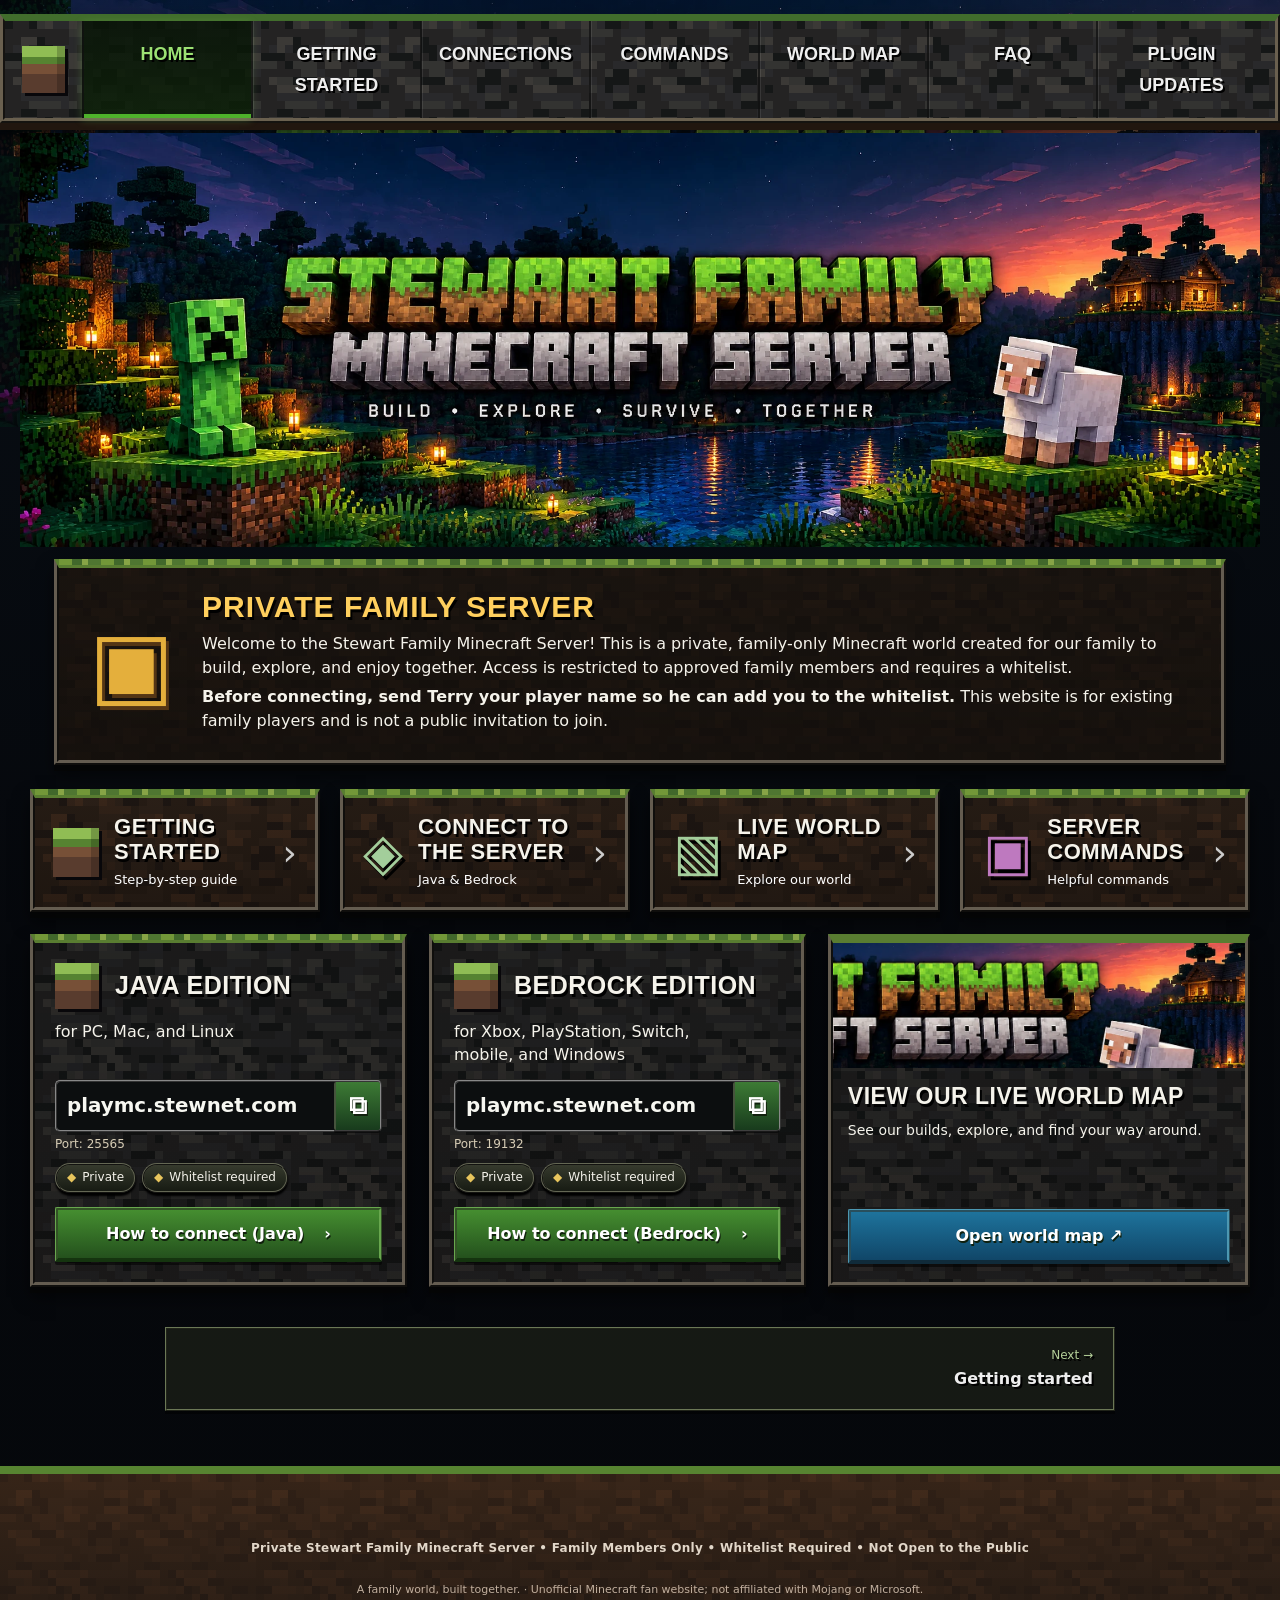
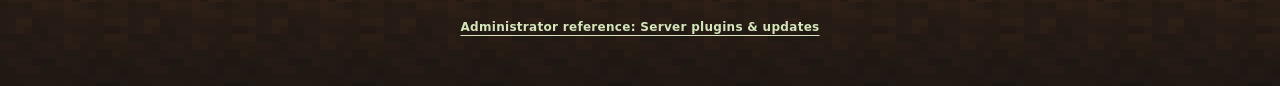
<file: index.html>
<!DOCTYPE html>

<html lang="en"><head><meta charset="utf-8"/><meta content="width=device-width,initial-scale=1" name="viewport"/><meta content="Private Stewart Family Minecraft Server. Connection guide, commands, features and world map. Whitelist required." name="description"/><meta content="#17131f" name="theme-color"/><title>Home | Stewart Family Minecraft</title><link href="assets/creeper.svg" rel="icon" type="image/svg+xml"/><link href="assets/style.css" rel="stylesheet"/><script defer="" src="assets/site.js"></script></head><body class="home"><a class="skip" href="#main">Skip to content</a><header><div class="header-inner"><a aria-label="Stewart Family Minecraft home" class="brand" href="index.html"><span aria-hidden="true" class="grass-block"></span><span>STEWART FAMILY<small>MINECRAFT SERVER</small></span></a><nav aria-label="Main navigation"><a aria-current="page" href="index.html">Home</a><a href="getting-started.html">Getting started</a><a href="connect.html">Connections</a><a href="commands-features.html">Commands</a><a href="world-map.html">World map</a><a href="faq.html">FAQ</a><a href="plugin-updates.html">Plugin updates</a></nav></div></header><main id="main"><section class="reference-hero"><h1 class="sr-only">Stewart Family Minecraft Server</h1><img alt="Stewart Family Minecraft Server — Build, explore, survive, together. A Creeper and white Minecraft sheep in a forest world at dusk." height="512" src="assets/family-hero.webp" width="1536"/></section>
<aside class="private-panel"><span aria-hidden="true" class="lock-icon">▣</span><div><h2>Private family server</h2><p>Welcome to the Stewart Family Minecraft Server! This is a private, family-only Minecraft world created for our family to build, explore, and enjoy together. Access is restricted to approved family members and requires a whitelist.</p><p><strong>Before connecting, send Terry your player name so he can add you to the whitelist.</strong> This website is for existing family players and is not a public invitation to join.</p></div></aside>
<section aria-label="Explore the guide" class="quick-links">
<a class="tile" href="getting-started.html"><span aria-hidden="true" class="tile-icon grass-block"></span><div><h2>Getting<br/>started</h2><p>Step-by-step guide</p></div><span aria-hidden="true">›</span></a>
<a class="tile" href="connect.html"><span aria-hidden="true" class="tile-icon">◈</span><div><h2>Connect to<br/>the server</h2><p>Java &amp; Bedrock</p></div><span aria-hidden="true">›</span></a>
<a class="tile" href="world-map.html"><span aria-hidden="true" class="tile-icon">▧</span><div><h2>Live world map</h2><p>Explore our world</p></div><span aria-hidden="true">›</span></a>
<a class="tile" href="commands-features.html"><span aria-hidden="true" class="tile-icon book-icon">▣</span><div><h2>Server<br/>commands</h2><p>Helpful commands</p></div><span aria-hidden="true">›</span></a>
</section><section class="edition-grid">
<article class="edition-panel"><h2><span aria-hidden="true" class="grass-block"></span>Java Edition</h2><p>for PC, Mac, and Linux</p><div class="address-box"><code>playmc.stewnet.com</code><button aria-label="Copy Java server address" data-copy="playmc.stewnet.com">⧉</button></div><p class="port">Port: 25565</p><p class="badges"><span>Private</span><span>Whitelist required</span></p><a class="button" href="connect.html#1-connecting-to-the-server">How to connect (Java) <span aria-hidden="true">›</span></a></article>
<article class="edition-panel"><h2><span aria-hidden="true" class="grass-block"></span>Bedrock Edition</h2><p>for Xbox, PlayStation, Switch,<br/>mobile, and Windows</p><div class="address-box"><code>playmc.stewnet.com</code><button aria-label="Copy Bedrock server address" data-copy="playmc.stewnet.com">⧉</button></div><p class="port">Port: 19132</p><p class="badges"><span>Private</span><span>Whitelist required</span></p><a class="button" href="connect.html">How to connect (Bedrock) <span aria-hidden="true">›</span></a></article>
<article class="edition-panel world-preview"><div aria-label="Illustrated Minecraft forest scenery" class="world-art" role="img"></div><h2>View our live world map</h2><p>See our builds, explore, and find your way around.</p><a class="button blue" href="https://map.stewnet.com" rel="noopener" target="_blank">Open world map ↗</a></article></section><nav aria-label="Guide pages" class="page-flow"><a href="getting-started.html" rel="next"><small>Next →</small><strong>Getting started</strong></a></nav></main><footer><p>Private Stewart Family Minecraft Server • Family Members Only • Whitelist Required • Not Open to the Public</p><small>A family world, built together. · Unofficial Minecraft fan website; not affiliated with Mojang or Microsoft.</small><p class="admin-link"><a href="plugin-updates.html">Administrator reference: Server plugins &amp; updates</a></p></footer><div aria-live="polite" class="toast" role="status"></div></body></html>
</file>
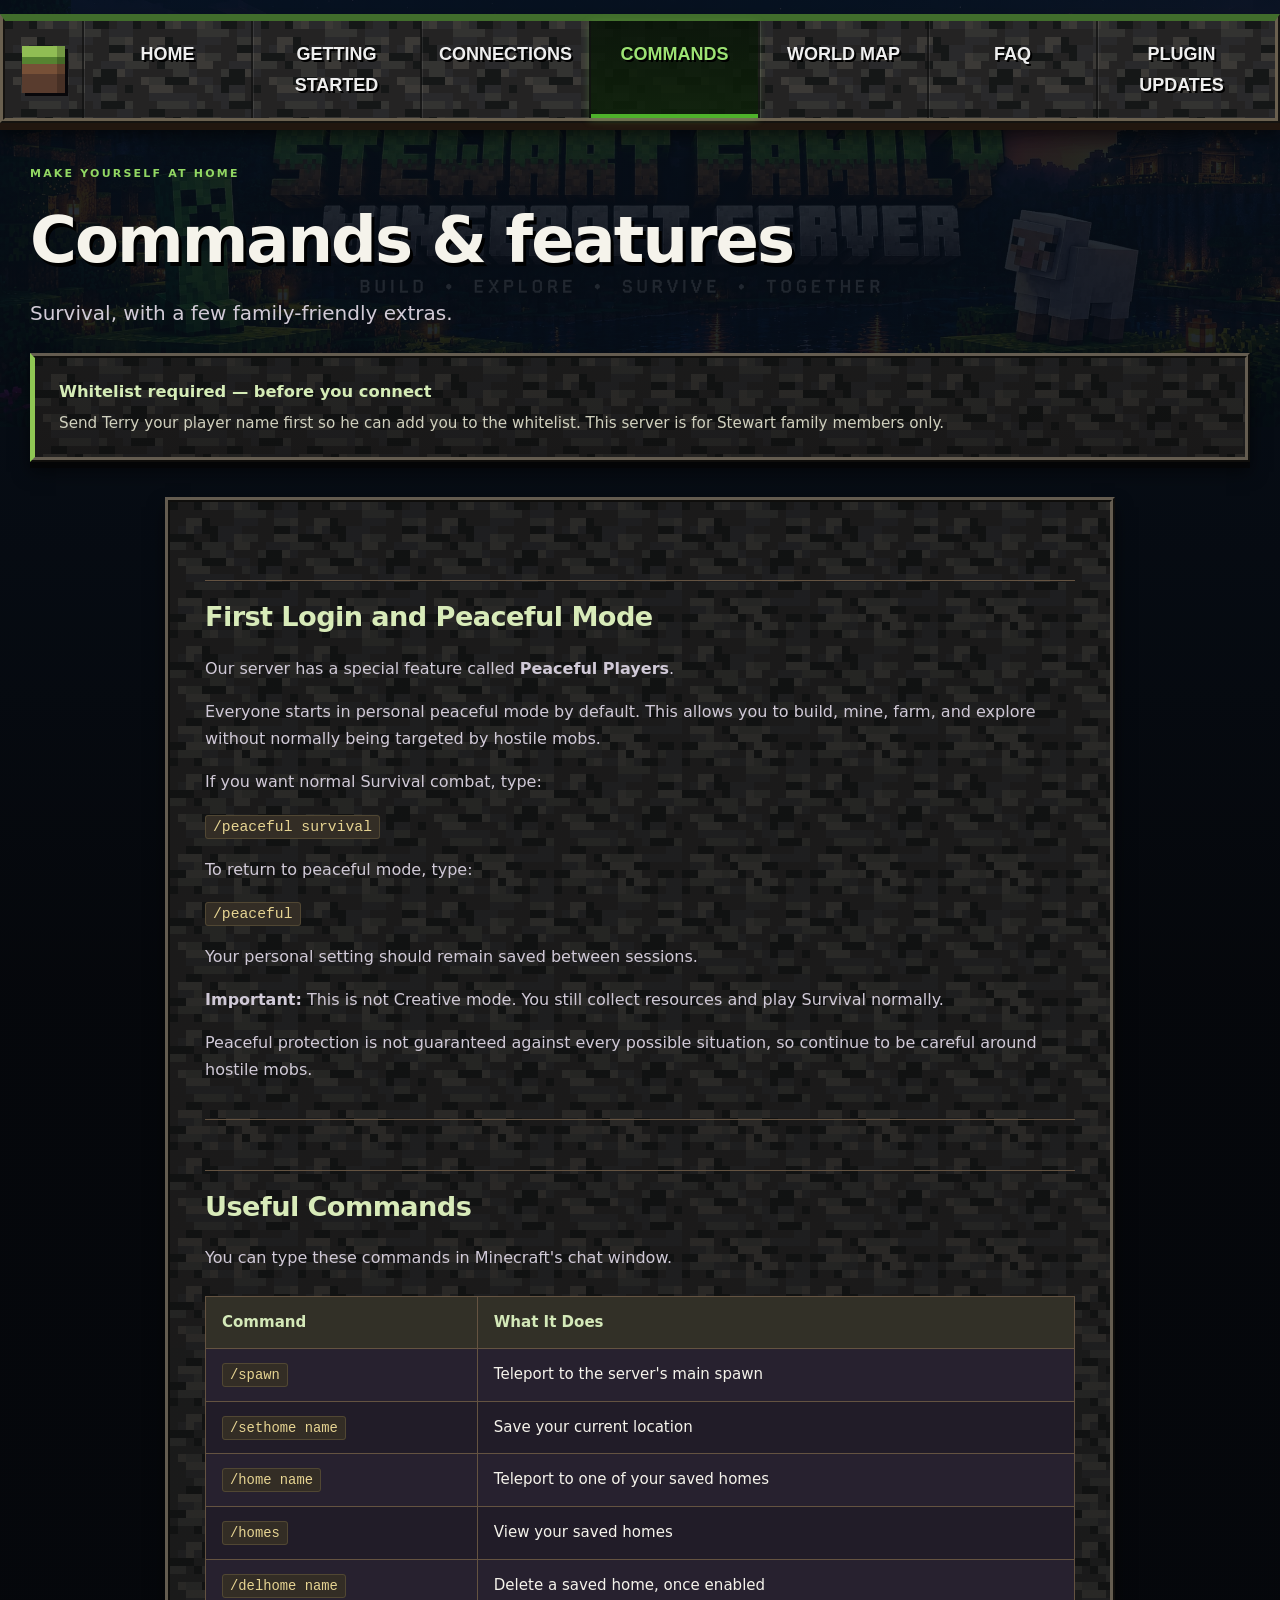
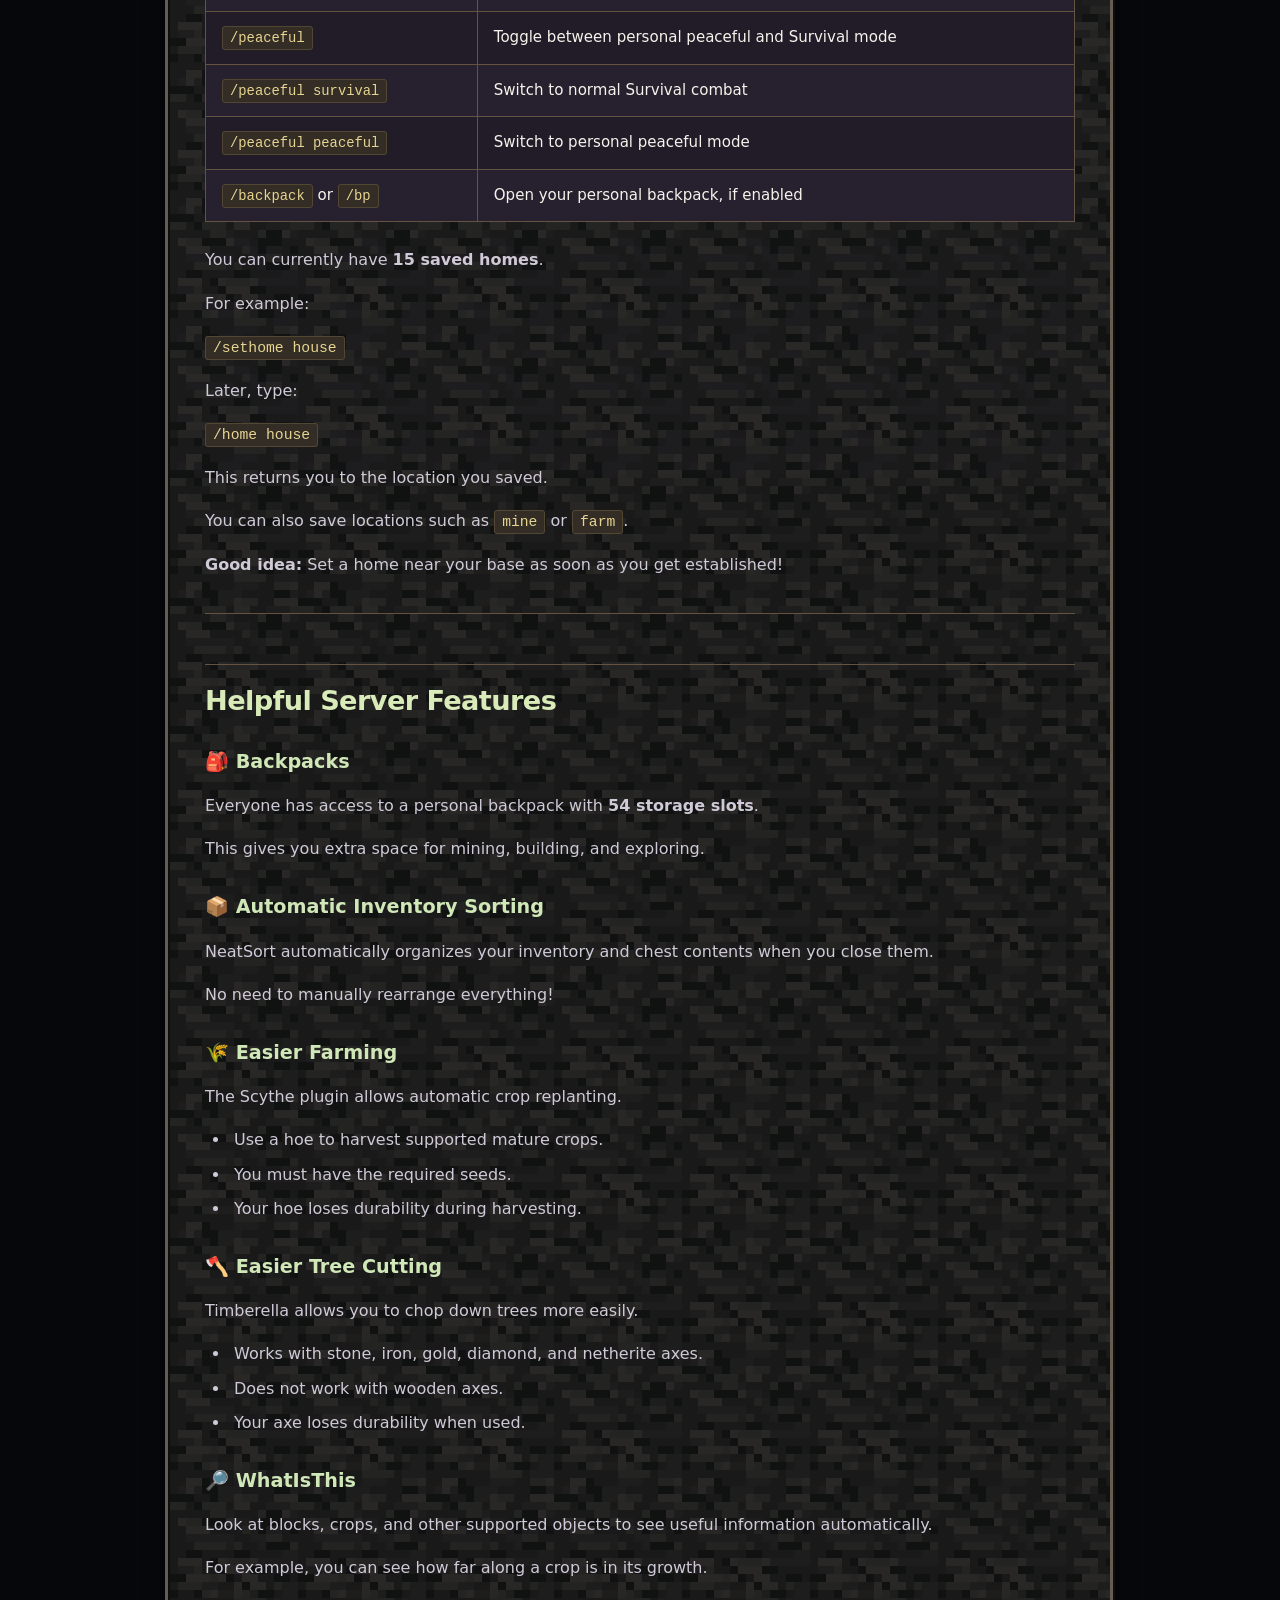
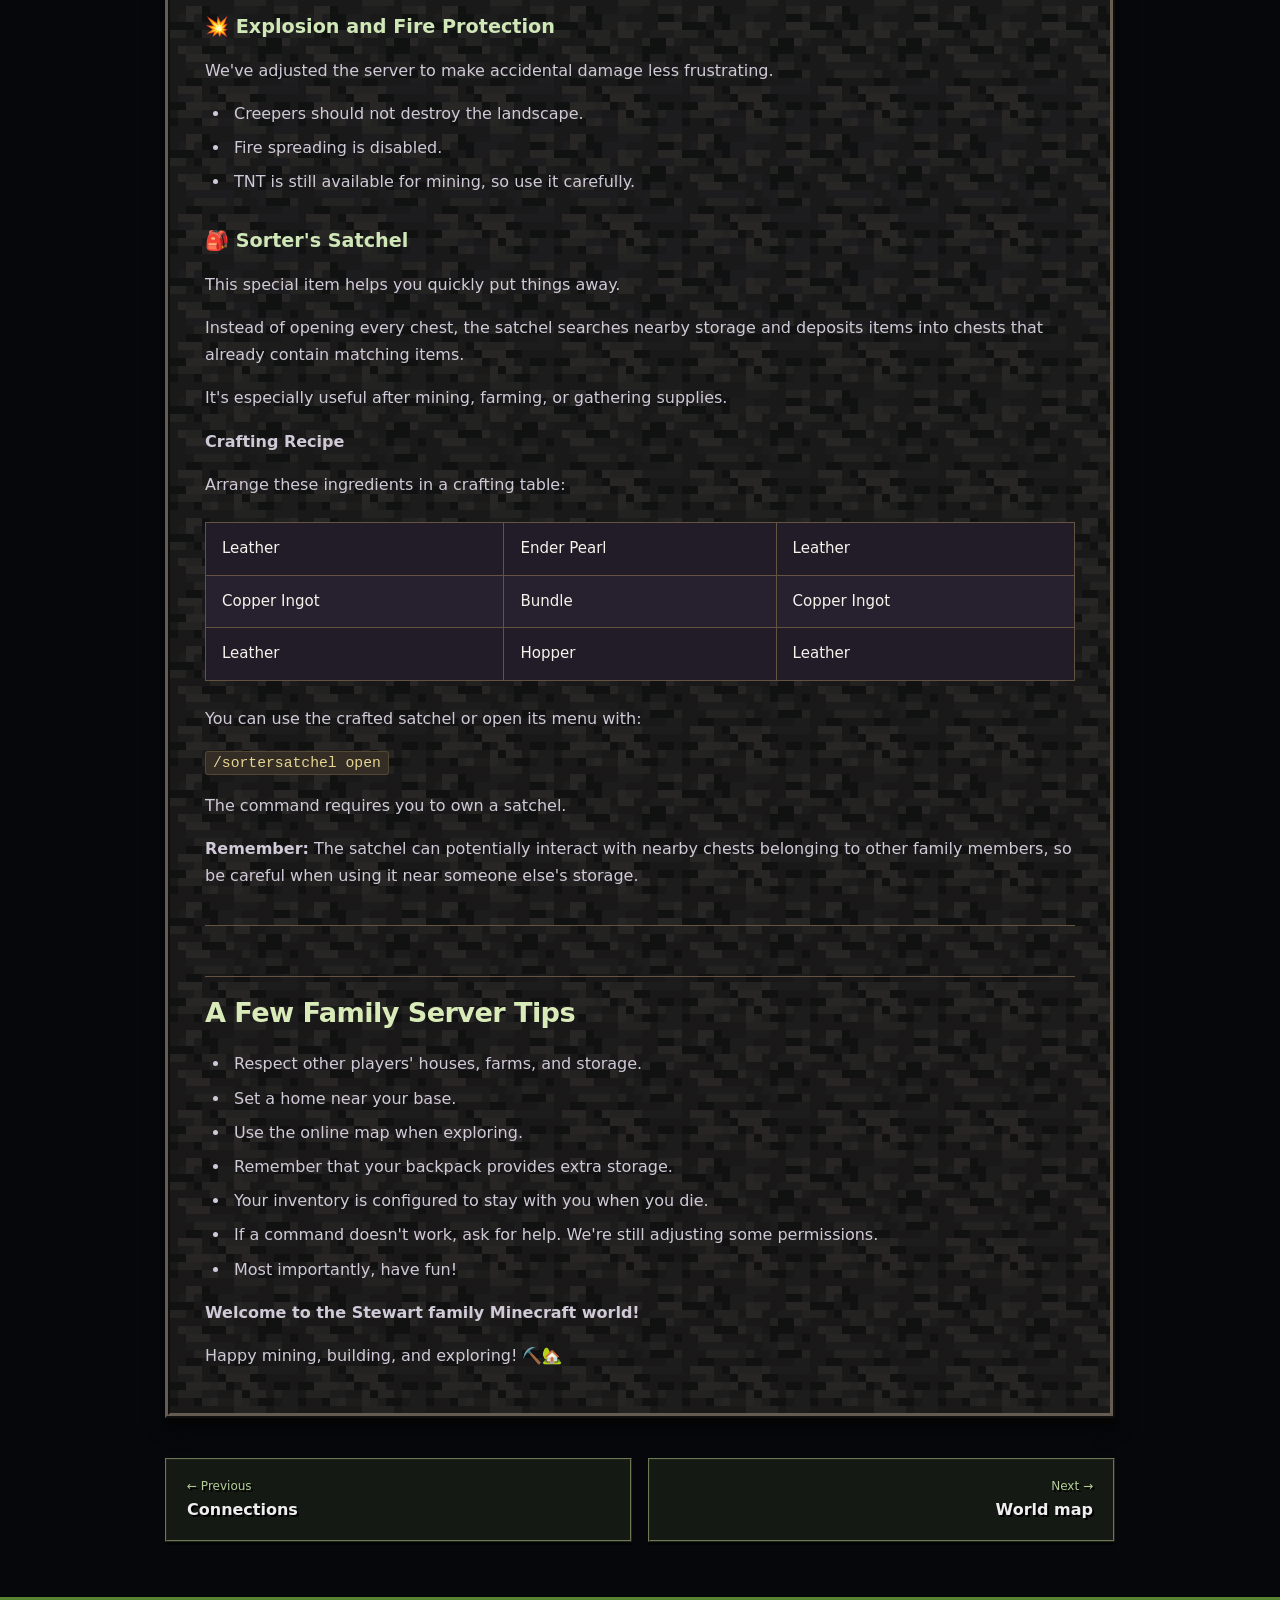
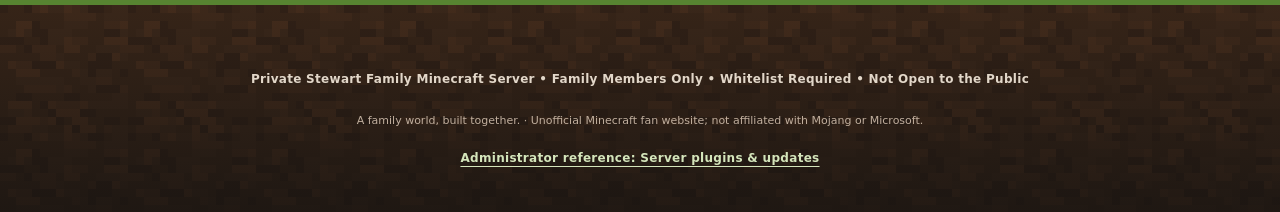
<file: commands-features.html>
<!DOCTYPE html>

<html lang="en"><head><meta charset="utf-8"/><meta content="width=device-width,initial-scale=1" name="viewport"/><meta content="Private Stewart Family Minecraft Server. Connection guide, commands, features and world map. Whitelist required." name="description"/><meta content="#17131f" name="theme-color"/><title>Commands &amp; features | Stewart Family Minecraft</title><link href="assets/creeper.svg" rel="icon" type="image/svg+xml"/><link href="assets/style.css" rel="stylesheet"/><script defer="" src="assets/site.js"></script></head><body class="inner-page"><a class="skip" href="#main">Skip to content</a><header><div class="header-inner"><a aria-label="Stewart Family Minecraft home" class="brand" href="index.html"><span aria-hidden="true" class="grass-block"></span><span>STEWART FAMILY<small>MINECRAFT SERVER</small></span></a><nav aria-label="Main navigation"><a href="index.html">Home</a><a href="getting-started.html">Getting started</a><a href="connect.html">Connections</a><a aria-current="page" href="commands-features.html">Commands</a><a href="world-map.html">World map</a><a href="faq.html">FAQ</a><a href="plugin-updates.html">Plugin updates</a></nav></div></header><main id="main"><p class="eyebrow">MAKE YOURSELF AT HOME</p><h1>Commands &amp; features</h1><p class="lead">Survival, with a few family-friendly extras.</p><aside class="notice"><strong>Whitelist required — before you connect</strong><span>Send Terry your player name first so he can add you to the whitelist. This server is for Stewart family members only.</span></aside><article class="prose"><h2 id="3-first-login-and-peaceful-mode">First Login and Peaceful Mode</h2>
<p>Our server has a special feature called <strong>Peaceful Players</strong>.</p>
<p>Everyone starts in personal peaceful mode by default. This allows you to build, mine, farm, and explore without normally being targeted by hostile mobs.</p>
<p>If you want normal Survival combat, type:</p>
<p><code>/peaceful survival</code></p>
<p>To return to peaceful mode, type:</p>
<p><code>/peaceful</code></p>
<p>Your personal setting should remain saved between sessions.</p>
<p><strong>Important:</strong> This is not Creative mode. You still collect resources and play Survival normally.</p>
<p>Peaceful protection is not guaranteed against every possible situation, so continue to be careful around hostile mobs.</p>
<hr/>
<h2 id="4-useful-commands">Useful Commands</h2>
<p>You can type these commands in Minecraft's chat window.</p>
<div class="table-wrap"><table>
<tr><th>Command</th><th>What It Does</th></tr>
<tr><td><code>/spawn</code></td><td>Teleport to the server's main spawn</td></tr>
<tr><td><code>/sethome name</code></td><td>Save your current location</td></tr>
<tr><td><code>/home name</code></td><td>Teleport to one of your saved homes</td></tr>
<tr><td><code>/homes</code></td><td>View your saved homes</td></tr>
<tr><td><code>/delhome name</code></td><td>Delete a saved home, once enabled</td></tr>
<tr><td><code>/peaceful</code></td><td>Toggle between personal peaceful and Survival mode</td></tr>
<tr><td><code>/peaceful survival</code></td><td>Switch to normal Survival combat</td></tr>
<tr><td><code>/peaceful peaceful</code></td><td>Switch to personal peaceful mode</td></tr>
<tr><td><code>/backpack</code> or <code>/bp</code></td><td>Open your personal backpack, if enabled</td></tr>
</table></div>
<p>You can currently have <strong>15 saved homes</strong>.</p>
<p>For example:</p>
<p><code>/sethome house</code></p>
<p>Later, type:</p>
<p><code>/home house</code></p>
<p>This returns you to the location you saved.</p>
<p>You can also save locations such as <code>mine</code> or <code>farm</code>.</p>
<p><strong>Good idea:</strong> Set a home near your base as soon as you get established!</p>
<hr/>
<h2 id="5-helpful-server-features">Helpful Server Features</h2>
<h3 id="backpacks">🎒 Backpacks</h3>
<p>Everyone has access to a personal backpack with <strong>54 storage slots</strong>.</p>
<p>This gives you extra space for mining, building, and exploring.</p>
<h3 id="automatic-inventory-sorting">📦 Automatic Inventory Sorting</h3>
<p>NeatSort automatically organizes your inventory and chest contents when you close them.</p>
<p>No need to manually rearrange everything!</p>
<h3 id="easier-farming">🌾 Easier Farming</h3>
<p>The Scythe plugin allows automatic crop replanting.</p>
<ul>
<li>Use a hoe to harvest supported mature crops.
</li>
<li>You must have the required seeds.
</li>
<li>Your hoe loses durability during harvesting.
</li></ul>
<h3 id="easier-tree-cutting">🪓 Easier Tree Cutting</h3>
<p>Timberella allows you to chop down trees more easily.</p>
<ul>
<li>Works with stone, iron, gold, diamond, and netherite axes.
</li>
<li>Does not work with wooden axes.
</li>
<li>Your axe loses durability when used.
</li></ul>
<h3 id="whatisthis">🔎 WhatIsThis</h3>
<p>Look at blocks, crops, and other supported objects to see useful information automatically.</p>
<p>For example, you can see how far along a crop is in its growth.</p>
<h3 id="explosion-and-fire-protection">💥 Explosion and Fire Protection</h3>
<p>We've adjusted the server to make accidental damage less frustrating.</p>
<ul>
<li>Creepers should not destroy the landscape.
</li>
<li>Fire spreading is disabled.
</li>
<li>TNT is still available for mining, so use it carefully.
</li></ul>
<h3 id="sorter-s-satchel">🎒 Sorter's Satchel</h3>
<p>This special item helps you quickly put things away.</p>
<p>Instead of opening every chest, the satchel searches nearby storage and deposits items into chests that already contain matching items.</p>
<p>It's especially useful after mining, farming, or gathering supplies.</p>
<p><strong>Crafting Recipe</strong></p>
<p>Arrange these ingredients in a crafting table:</p>
<div class="table-wrap"><table>
<tr><td>Leather</td><td>Ender Pearl</td><td>Leather</td></tr>
<tr><td>Copper Ingot</td><td>Bundle</td><td>Copper Ingot</td></tr>
<tr><td>Leather</td><td>Hopper</td><td>Leather</td></tr>
</table></div>
<p>You can use the crafted satchel or open its menu with:</p>
<p><code>/sortersatchel open</code></p>
<p>The command requires you to own a satchel.</p>
<p><strong>Remember:</strong> The satchel can potentially interact with nearby chests belonging to other family members, so be careful when using it near someone else's storage.</p>
<hr/>
<h2 id="8-a-few-family-server-tips">A Few Family Server Tips</h2>
<ul>
<li>Respect other players' houses, farms, and storage.
</li>
<li>Set a home near your base.
</li>
<li>Use the online map when exploring.
</li>
<li>Remember that your backpack provides extra storage.
</li>
<li>Your inventory is configured to stay with you when you die.
</li>
<li>If a command doesn't work, ask for help. We're still adjusting some permissions.
</li>
<li>Most importantly, have fun!
</li></ul>
<p><strong>Welcome to the Stewart family Minecraft world!</strong></p>
<p>Happy mining, building, and exploring! ⛏️🏡</p></article><nav aria-label="Guide pages" class="page-flow"><a href="connect.html" rel="prev"><small>← Previous</small><strong>Connections</strong></a><a href="world-map.html" rel="next"><small>Next →</small><strong>World map</strong></a></nav></main><footer><p>Private Stewart Family Minecraft Server • Family Members Only • Whitelist Required • Not Open to the Public</p><small>A family world, built together. · Unofficial Minecraft fan website; not affiliated with Mojang or Microsoft.</small><p class="admin-link"><a href="plugin-updates.html">Administrator reference: Server plugins &amp; updates</a></p></footer><div aria-live="polite" class="toast" role="status"></div></body></html>
</file>
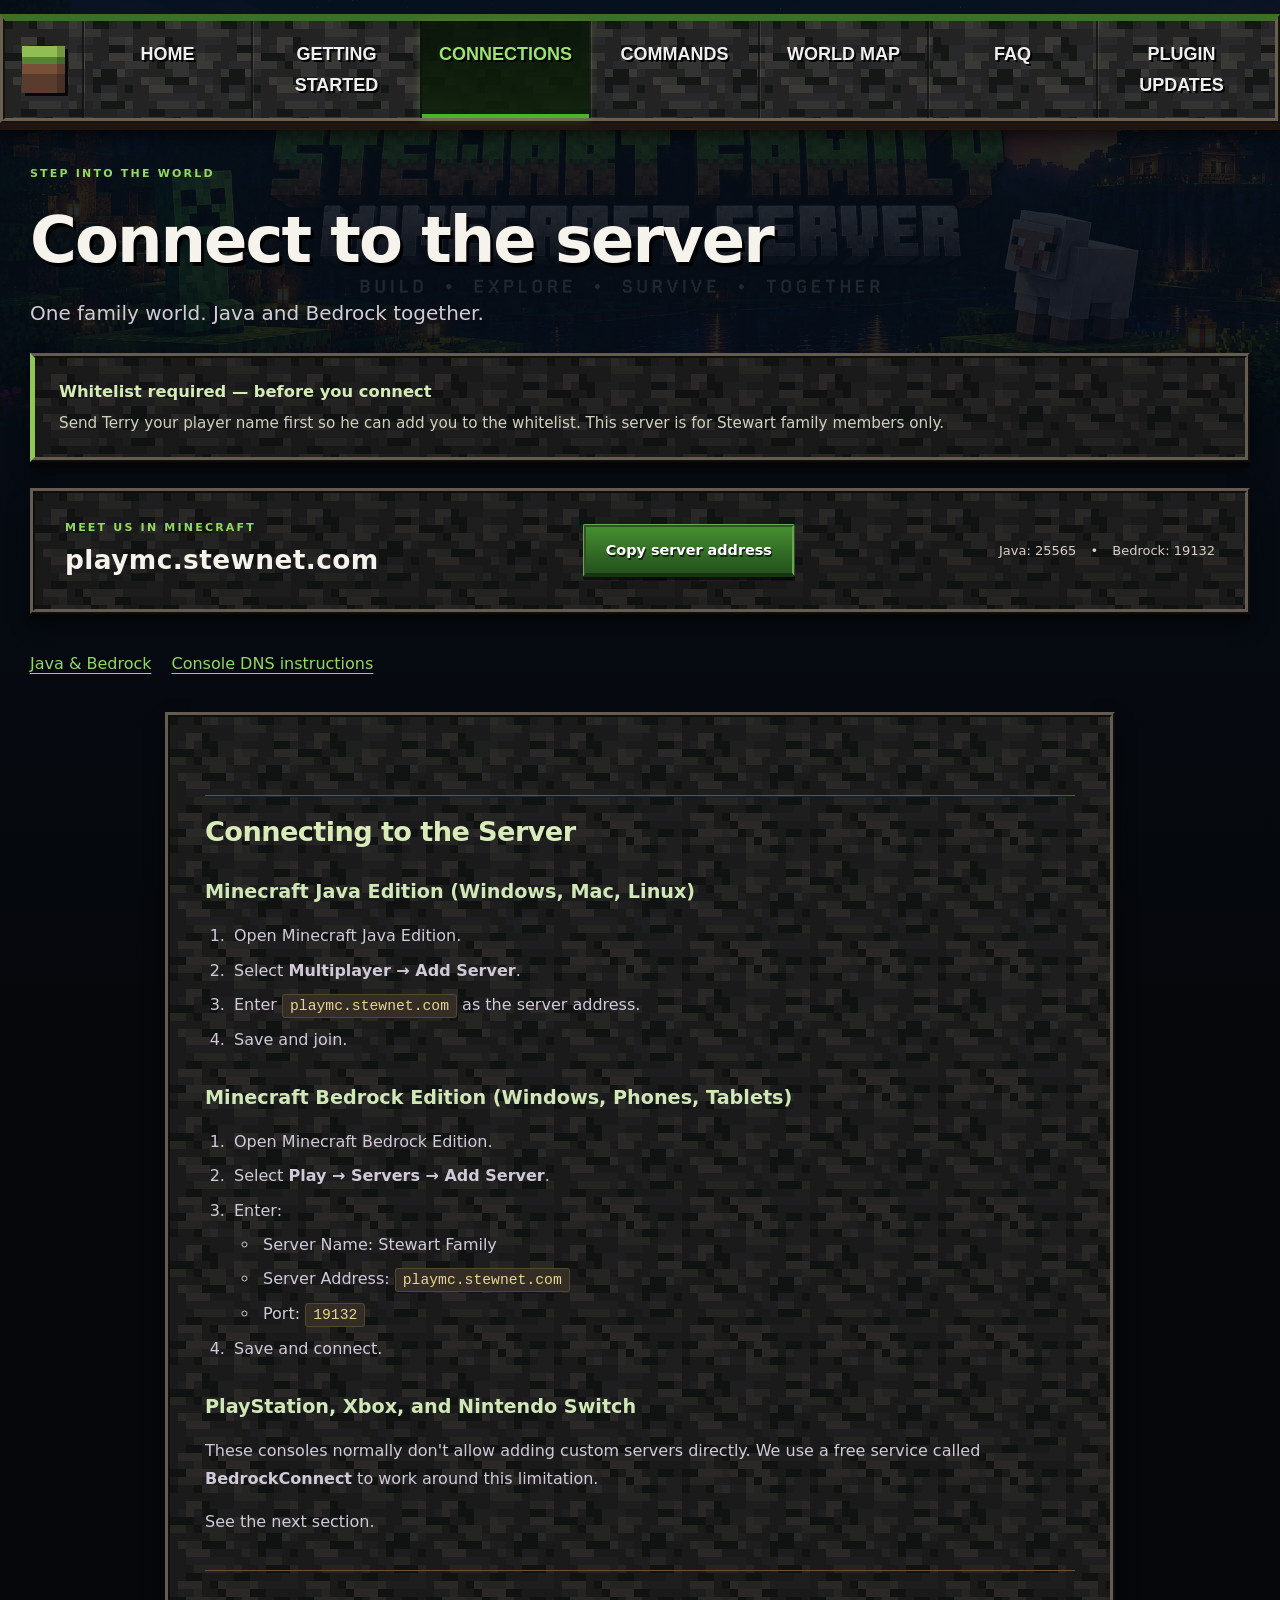
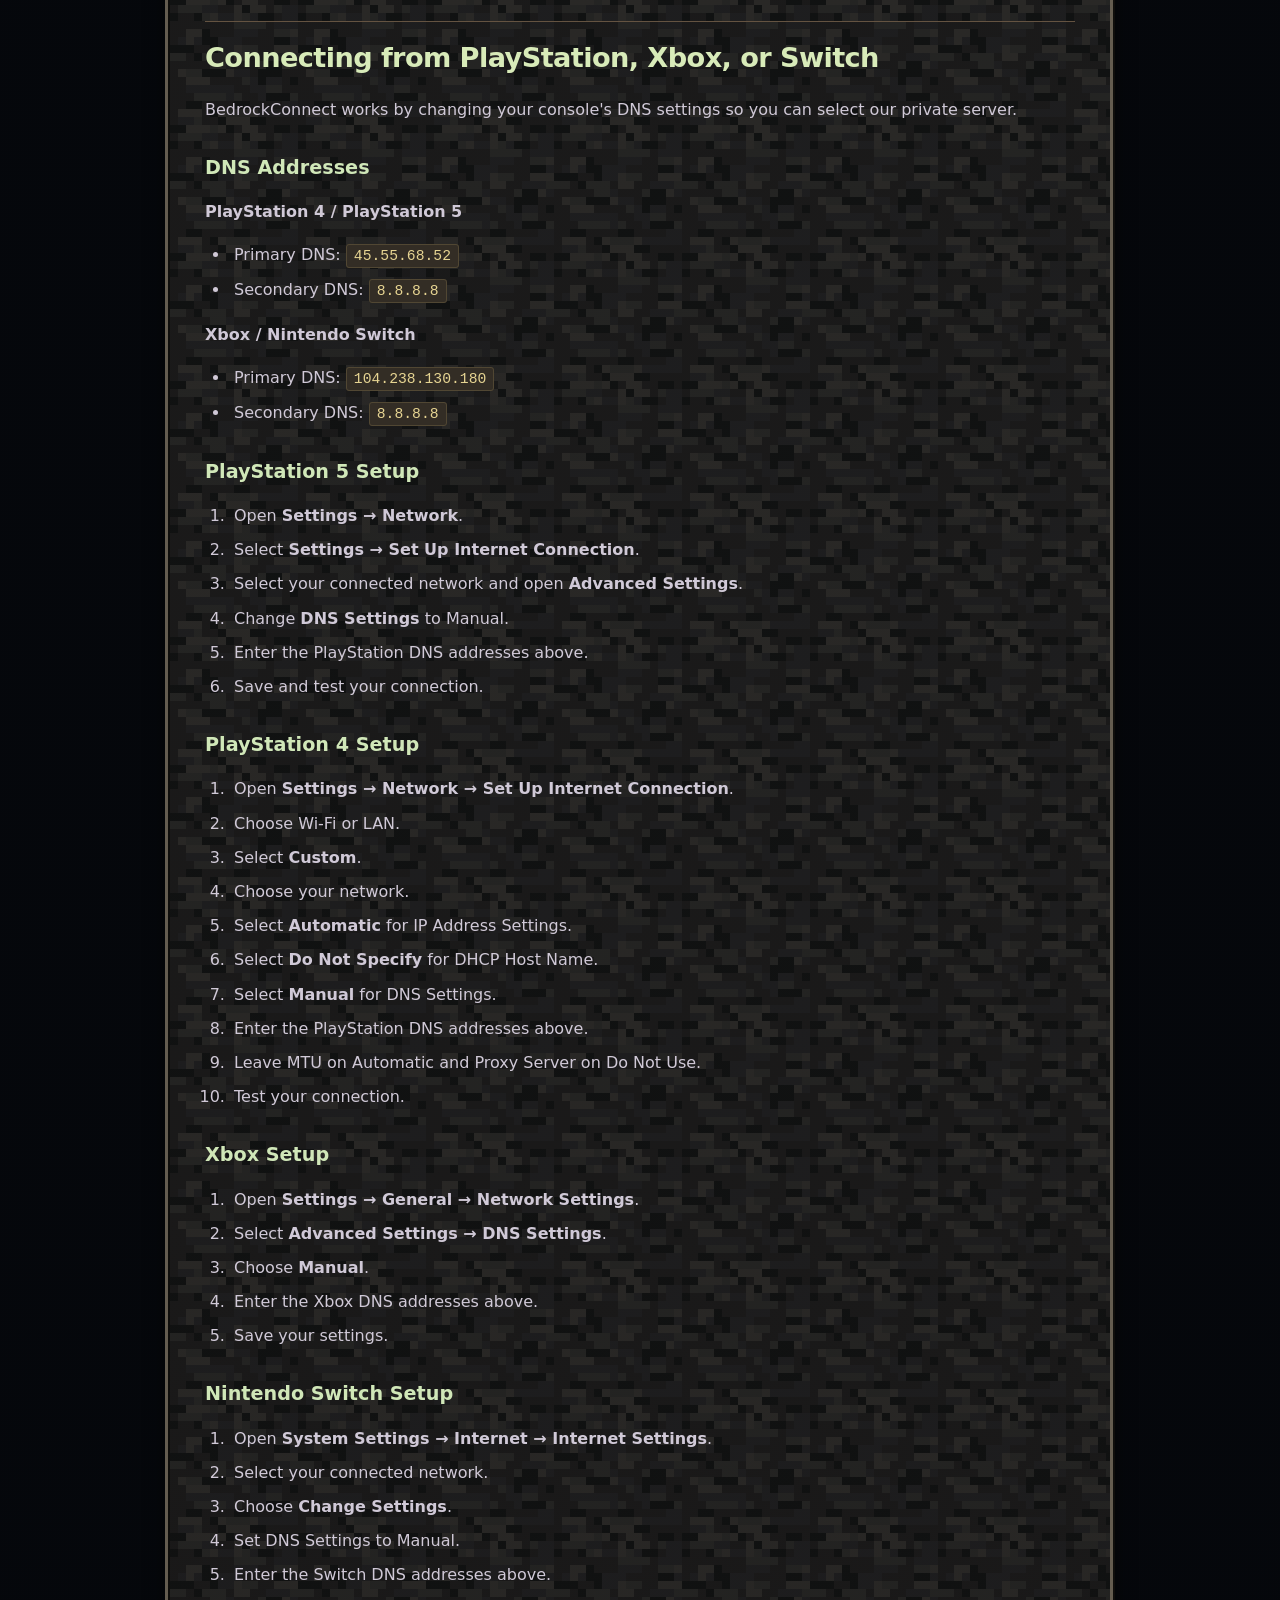
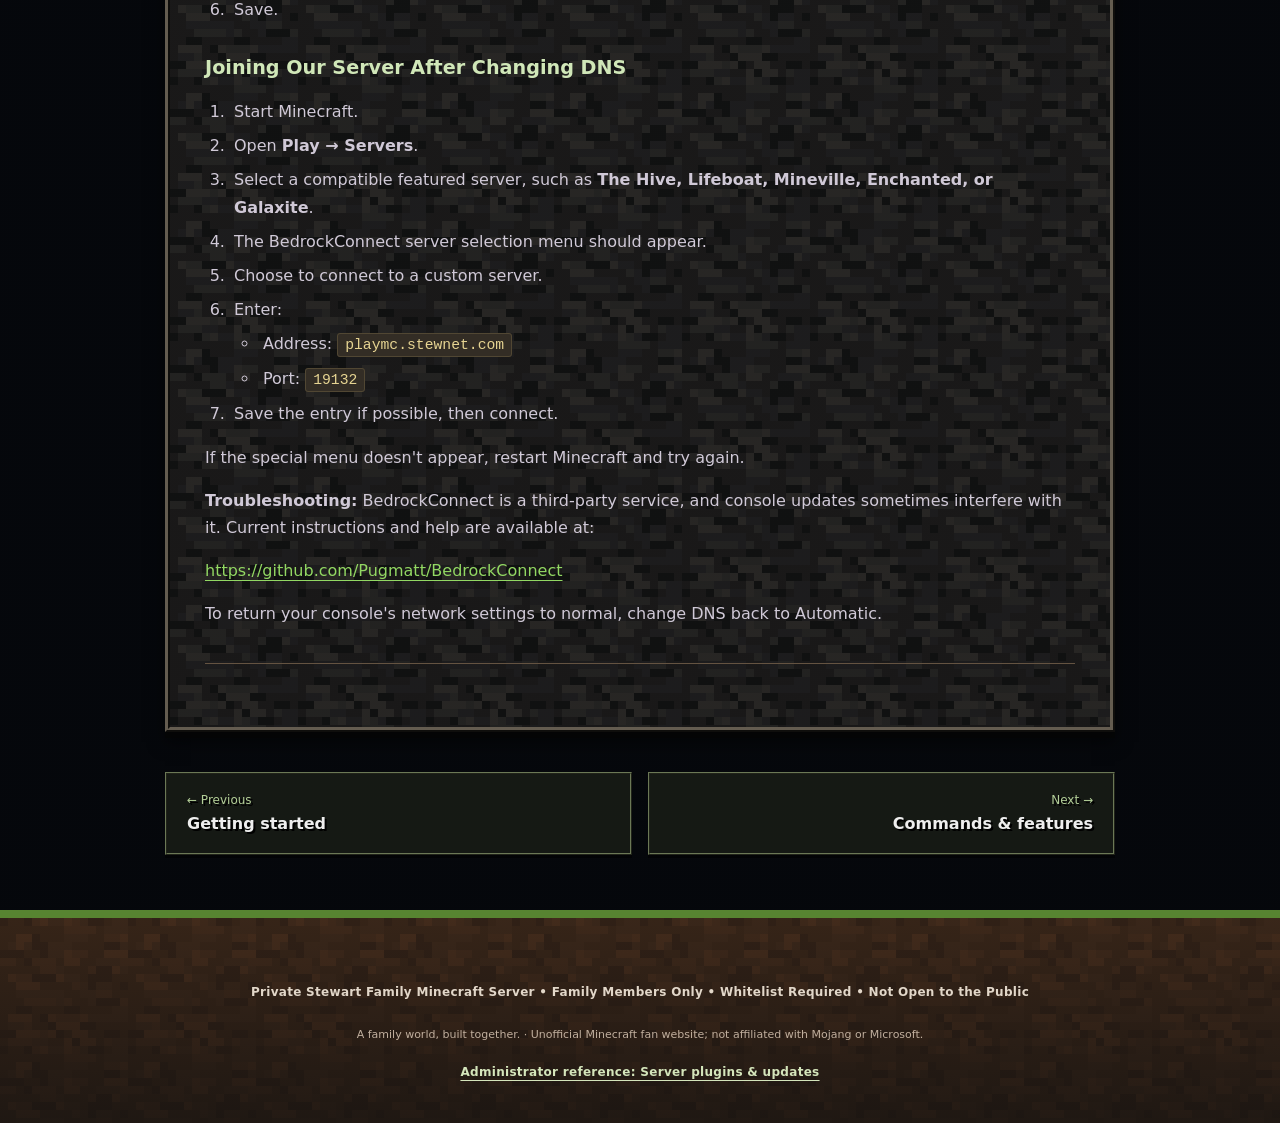
<file: connect.html>
<!DOCTYPE html>

<html lang="en"><head><meta charset="utf-8"/><meta content="width=device-width,initial-scale=1" name="viewport"/><meta content="Private Stewart Family Minecraft Server. Connection guide, commands, features and world map. Whitelist required." name="description"/><meta content="#17131f" name="theme-color"/><title>Connect | Stewart Family Minecraft</title><link href="assets/creeper.svg" rel="icon" type="image/svg+xml"/><link href="assets/style.css" rel="stylesheet"/><script defer="" src="assets/site.js"></script></head><body class="inner-page"><a class="skip" href="#main">Skip to content</a><header><div class="header-inner"><a aria-label="Stewart Family Minecraft home" class="brand" href="index.html"><span aria-hidden="true" class="grass-block"></span><span>STEWART FAMILY<small>MINECRAFT SERVER</small></span></a><nav aria-label="Main navigation"><a href="index.html">Home</a><a href="getting-started.html">Getting started</a><a aria-current="page" href="connect.html">Connections</a><a href="commands-features.html">Commands</a><a href="world-map.html">World map</a><a href="faq.html">FAQ</a><a href="plugin-updates.html">Plugin updates</a></nav></div></header><main id="main"><p class="eyebrow">STEP INTO THE WORLD</p><h1>Connect to the server</h1><p class="lead">One family world. Java and Bedrock together.</p><aside class="notice"><strong>Whitelist required — before you connect</strong><span>Send Terry your player name first so he can add you to the whitelist. This server is for Stewart family members only.</span></aside><section class="server-bar"><div><span class="eyebrow">MEET US IN MINECRAFT</span><strong>playmc.stewnet.com</strong></div><button data-copy="playmc.stewnet.com">Copy server address</button><p>Java: 25565 <span>•</span> Bedrock: 19132</p></section><div class="jump"><a href="#1-connecting-to-the-server">Java &amp; Bedrock</a><a href="#2-connecting-from-playstation-xbox-or-switch">Console DNS instructions</a></div><article class="prose"><h2 id="1-connecting-to-the-server">Connecting to the Server</h2>
<h3 id="minecraft-java-edition-windows-mac-linux">Minecraft Java Edition (Windows, Mac, Linux)</h3>
<ol>
<li>Open Minecraft Java Edition.
</li>
<li>Select <strong>Multiplayer → Add Server</strong>.
</li>
<li>Enter <code>playmc.stewnet.com</code> as the server address.
</li>
<li>Save and join.
</li></ol>
<h3 id="minecraft-bedrock-edition-windows-phones-tablets">Minecraft Bedrock Edition (Windows, Phones, Tablets)</h3>
<ol>
<li>Open Minecraft Bedrock Edition.
</li>
<li>Select <strong>Play → Servers → Add Server</strong>.
</li>
<li>Enter:
<ul>
<li>Server Name: Stewart Family
</li>
<li>Server Address: <code>playmc.stewnet.com</code>
</li>
<li>Port: <code>19132</code>
</li></ul>
</li>
<li>Save and connect.
</li></ol>
<h3 id="playstation-xbox-and-nintendo-switch">PlayStation, Xbox, and Nintendo Switch</h3>
<p>These consoles normally don't allow adding custom servers directly. We use a free service called <strong>BedrockConnect</strong> to work around this limitation.</p>
<p>See the next section.</p>
<hr/>
<h2 id="2-connecting-from-playstation-xbox-or-switch">Connecting from PlayStation, Xbox, or Switch</h2>
<p>BedrockConnect works by changing your console's DNS settings so you can select our private server.</p>
<h3 id="dns-addresses">DNS Addresses</h3>
<p><strong>PlayStation 4 / PlayStation 5</strong></p>
<ul>
<li>Primary DNS: <code>45.55.68.52</code>
</li>
<li>Secondary DNS: <code>8.8.8.8</code>
</li></ul>
<p><strong>Xbox / Nintendo Switch</strong></p>
<ul>
<li>Primary DNS: <code>104.238.130.180</code>
</li>
<li>Secondary DNS: <code>8.8.8.8</code>
</li></ul>
<h3 id="playstation-5-setup">PlayStation 5 Setup</h3>
<ol>
<li>Open <strong>Settings → Network</strong>.
</li>
<li>Select <strong>Settings → Set Up Internet Connection</strong>.
</li>
<li>Select your connected network and open <strong>Advanced Settings</strong>.
</li>
<li>Change <strong>DNS Settings</strong> to Manual.
</li>
<li>Enter the PlayStation DNS addresses above.
</li>
<li>Save and test your connection.
</li></ol>
<h3 id="playstation-4-setup">PlayStation 4 Setup</h3>
<ol>
<li>Open <strong>Settings → Network → Set Up Internet Connection</strong>.
</li>
<li>Choose Wi-Fi or LAN.
</li>
<li>Select <strong>Custom</strong>.
</li>
<li>Choose your network.
</li>
<li>Select <strong>Automatic</strong> for IP Address Settings.
</li>
<li>Select <strong>Do Not Specify</strong> for DHCP Host Name.
</li>
<li>Select <strong>Manual</strong> for DNS Settings.
</li>
<li>Enter the PlayStation DNS addresses above.
</li>
<li>Leave MTU on Automatic and Proxy Server on Do Not Use.
</li>
<li>Test your connection.
</li></ol>
<h3 id="xbox-setup">Xbox Setup</h3>
<ol>
<li>Open <strong>Settings → General → Network Settings</strong>.
</li>
<li>Select <strong>Advanced Settings → DNS Settings</strong>.
</li>
<li>Choose <strong>Manual</strong>.
</li>
<li>Enter the Xbox DNS addresses above.
</li>
<li>Save your settings.
</li></ol>
<h3 id="nintendo-switch-setup">Nintendo Switch Setup</h3>
<ol>
<li>Open <strong>System Settings → Internet → Internet Settings</strong>.
</li>
<li>Select your connected network.
</li>
<li>Choose <strong>Change Settings</strong>.
</li>
<li>Set DNS Settings to Manual.
</li>
<li>Enter the Switch DNS addresses above.
</li>
<li>Save.
</li></ol>
<h3 id="joining-our-server-after-changing-dns">Joining Our Server After Changing DNS</h3>
<ol>
<li>Start Minecraft.
</li>
<li>Open <strong>Play → Servers</strong>.
</li>
<li>Select a compatible featured server, such as <strong>The Hive, Lifeboat, Mineville, Enchanted, or Galaxite</strong>.
</li>
<li>The BedrockConnect server selection menu should appear.
</li>
<li>Choose to connect to a custom server.
</li>
<li>Enter:
<ul>
<li>Address: <code>playmc.stewnet.com</code>
</li>
<li>Port: <code>19132</code>
</li></ul>
</li>
<li>Save the entry if possible, then connect.
</li></ol>
<p>If the special menu doesn't appear, restart Minecraft and try again.</p>
<p><strong>Troubleshooting:</strong> BedrockConnect is a third-party service, and console updates sometimes interfere with it. Current instructions and help are available at:</p>
<p><a href="https://github.com/Pugmatt/BedrockConnect">https://github.com/Pugmatt/BedrockConnect</a></p>
<p>To return your console's network settings to normal, change DNS back to Automatic.</p>
<hr/></article><nav aria-label="Guide pages" class="page-flow"><a href="getting-started.html" rel="prev"><small>← Previous</small><strong>Getting started</strong></a><a href="commands-features.html" rel="next"><small>Next →</small><strong>Commands &amp; features</strong></a></nav></main><footer><p>Private Stewart Family Minecraft Server • Family Members Only • Whitelist Required • Not Open to the Public</p><small>A family world, built together. · Unofficial Minecraft fan website; not affiliated with Mojang or Microsoft.</small><p class="admin-link"><a href="plugin-updates.html">Administrator reference: Server plugins &amp; updates</a></p></footer><div aria-live="polite" class="toast" role="status"></div></body></html>
</file>
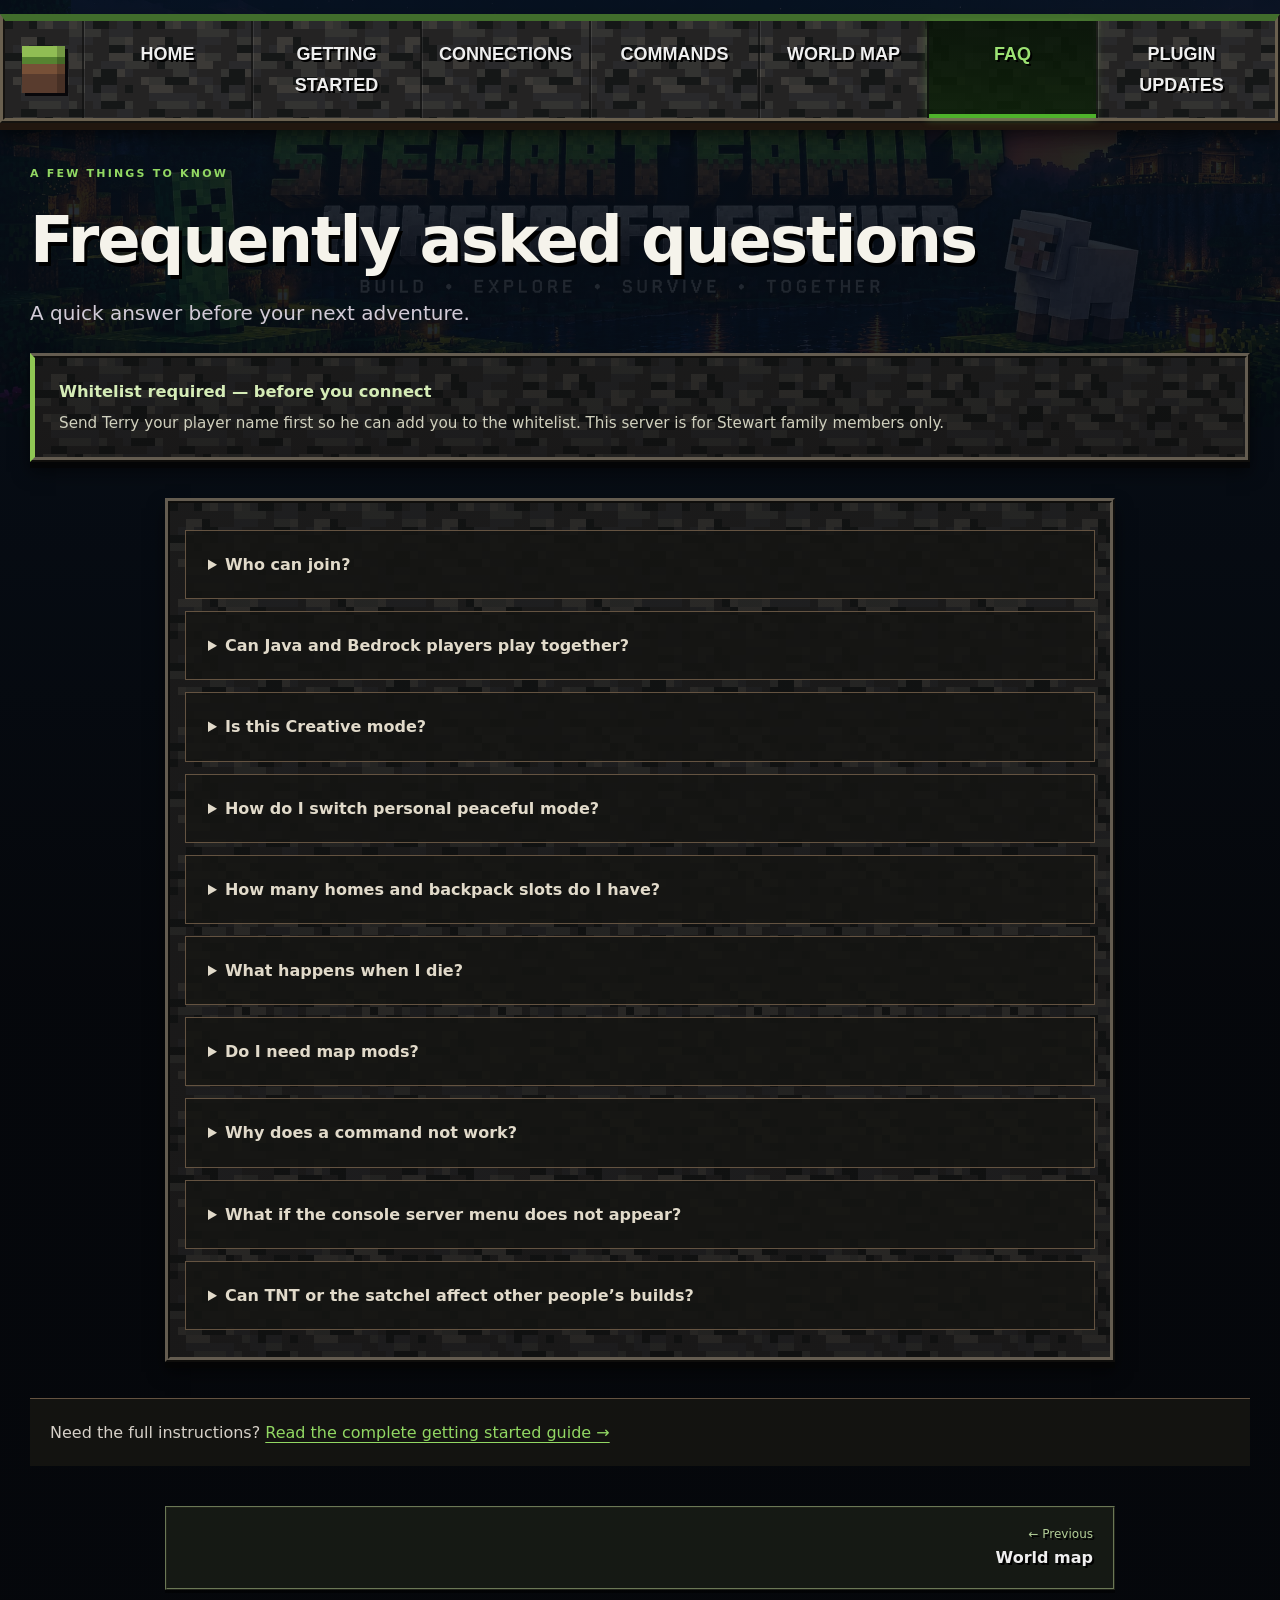
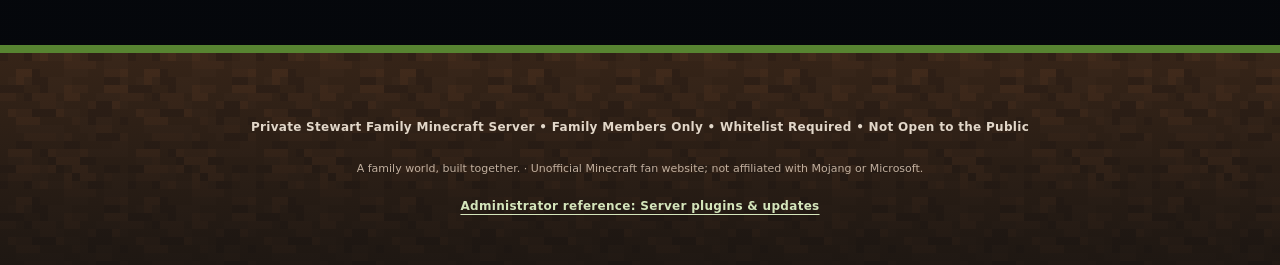
<file: faq.html>
<!DOCTYPE html>

<html lang="en"><head>
<meta charset="utf-8"/>
<meta content="width=device-width,initial-scale=1" name="viewport"/>
<meta content="Private Stewart Family Minecraft Server. Connection guide, commands, features and world map. Whitelist required." name="description"/>
<meta content="#17131f" name="theme-color"/>
<title>FAQ | Stewart Family Minecraft</title>
<link href="assets/creeper.svg" rel="icon" type="image/svg+xml"/>
<link href="assets/style.css" rel="stylesheet"/>
<script defer="" src="assets/site.js"></script>
</head>
<body class="inner-page">
<a class="skip" href="#main">Skip to content</a>
<header>
<div class="header-inner">
<a aria-label="Stewart Family Minecraft home" class="brand" href="index.html"><span aria-hidden="true" class="grass-block"></span><span>STEWART FAMILY<small>MINECRAFT SERVER</small></span></a>
<nav aria-label="Main navigation">
<a href="index.html">Home</a>
<a href="getting-started.html">Getting started</a>
<a href="connect.html">Connections</a>
<a href="commands-features.html">Commands</a>
<a href="world-map.html">World map</a>
<a aria-current="page" href="faq.html">FAQ</a>
<a href="plugin-updates.html">Plugin updates</a></nav>
</div>
</header>
<main id="main">
<p class="eyebrow">A FEW THINGS TO KNOW</p>
<h1>Frequently asked questions</h1>
<p class="lead">A quick answer before your next adventure.</p>
<aside class="notice"><strong>Whitelist required — before you connect</strong><span>Send Terry your player name first so he can add you to the whitelist. This server is for Stewart family members only.</span></aside>
<section class="faq">
<details>
<summary>Who can join?</summary>
<p>Stewart family members only. Send Terry your player name before connecting so he can add you to the whitelist.</p>
</details>
<details>
<summary>Can Java and Bedrock players play together?</summary>
<p>Yes. Use playmc.stewnet.com. Java port: 25565. Bedrock port: 19132. See the Connect page for device instructions.</p>
</details>
<details>
<summary>Is this Creative mode?</summary>
<p>No. This is Survival. Everyone starts in personal peaceful mode by default, but you still collect resources. Peaceful protection is not guaranteed in every situation.</p>
</details>
<details>
<summary>How do I switch personal peaceful mode?</summary>
<p>Use /peaceful survival for normal Survival combat, /peaceful peaceful for personal peaceful mode, or /peaceful to toggle. Your setting should remain saved between sessions.</p>
</details>
<details>
<summary>How many homes and backpack slots do I have?</summary>
<p>You can currently save 15 homes. Your personal backpack has 54 storage slots. Use /sethome name and /home name. The guide lists /backpack or /bp, if enabled.</p>
</details>
<details>
<summary>What happens when I die?</summary>
<p>Your inventory is configured to stay with you when you die.</p>
</details>
<details>
<summary>Do I need map mods?</summary>
<p>No. The online map works in a browser. Xaero’s Minimap and World Map are optional client-side Java mods. Console and Bedrock players cannot use these Java mods.</p>
</details>
<details>
<summary>Why does a command not work?</summary>
<p>Some permissions are still being adjusted. Ask for help. The guide qualifies /delhome as “once enabled” and the backpack command as “if enabled.”</p>
</details>
<details>
<summary>What if the console server menu does not appear?</summary>
<p>Restart Minecraft and try again. BedrockConnect is a third-party service and console updates can interfere. The Connect page links to current help. Set DNS back to Automatic to return the console’s network settings to normal.</p>
</details>
<details>
<summary>Can TNT or the satchel affect other people’s builds?</summary>
<p>TNT is still available for mining, so use it carefully. The Sorter’s Satchel can potentially interact with other family members’ nearby chests. Respect their storage.</p>
</details>
</section>
<p class="callout">Need the full instructions? <a href="getting-started.html">Read the complete getting started guide →</a></p>
<nav aria-label="Guide pages" class="page-flow"><a href="world-map.html" rel="prev"><small>← Previous</small><strong>World map</strong></a></nav></main>
<footer><p>Private Stewart Family Minecraft Server • Family Members Only • Whitelist Required • Not Open to the Public</p><small>A family world, built together. · Unofficial Minecraft fan website; not affiliated with Mojang or Microsoft.</small><p class="admin-link"><a href="plugin-updates.html">Administrator reference: Server plugins &amp; updates</a></p></footer>
<div aria-live="polite" class="toast" role="status"></div>
</body>
</html>
</file>
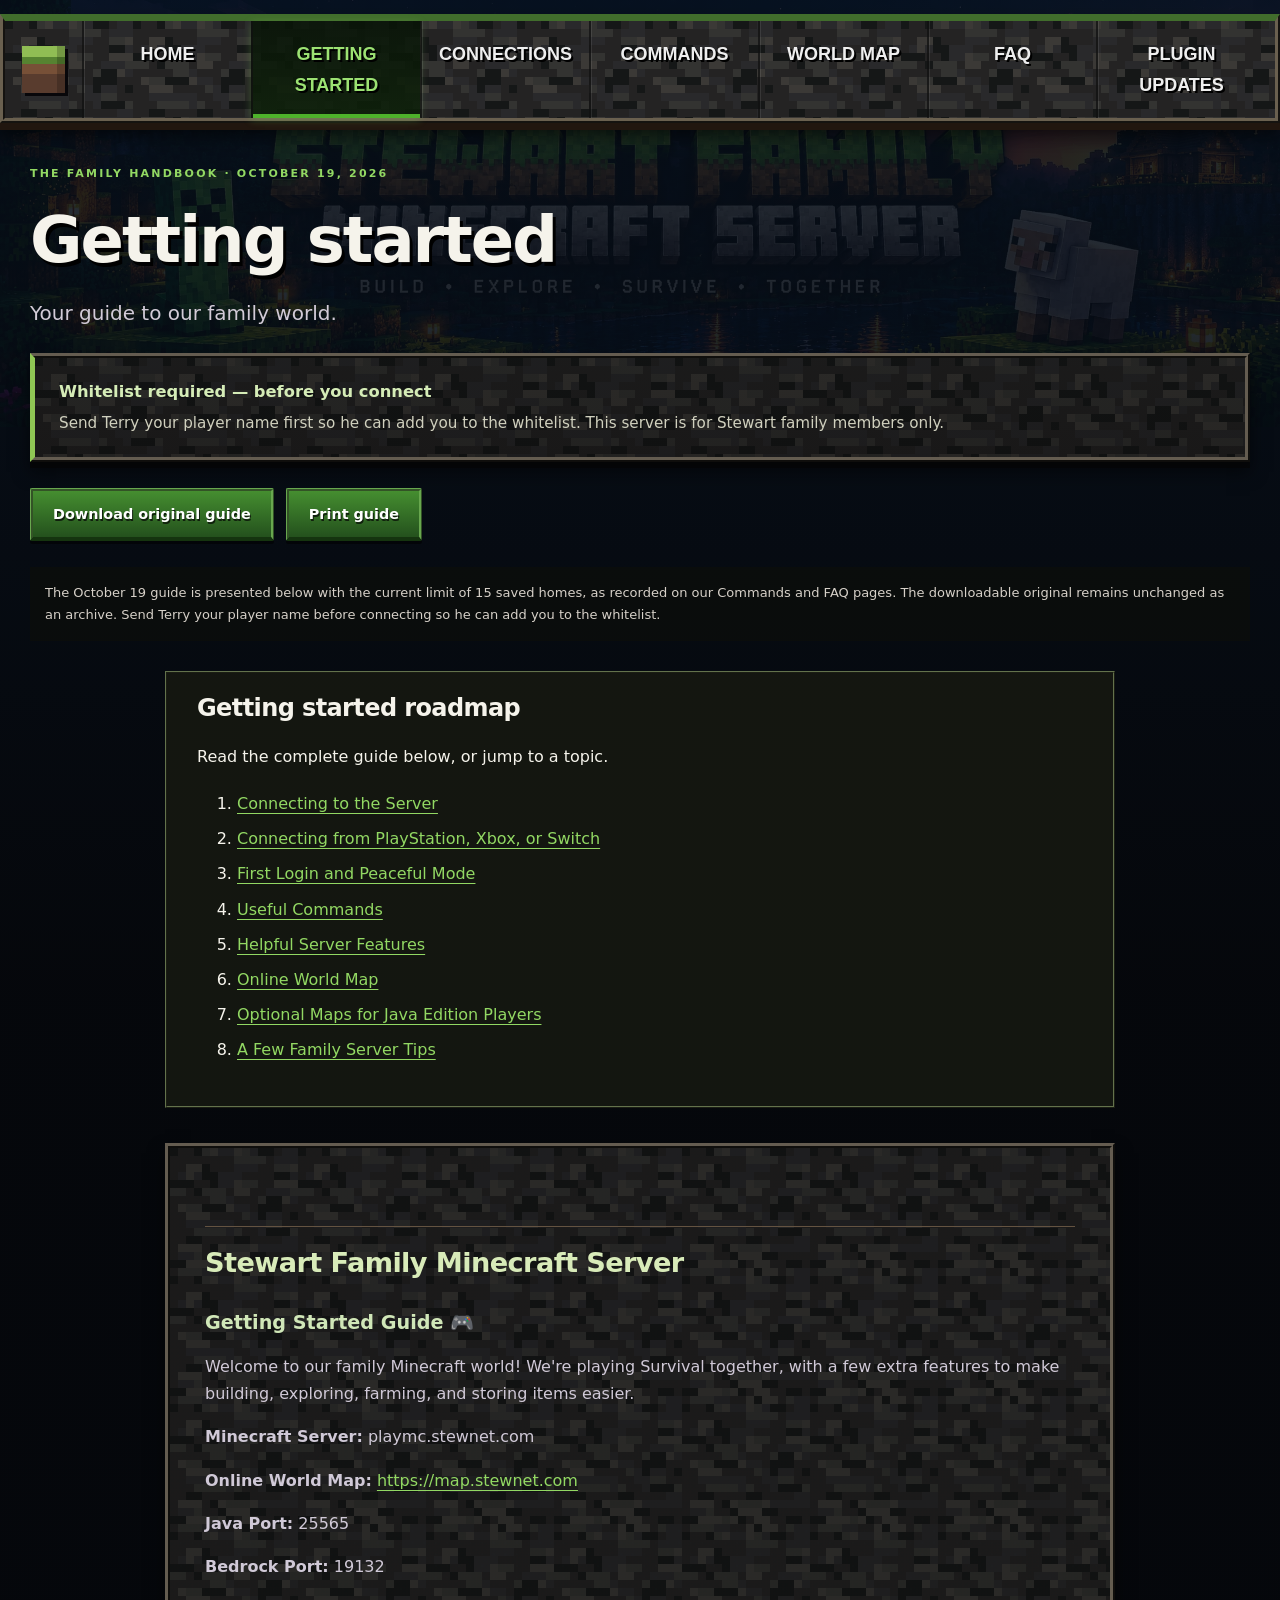
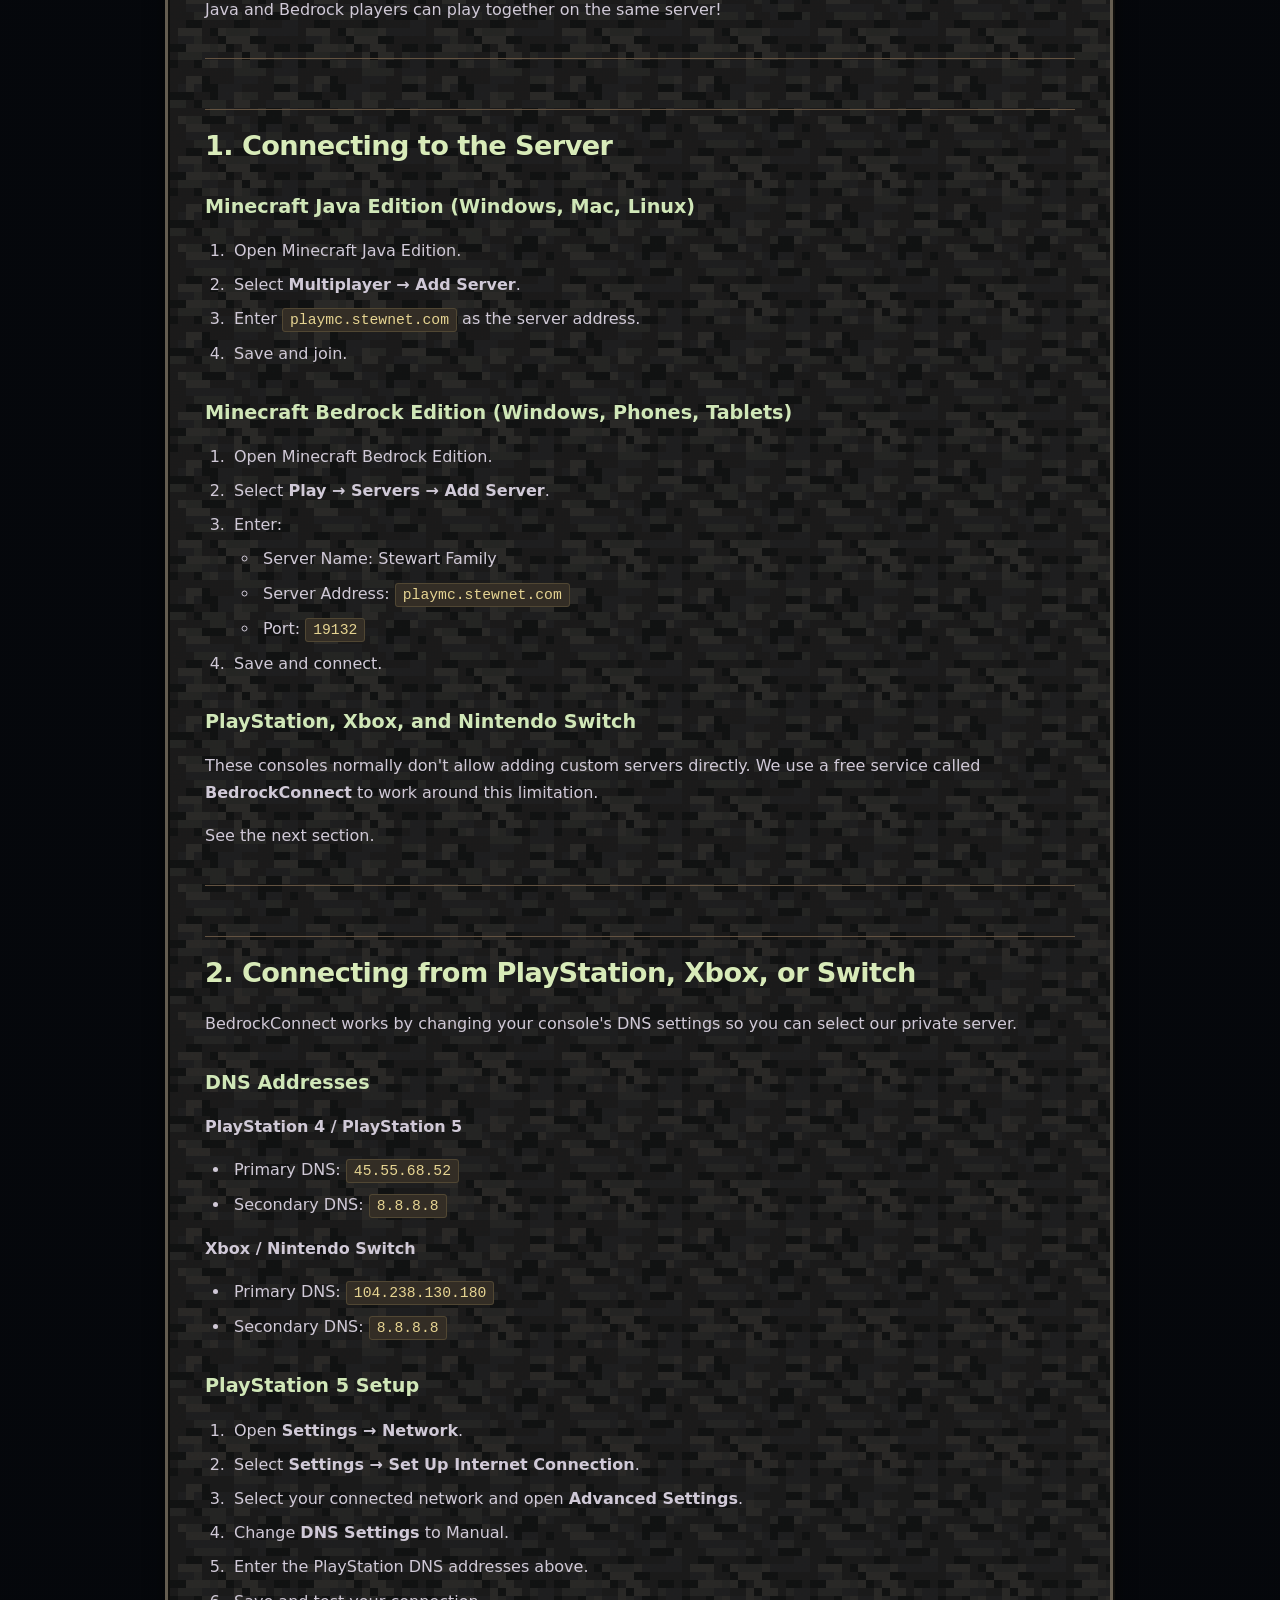
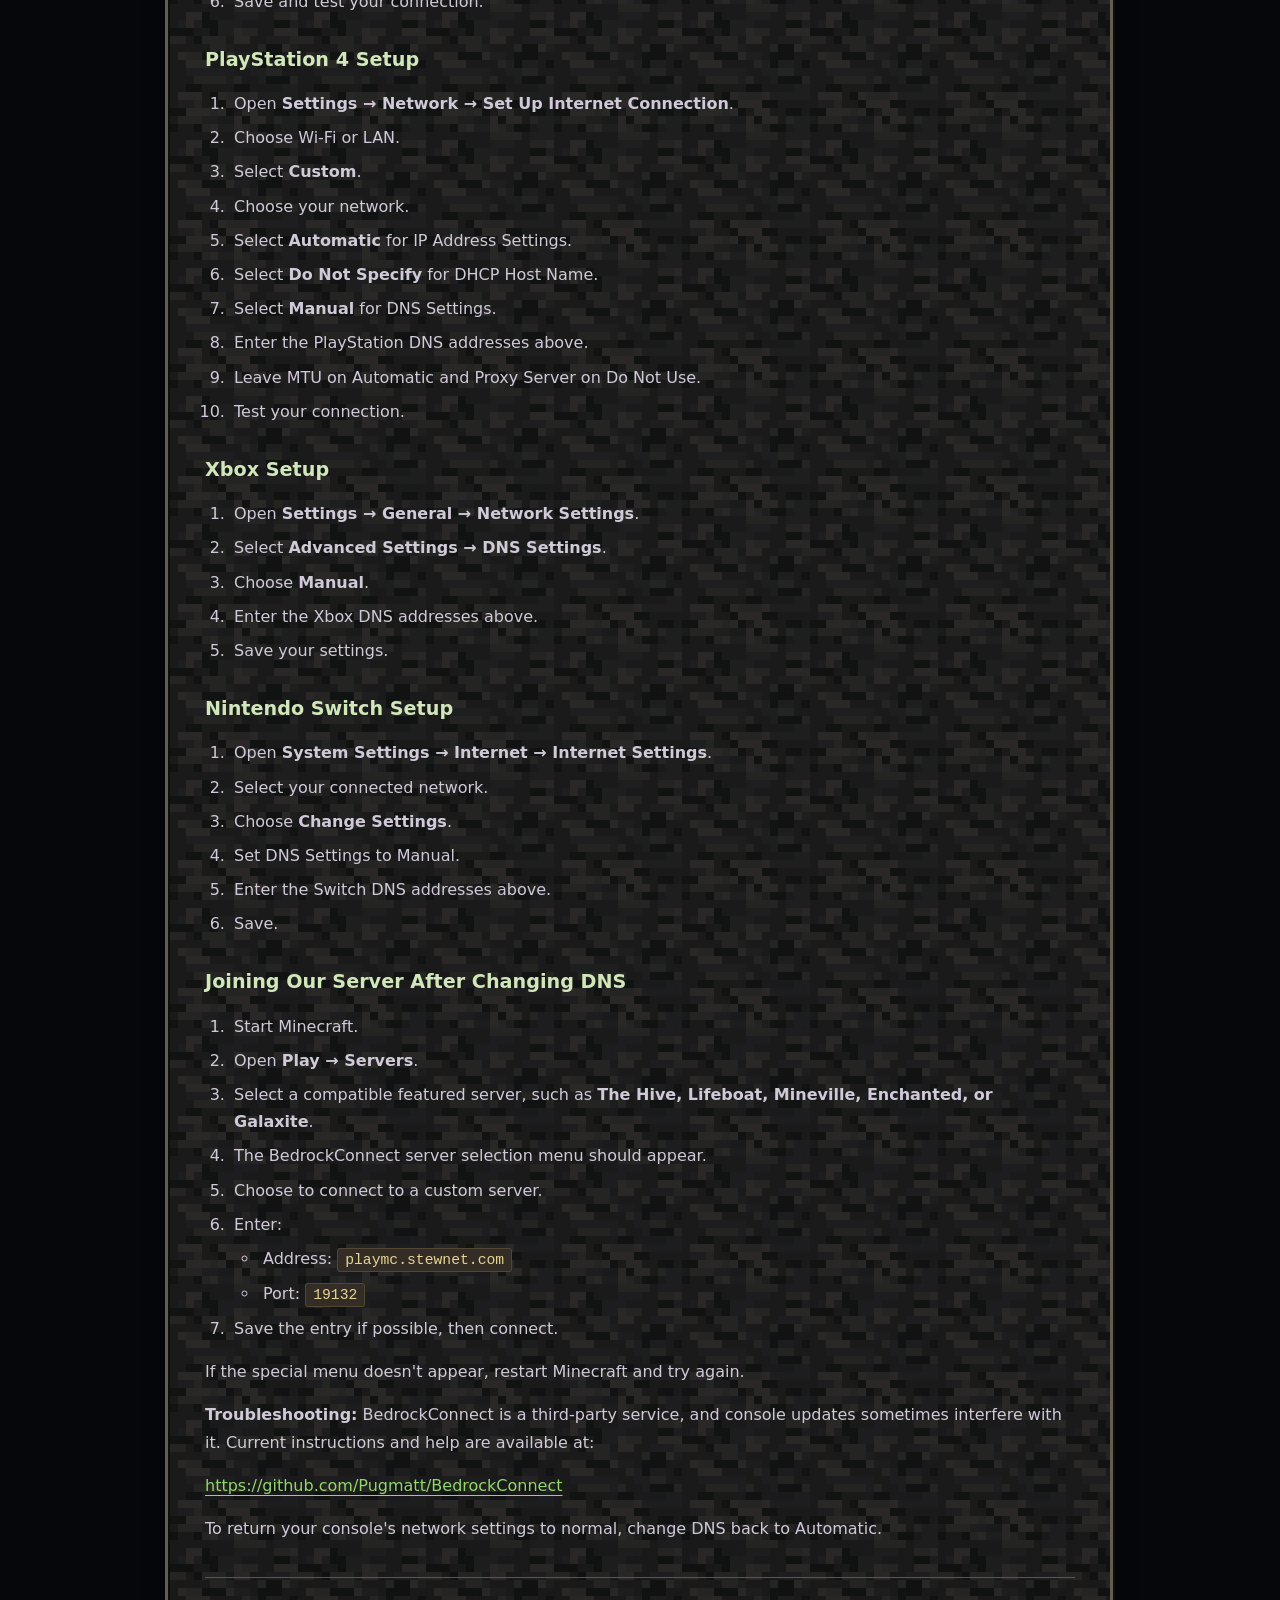
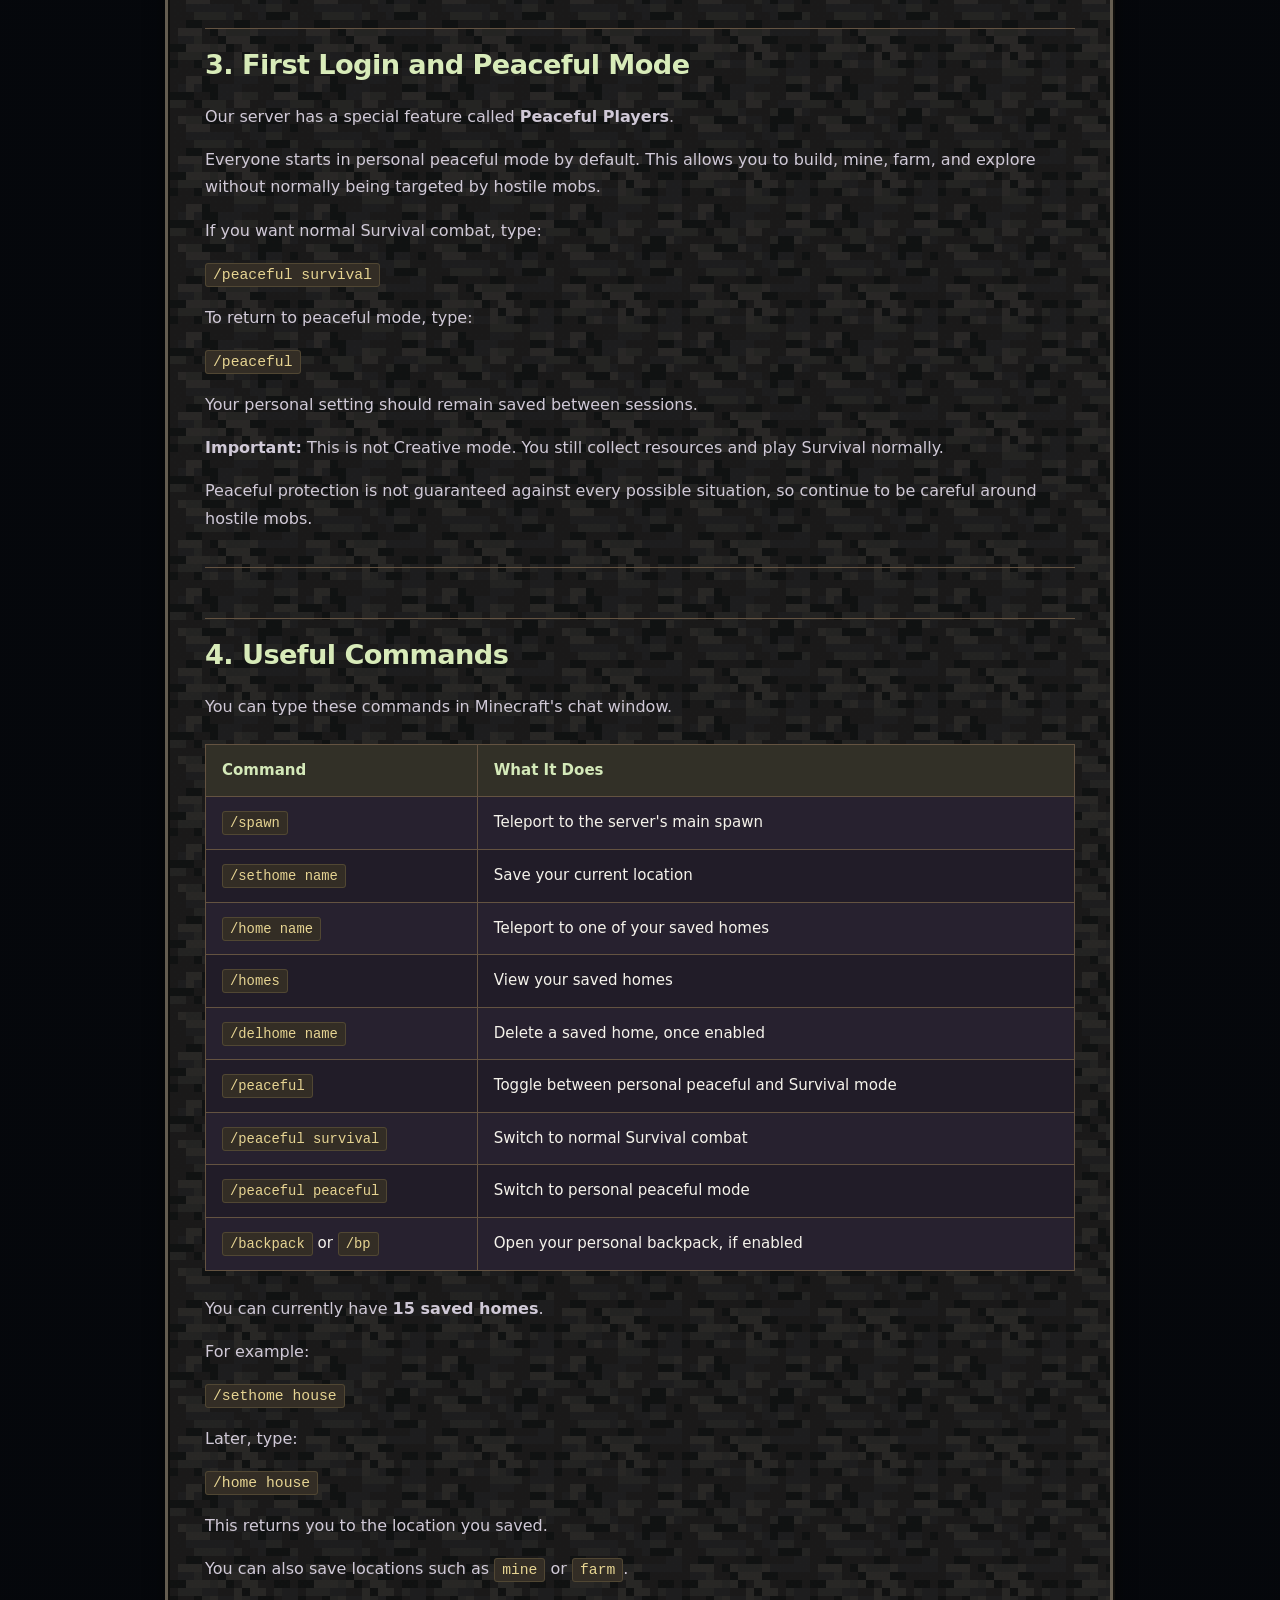
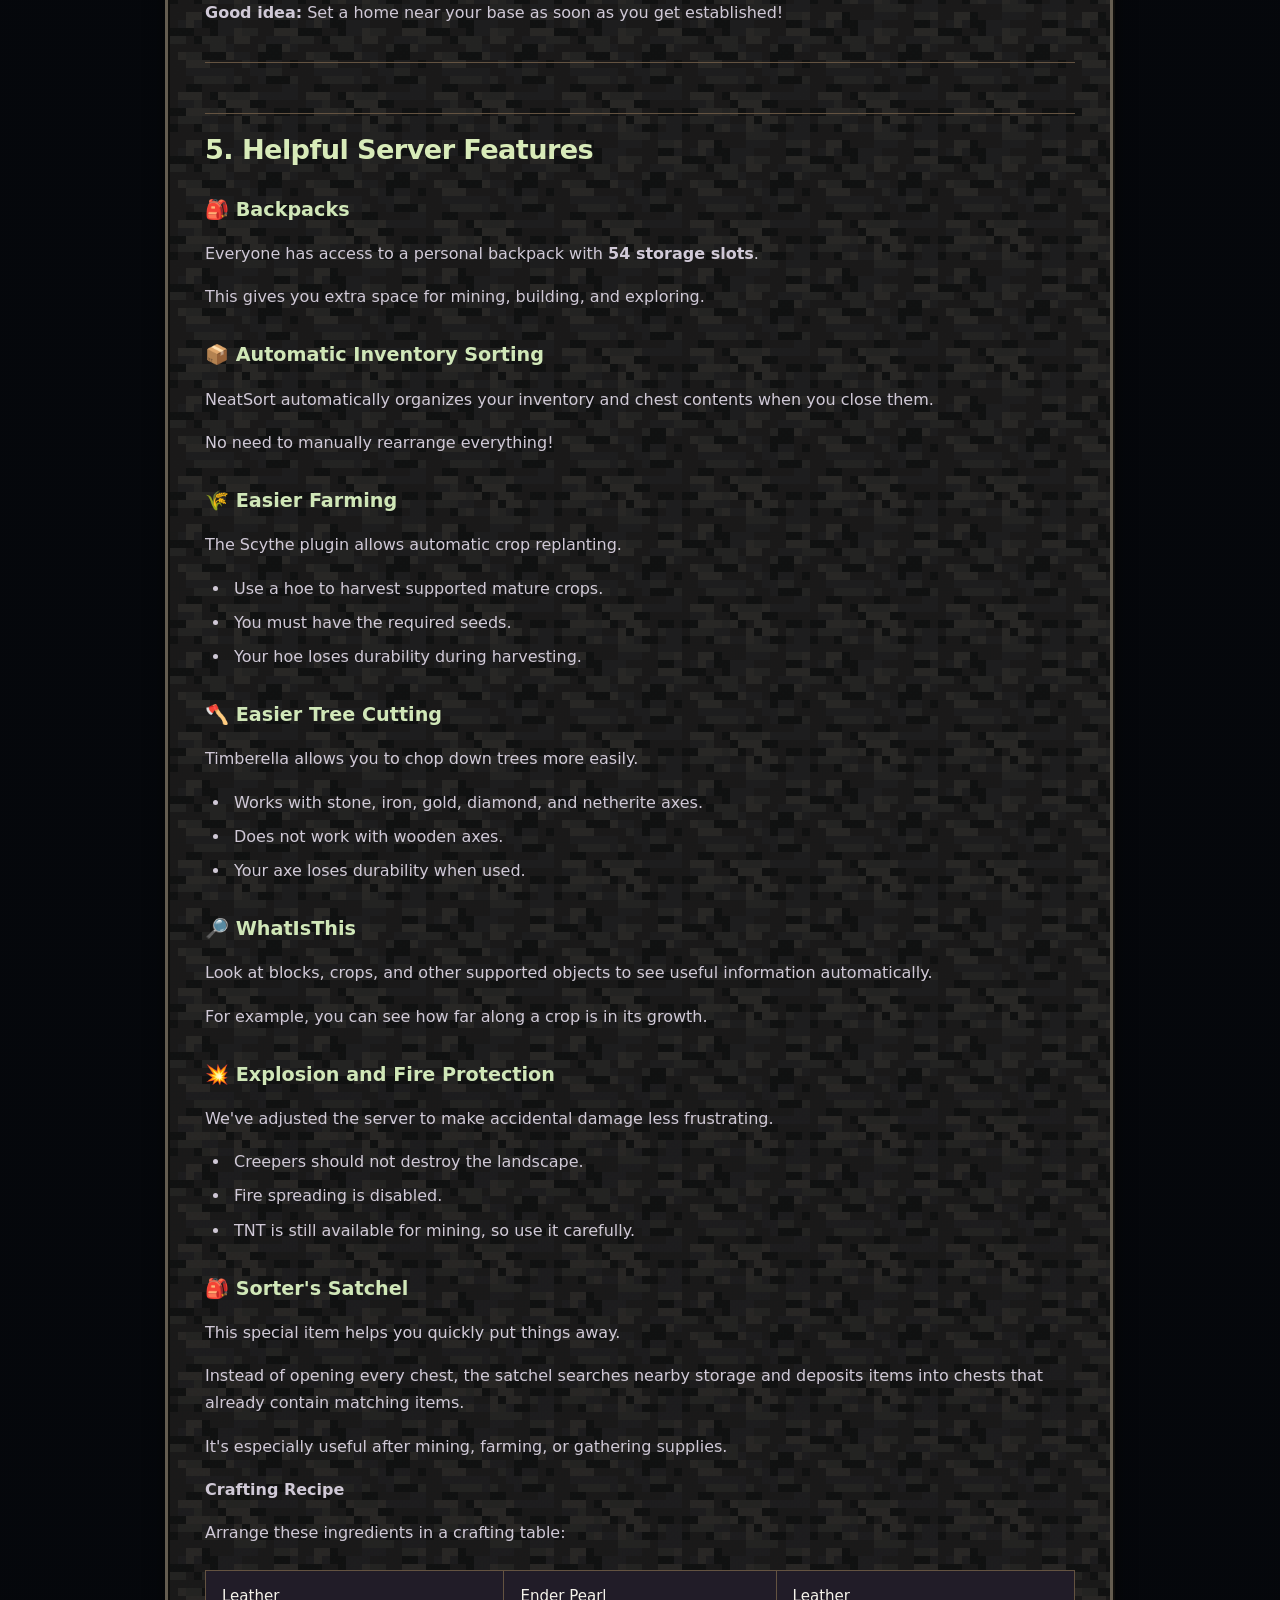
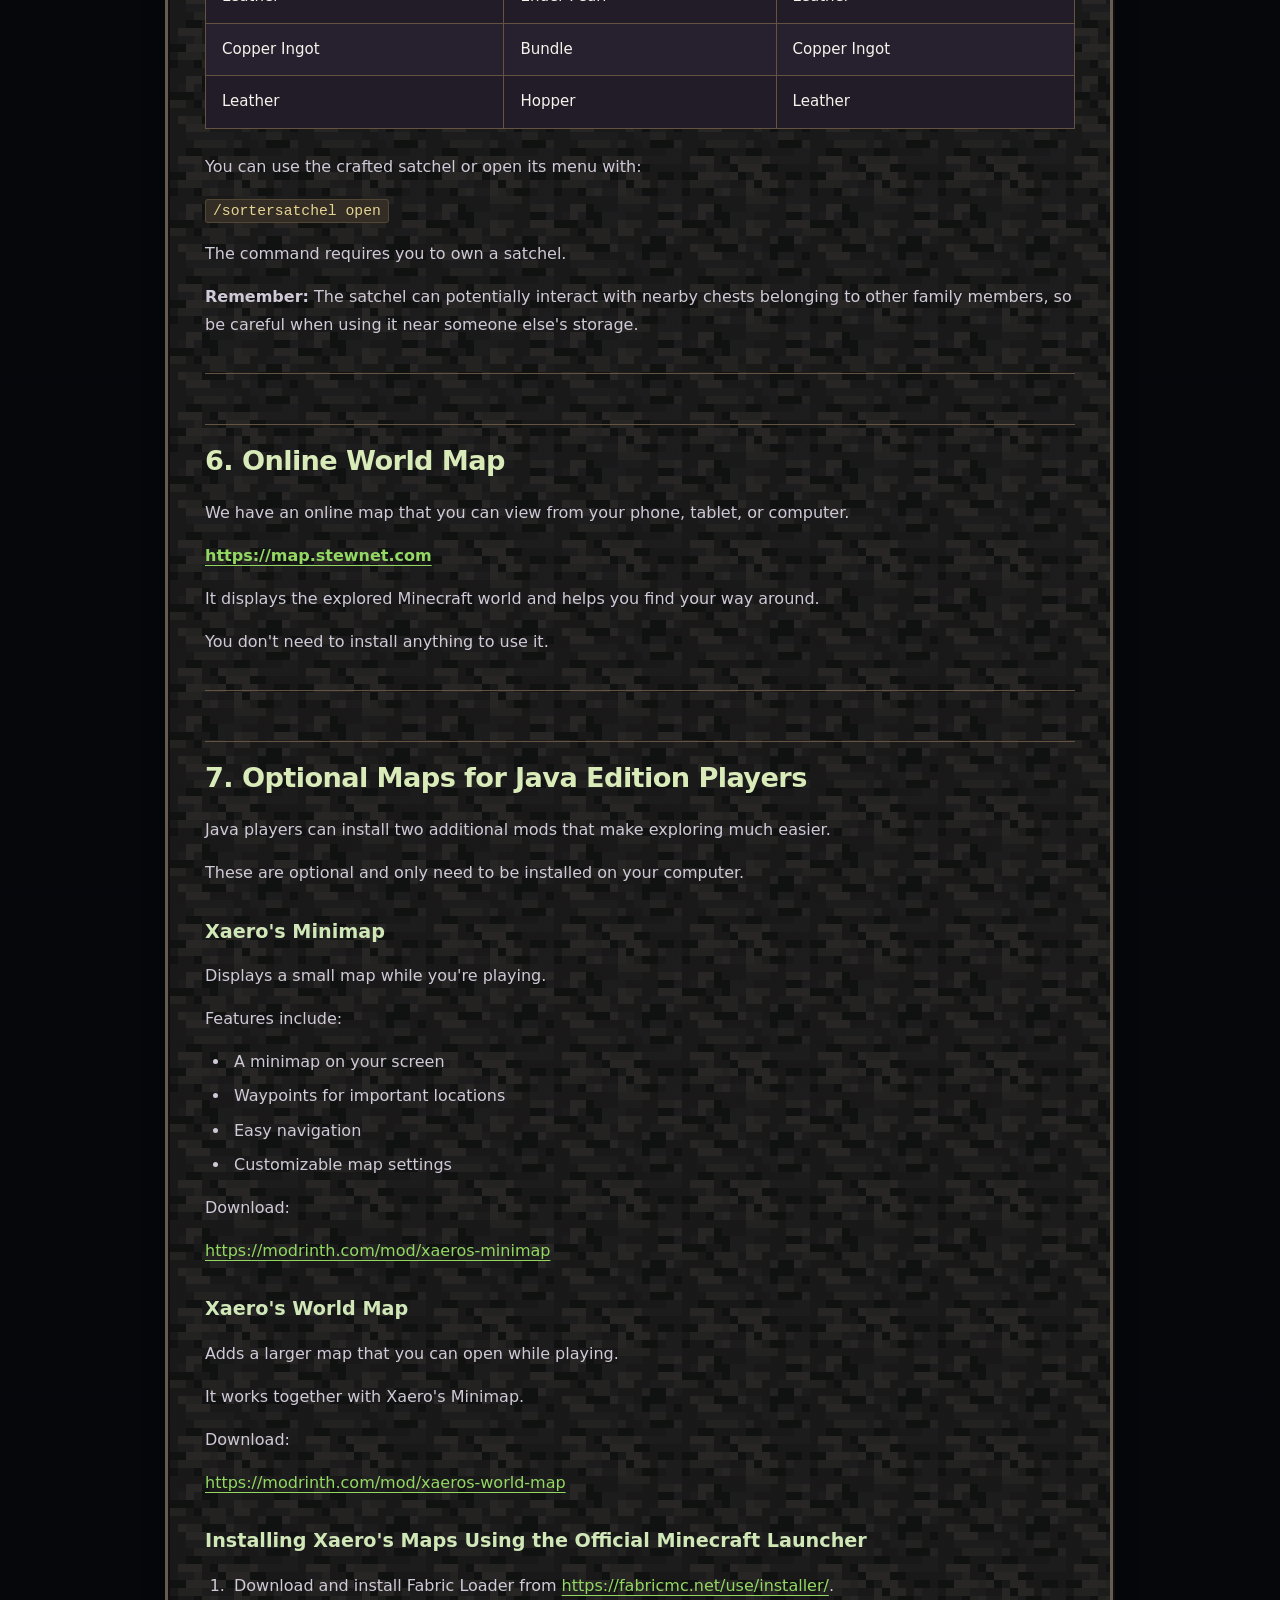
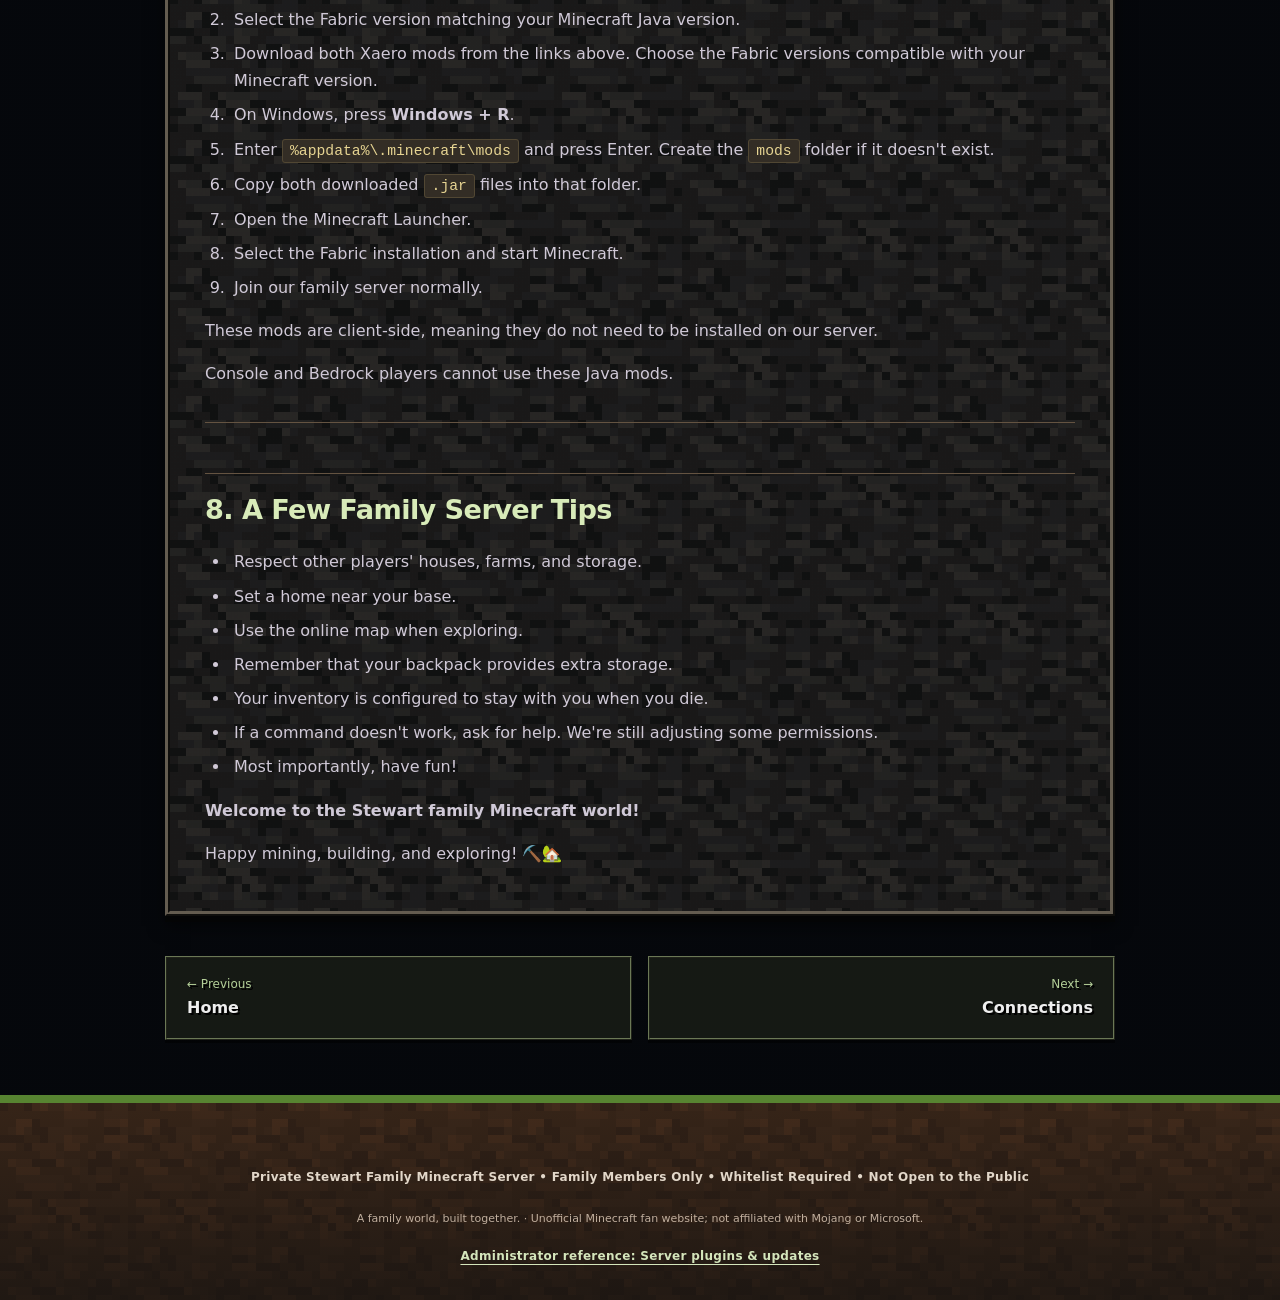
<file: getting-started.html>
<!DOCTYPE html>

<html lang="en"><head><meta charset="utf-8"/><meta content="width=device-width,initial-scale=1" name="viewport"/><meta content="Private Stewart Family Minecraft Server. Connection guide, commands, features and world map. Whitelist required." name="description"/><meta content="#17131f" name="theme-color"/><title>Getting started | Stewart Family Minecraft</title><link href="assets/creeper.svg" rel="icon" type="image/svg+xml"/><link href="assets/style.css" rel="stylesheet"/><script defer="" src="assets/site.js"></script></head><body class="inner-page"><a class="skip" href="#main">Skip to content</a><header><div class="header-inner"><a aria-label="Stewart Family Minecraft home" class="brand" href="index.html"><span aria-hidden="true" class="grass-block"></span><span>STEWART FAMILY<small>MINECRAFT SERVER</small></span></a><nav aria-label="Main navigation"><a href="index.html">Home</a><a aria-current="page" href="getting-started.html">Getting started</a><a href="connect.html">Connections</a><a href="commands-features.html">Commands</a><a href="world-map.html">World map</a><a href="faq.html">FAQ</a><a href="plugin-updates.html">Plugin updates</a></nav></div></header><main id="main"><p class="eyebrow">THE FAMILY HANDBOOK · OCTOBER 19, 2026</p><h1>Getting started</h1><p class="lead">Your guide to our family world.</p><aside class="notice"><strong>Whitelist required — before you connect</strong><span>Send Terry your player name first so he can add you to the whitelist. This server is for Stewart family members only.</span></aside><div class="actions"><a class="button secondary" download="" href="guide-original.md">Download original guide</a><button onclick="window.print()">Print guide</button></div><p class="source-note">The October 19 guide is presented below with the current limit of 15 saved homes, as recorded on our Commands and FAQ pages. The downloadable original remains unchanged as an archive. Send Terry your player name before connecting so he can add you to the whitelist.</p><section class="guide-roadmap"><h2>Getting started roadmap</h2><p>Read the complete guide below, or jump to a topic.</p><ol><li><a href="#1-connecting-to-the-server">Connecting to the Server</a></li><li><a href="#2-connecting-from-playstation-xbox-or-switch">Connecting from PlayStation, Xbox, or Switch</a></li><li><a href="#3-first-login-and-peaceful-mode">First Login and Peaceful Mode</a></li><li><a href="#4-useful-commands">Useful Commands</a></li><li><a href="#5-helpful-server-features">Helpful Server Features</a></li><li><a href="#6-online-world-map">Online World Map</a></li><li><a href="#7-optional-maps-for-java-edition-players">Optional Maps for Java Edition Players</a></li><li><a href="#8-a-few-family-server-tips">A Few Family Server Tips</a></li></ol></section><article class="prose"><h2 id="stewart-family-minecraft-server">Stewart Family Minecraft Server</h2>
<h3 id="getting-started-guide">Getting Started Guide 🎮</h3>
<p>Welcome to our family Minecraft world! We're playing Survival together, with a few extra features to make building, exploring, farming, and storing items easier.</p>
<p><strong>Minecraft Server:</strong> playmc.stewnet.com</p>
<p><strong>Online World Map:</strong> <a href="https://map.stewnet.com">https://map.stewnet.com</a></p>
<p><strong>Java Port:</strong> 25565</p>
<p><strong>Bedrock Port:</strong> 19132</p>
<p>Java and Bedrock players can play together on the same server!</p>
<hr/>
<h2 id="1-connecting-to-the-server">1. Connecting to the Server</h2>
<h3 id="minecraft-java-edition-windows-mac-linux">Minecraft Java Edition (Windows, Mac, Linux)</h3>
<ol>
<li>Open Minecraft Java Edition.
</li>
<li>Select <strong>Multiplayer → Add Server</strong>.
</li>
<li>Enter <code>playmc.stewnet.com</code> as the server address.
</li>
<li>Save and join.
</li></ol>
<h3 id="minecraft-bedrock-edition-windows-phones-tablets">Minecraft Bedrock Edition (Windows, Phones, Tablets)</h3>
<ol>
<li>Open Minecraft Bedrock Edition.
</li>
<li>Select <strong>Play → Servers → Add Server</strong>.
</li>
<li>Enter:
<ul>
<li>Server Name: Stewart Family
</li>
<li>Server Address: <code>playmc.stewnet.com</code>
</li>
<li>Port: <code>19132</code>
</li></ul>
</li>
<li>Save and connect.
</li></ol>
<h3 id="playstation-xbox-and-nintendo-switch">PlayStation, Xbox, and Nintendo Switch</h3>
<p>These consoles normally don't allow adding custom servers directly. We use a free service called <strong>BedrockConnect</strong> to work around this limitation.</p>
<p>See the next section.</p>
<hr/>
<h2 id="2-connecting-from-playstation-xbox-or-switch">2. Connecting from PlayStation, Xbox, or Switch</h2>
<p>BedrockConnect works by changing your console's DNS settings so you can select our private server.</p>
<h3 id="dns-addresses">DNS Addresses</h3>
<p><strong>PlayStation 4 / PlayStation 5</strong></p>
<ul>
<li>Primary DNS: <code>45.55.68.52</code>
</li>
<li>Secondary DNS: <code>8.8.8.8</code>
</li></ul>
<p><strong>Xbox / Nintendo Switch</strong></p>
<ul>
<li>Primary DNS: <code>104.238.130.180</code>
</li>
<li>Secondary DNS: <code>8.8.8.8</code>
</li></ul>
<h3 id="playstation-5-setup">PlayStation 5 Setup</h3>
<ol>
<li>Open <strong>Settings → Network</strong>.
</li>
<li>Select <strong>Settings → Set Up Internet Connection</strong>.
</li>
<li>Select your connected network and open <strong>Advanced Settings</strong>.
</li>
<li>Change <strong>DNS Settings</strong> to Manual.
</li>
<li>Enter the PlayStation DNS addresses above.
</li>
<li>Save and test your connection.
</li></ol>
<h3 id="playstation-4-setup">PlayStation 4 Setup</h3>
<ol>
<li>Open <strong>Settings → Network → Set Up Internet Connection</strong>.
</li>
<li>Choose Wi-Fi or LAN.
</li>
<li>Select <strong>Custom</strong>.
</li>
<li>Choose your network.
</li>
<li>Select <strong>Automatic</strong> for IP Address Settings.
</li>
<li>Select <strong>Do Not Specify</strong> for DHCP Host Name.
</li>
<li>Select <strong>Manual</strong> for DNS Settings.
</li>
<li>Enter the PlayStation DNS addresses above.
</li>
<li>Leave MTU on Automatic and Proxy Server on Do Not Use.
</li>
<li>Test your connection.
</li></ol>
<h3 id="xbox-setup">Xbox Setup</h3>
<ol>
<li>Open <strong>Settings → General → Network Settings</strong>.
</li>
<li>Select <strong>Advanced Settings → DNS Settings</strong>.
</li>
<li>Choose <strong>Manual</strong>.
</li>
<li>Enter the Xbox DNS addresses above.
</li>
<li>Save your settings.
</li></ol>
<h3 id="nintendo-switch-setup">Nintendo Switch Setup</h3>
<ol>
<li>Open <strong>System Settings → Internet → Internet Settings</strong>.
</li>
<li>Select your connected network.
</li>
<li>Choose <strong>Change Settings</strong>.
</li>
<li>Set DNS Settings to Manual.
</li>
<li>Enter the Switch DNS addresses above.
</li>
<li>Save.
</li></ol>
<h3 id="joining-our-server-after-changing-dns">Joining Our Server After Changing DNS</h3>
<ol>
<li>Start Minecraft.
</li>
<li>Open <strong>Play → Servers</strong>.
</li>
<li>Select a compatible featured server, such as <strong>The Hive, Lifeboat, Mineville, Enchanted, or Galaxite</strong>.
</li>
<li>The BedrockConnect server selection menu should appear.
</li>
<li>Choose to connect to a custom server.
</li>
<li>Enter:
<ul>
<li>Address: <code>playmc.stewnet.com</code>
</li>
<li>Port: <code>19132</code>
</li></ul>
</li>
<li>Save the entry if possible, then connect.
</li></ol>
<p>If the special menu doesn't appear, restart Minecraft and try again.</p>
<p><strong>Troubleshooting:</strong> BedrockConnect is a third-party service, and console updates sometimes interfere with it. Current instructions and help are available at:</p>
<p><a href="https://github.com/Pugmatt/BedrockConnect">https://github.com/Pugmatt/BedrockConnect</a></p>
<p>To return your console's network settings to normal, change DNS back to Automatic.</p>
<hr/>
<h2 id="3-first-login-and-peaceful-mode">3. First Login and Peaceful Mode</h2>
<p>Our server has a special feature called <strong>Peaceful Players</strong>.</p>
<p>Everyone starts in personal peaceful mode by default. This allows you to build, mine, farm, and explore without normally being targeted by hostile mobs.</p>
<p>If you want normal Survival combat, type:</p>
<p><code>/peaceful survival</code></p>
<p>To return to peaceful mode, type:</p>
<p><code>/peaceful</code></p>
<p>Your personal setting should remain saved between sessions.</p>
<p><strong>Important:</strong> This is not Creative mode. You still collect resources and play Survival normally.</p>
<p>Peaceful protection is not guaranteed against every possible situation, so continue to be careful around hostile mobs.</p>
<hr/>
<h2 id="4-useful-commands">4. Useful Commands</h2>
<p>You can type these commands in Minecraft's chat window.</p>
<div class="table-wrap"><table>
<tr><th>Command</th><th>What It Does</th></tr>
<tr><td><code>/spawn</code></td><td>Teleport to the server's main spawn</td></tr>
<tr><td><code>/sethome name</code></td><td>Save your current location</td></tr>
<tr><td><code>/home name</code></td><td>Teleport to one of your saved homes</td></tr>
<tr><td><code>/homes</code></td><td>View your saved homes</td></tr>
<tr><td><code>/delhome name</code></td><td>Delete a saved home, once enabled</td></tr>
<tr><td><code>/peaceful</code></td><td>Toggle between personal peaceful and Survival mode</td></tr>
<tr><td><code>/peaceful survival</code></td><td>Switch to normal Survival combat</td></tr>
<tr><td><code>/peaceful peaceful</code></td><td>Switch to personal peaceful mode</td></tr>
<tr><td><code>/backpack</code> or <code>/bp</code></td><td>Open your personal backpack, if enabled</td></tr>
</table></div>
<p>You can currently have <strong>15 saved homes</strong>.</p>
<p>For example:</p>
<p><code>/sethome house</code></p>
<p>Later, type:</p>
<p><code>/home house</code></p>
<p>This returns you to the location you saved.</p>
<p>You can also save locations such as <code>mine</code> or <code>farm</code>.</p>
<p><strong>Good idea:</strong> Set a home near your base as soon as you get established!</p>
<hr/>
<h2 id="5-helpful-server-features">5. Helpful Server Features</h2>
<h3 id="backpacks">🎒 Backpacks</h3>
<p>Everyone has access to a personal backpack with <strong>54 storage slots</strong>.</p>
<p>This gives you extra space for mining, building, and exploring.</p>
<h3 id="automatic-inventory-sorting">📦 Automatic Inventory Sorting</h3>
<p>NeatSort automatically organizes your inventory and chest contents when you close them.</p>
<p>No need to manually rearrange everything!</p>
<h3 id="easier-farming">🌾 Easier Farming</h3>
<p>The Scythe plugin allows automatic crop replanting.</p>
<ul>
<li>Use a hoe to harvest supported mature crops.
</li>
<li>You must have the required seeds.
</li>
<li>Your hoe loses durability during harvesting.
</li></ul>
<h3 id="easier-tree-cutting">🪓 Easier Tree Cutting</h3>
<p>Timberella allows you to chop down trees more easily.</p>
<ul>
<li>Works with stone, iron, gold, diamond, and netherite axes.
</li>
<li>Does not work with wooden axes.
</li>
<li>Your axe loses durability when used.
</li></ul>
<h3 id="whatisthis">🔎 WhatIsThis</h3>
<p>Look at blocks, crops, and other supported objects to see useful information automatically.</p>
<p>For example, you can see how far along a crop is in its growth.</p>
<h3 id="explosion-and-fire-protection">💥 Explosion and Fire Protection</h3>
<p>We've adjusted the server to make accidental damage less frustrating.</p>
<ul>
<li>Creepers should not destroy the landscape.
</li>
<li>Fire spreading is disabled.
</li>
<li>TNT is still available for mining, so use it carefully.
</li></ul>
<h3 id="sorter-s-satchel">🎒 Sorter's Satchel</h3>
<p>This special item helps you quickly put things away.</p>
<p>Instead of opening every chest, the satchel searches nearby storage and deposits items into chests that already contain matching items.</p>
<p>It's especially useful after mining, farming, or gathering supplies.</p>
<p><strong>Crafting Recipe</strong></p>
<p>Arrange these ingredients in a crafting table:</p>
<div class="table-wrap"><table>
<tr><td>Leather</td><td>Ender Pearl</td><td>Leather</td></tr>
<tr><td>Copper Ingot</td><td>Bundle</td><td>Copper Ingot</td></tr>
<tr><td>Leather</td><td>Hopper</td><td>Leather</td></tr>
</table></div>
<p>You can use the crafted satchel or open its menu with:</p>
<p><code>/sortersatchel open</code></p>
<p>The command requires you to own a satchel.</p>
<p><strong>Remember:</strong> The satchel can potentially interact with nearby chests belonging to other family members, so be careful when using it near someone else's storage.</p>
<hr/>
<h2 id="6-online-world-map">6. Online World Map</h2>
<p>We have an online map that you can view from your phone, tablet, or computer.</p>
<p><strong><a href="https://map.stewnet.com">https://map.stewnet.com</a></strong></p>
<p>It displays the explored Minecraft world and helps you find your way around.</p>
<p>You don't need to install anything to use it.</p>
<hr/>
<h2 id="7-optional-maps-for-java-edition-players">7. Optional Maps for Java Edition Players</h2>
<p>Java players can install two additional mods that make exploring much easier.</p>
<p>These are optional and only need to be installed on your computer.</p>
<h3 id="xaero-s-minimap">Xaero's Minimap</h3>
<p>Displays a small map while you're playing.</p>
<p>Features include:</p>
<ul>
<li>A minimap on your screen
</li>
<li>Waypoints for important locations
</li>
<li>Easy navigation
</li>
<li>Customizable map settings
</li></ul>
<p>Download:</p>
<p><a href="https://modrinth.com/mod/xaeros-minimap">https://modrinth.com/mod/xaeros-minimap</a></p>
<h3 id="xaero-s-world-map">Xaero's World Map</h3>
<p>Adds a larger map that you can open while playing.</p>
<p>It works together with Xaero's Minimap.</p>
<p>Download:</p>
<p><a href="https://modrinth.com/mod/xaeros-world-map">https://modrinth.com/mod/xaeros-world-map</a></p>
<h3 id="installing-xaero-s-maps-using-the-official-minecraft-launcher">Installing Xaero's Maps Using the Official Minecraft Launcher</h3>
<ol>
<li>Download and install Fabric Loader from <a href="https://fabricmc.net/use/installer/">https://fabricmc.net/use/installer/</a>.
</li>
<li>Select the Fabric version matching your Minecraft Java version.
</li>
<li>Download both Xaero mods from the links above. Choose the Fabric versions compatible with your Minecraft version.
</li>
<li>On Windows, press <strong>Windows + R</strong>.
</li>
<li>Enter <code>%appdata%\.minecraft\mods</code> and press Enter. Create the <code>mods</code> folder if it doesn't exist.
</li>
<li>Copy both downloaded <code>.jar</code> files into that folder.
</li>
<li>Open the Minecraft Launcher.
</li>
<li>Select the Fabric installation and start Minecraft.
</li>
<li>Join our family server normally.
</li></ol>
<p>These mods are client-side, meaning they do not need to be installed on our server.</p>
<p>Console and Bedrock players cannot use these Java mods.</p>
<hr/>
<h2 id="8-a-few-family-server-tips">8. A Few Family Server Tips</h2>
<ul>
<li>Respect other players' houses, farms, and storage.
</li>
<li>Set a home near your base.
</li>
<li>Use the online map when exploring.
</li>
<li>Remember that your backpack provides extra storage.
</li>
<li>Your inventory is configured to stay with you when you die.
</li>
<li>If a command doesn't work, ask for help. We're still adjusting some permissions.
</li>
<li>Most importantly, have fun!
</li></ul>
<p><strong>Welcome to the Stewart family Minecraft world!</strong></p>
<p>Happy mining, building, and exploring! ⛏️🏡</p></article><nav aria-label="Guide pages" class="page-flow"><a href="index.html" rel="prev"><small>← Previous</small><strong>Home</strong></a><a href="connect.html" rel="next"><small>Next →</small><strong>Connections</strong></a></nav></main><footer><p>Private Stewart Family Minecraft Server • Family Members Only • Whitelist Required • Not Open to the Public</p><small>A family world, built together. · Unofficial Minecraft fan website; not affiliated with Mojang or Microsoft.</small><p class="admin-link"><a href="plugin-updates.html">Administrator reference: Server plugins &amp; updates</a></p></footer><div aria-live="polite" class="toast" role="status"></div></body></html>
</file>
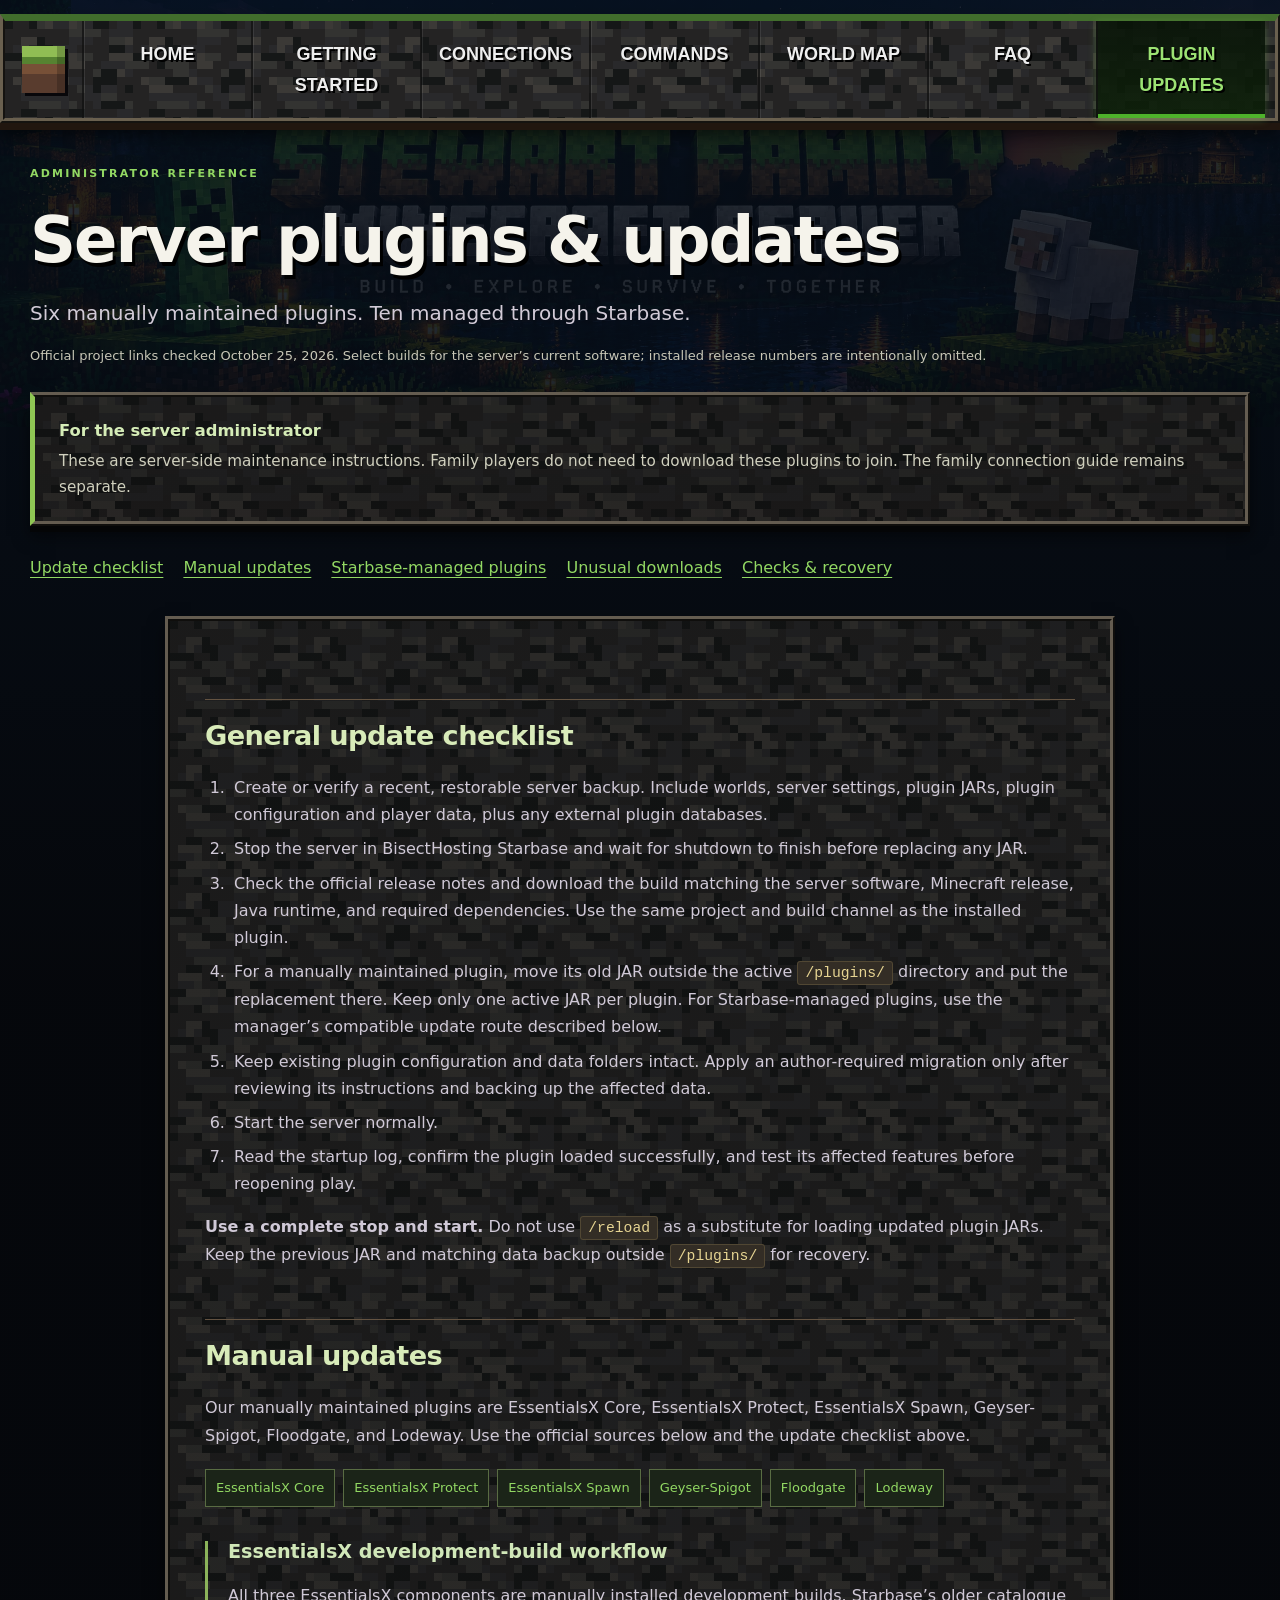
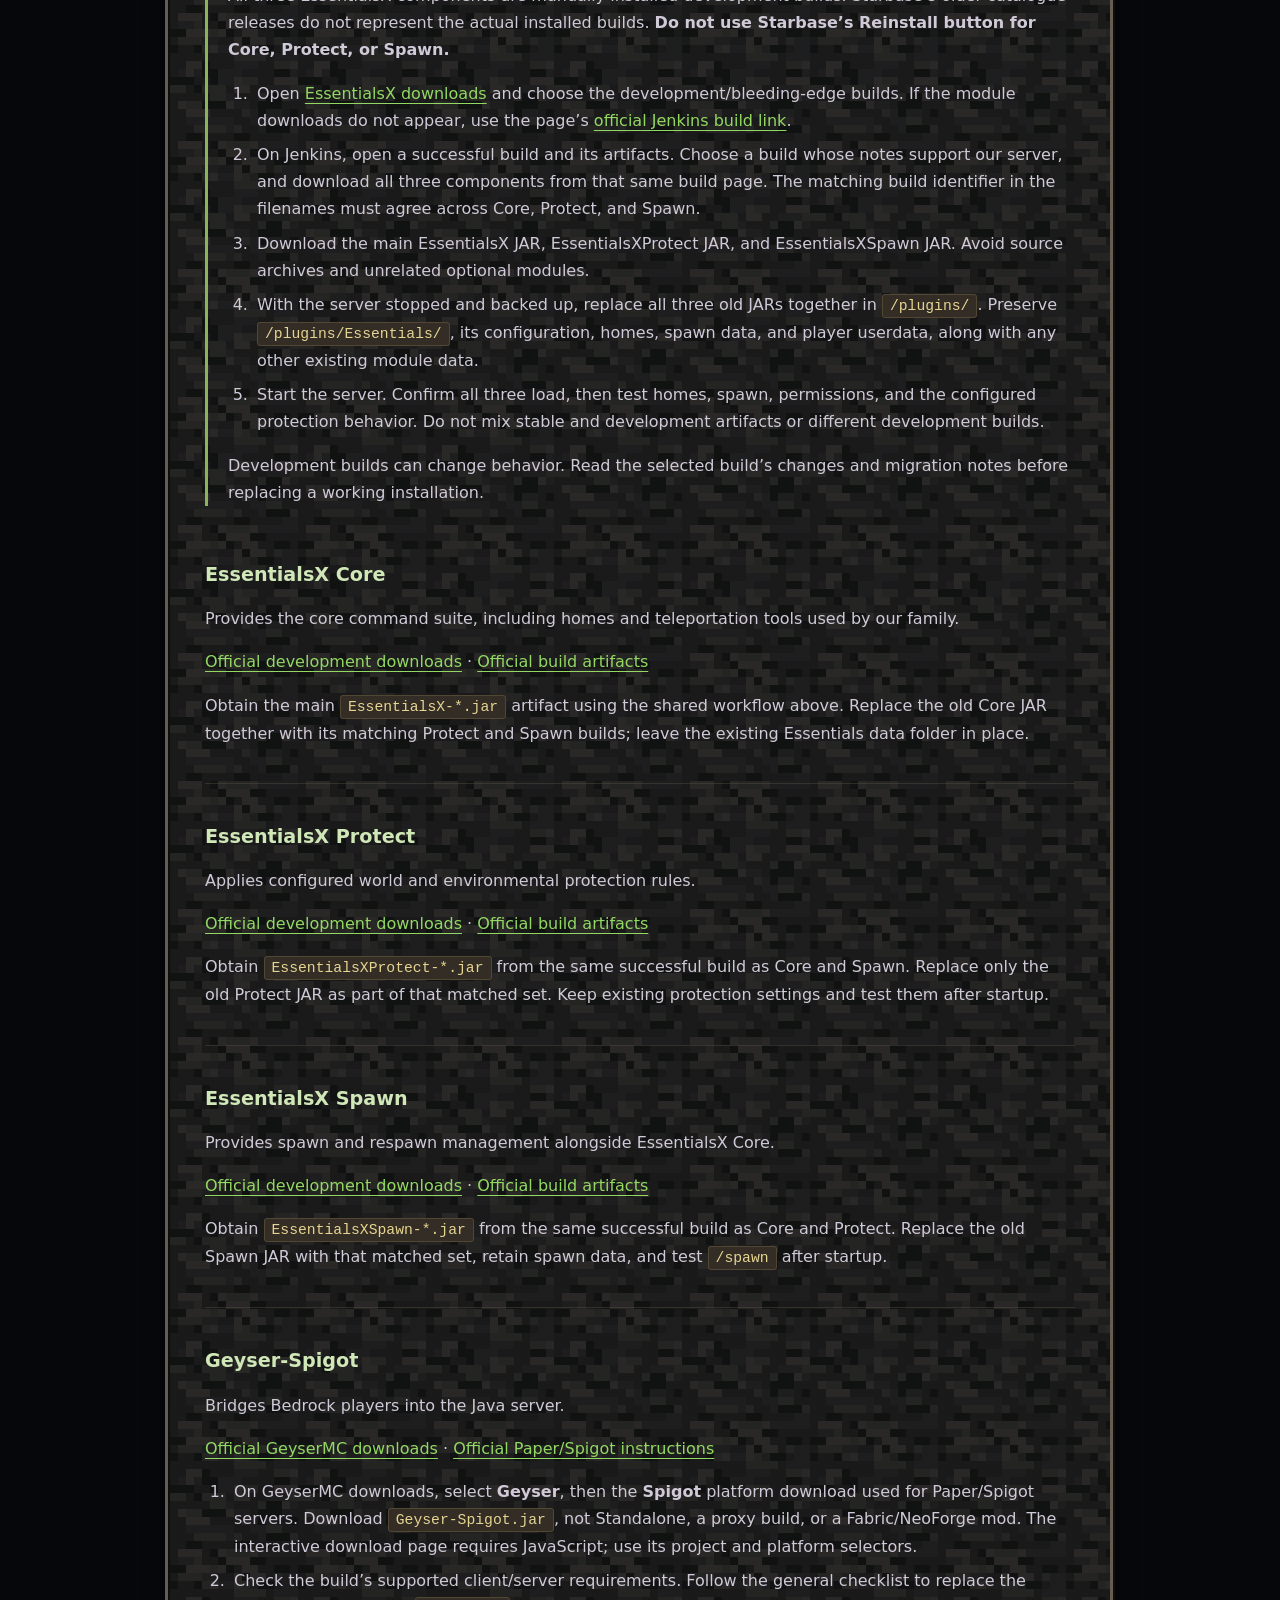
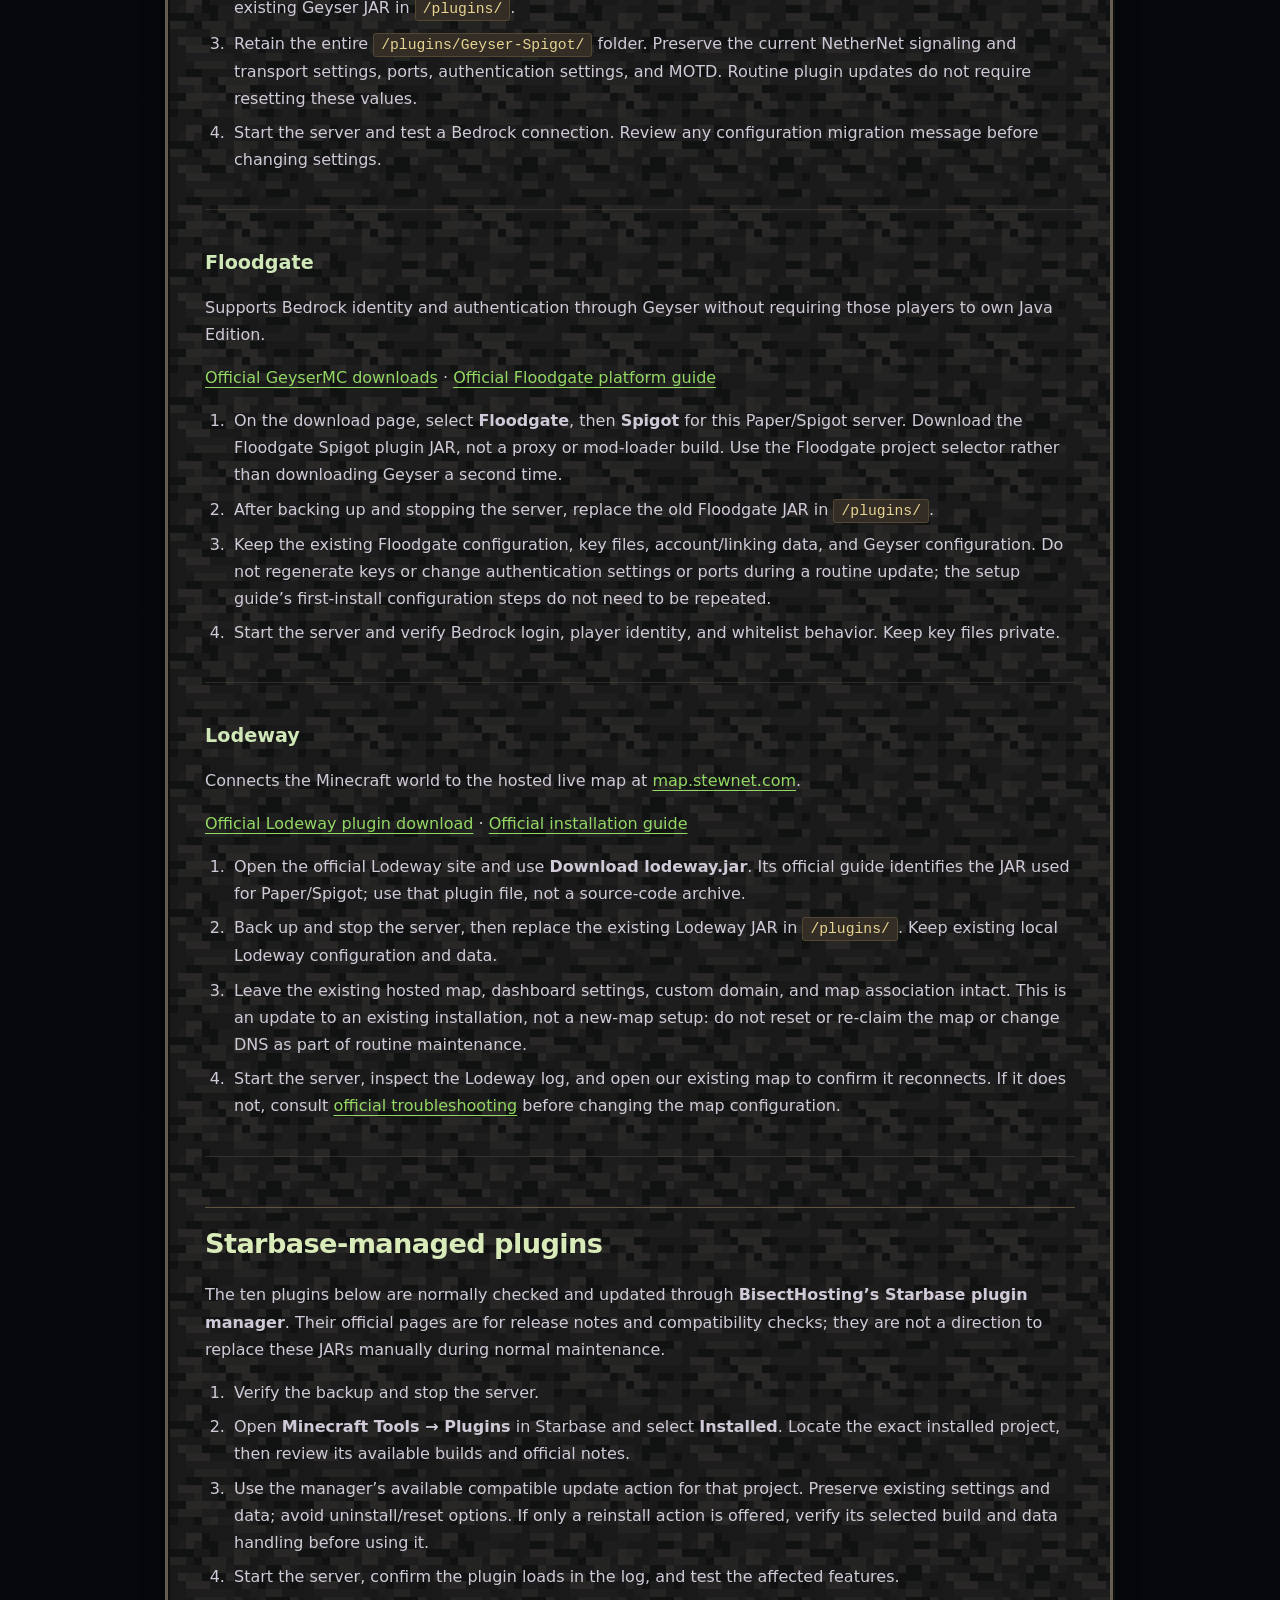
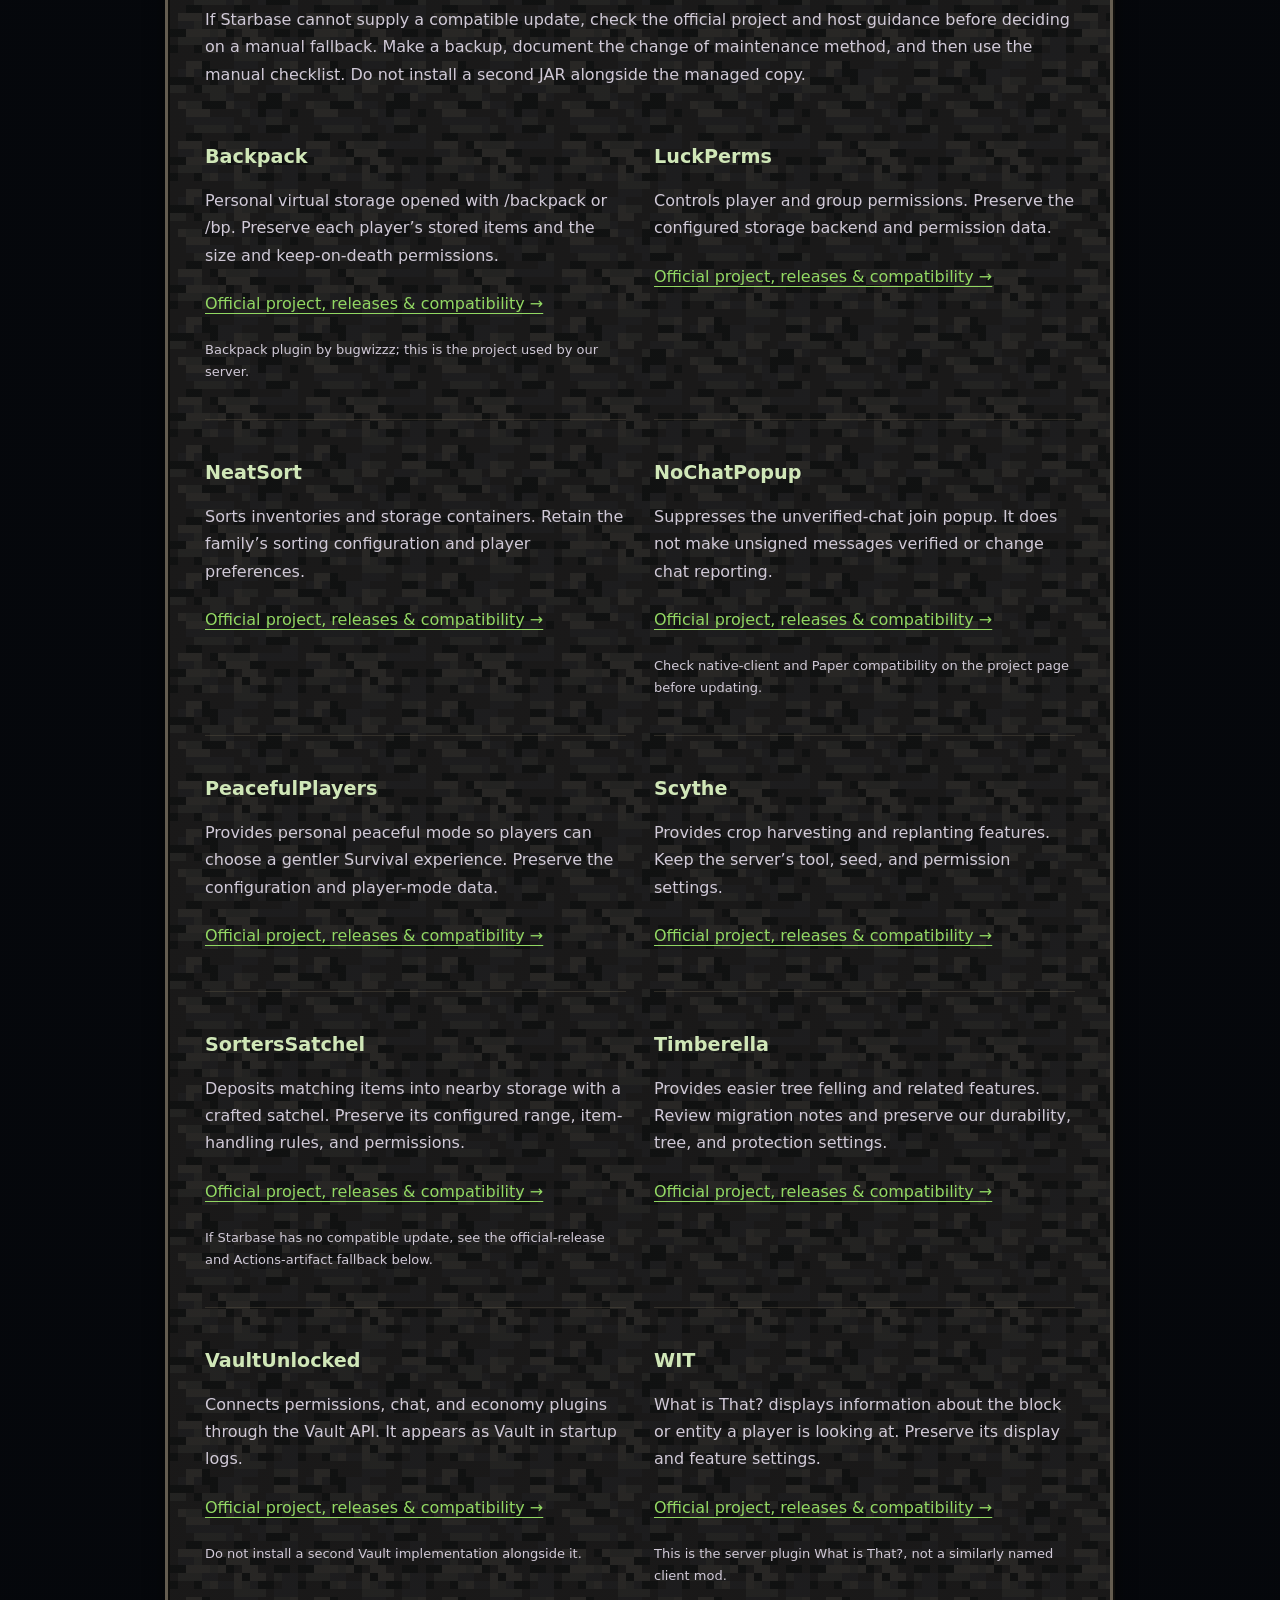
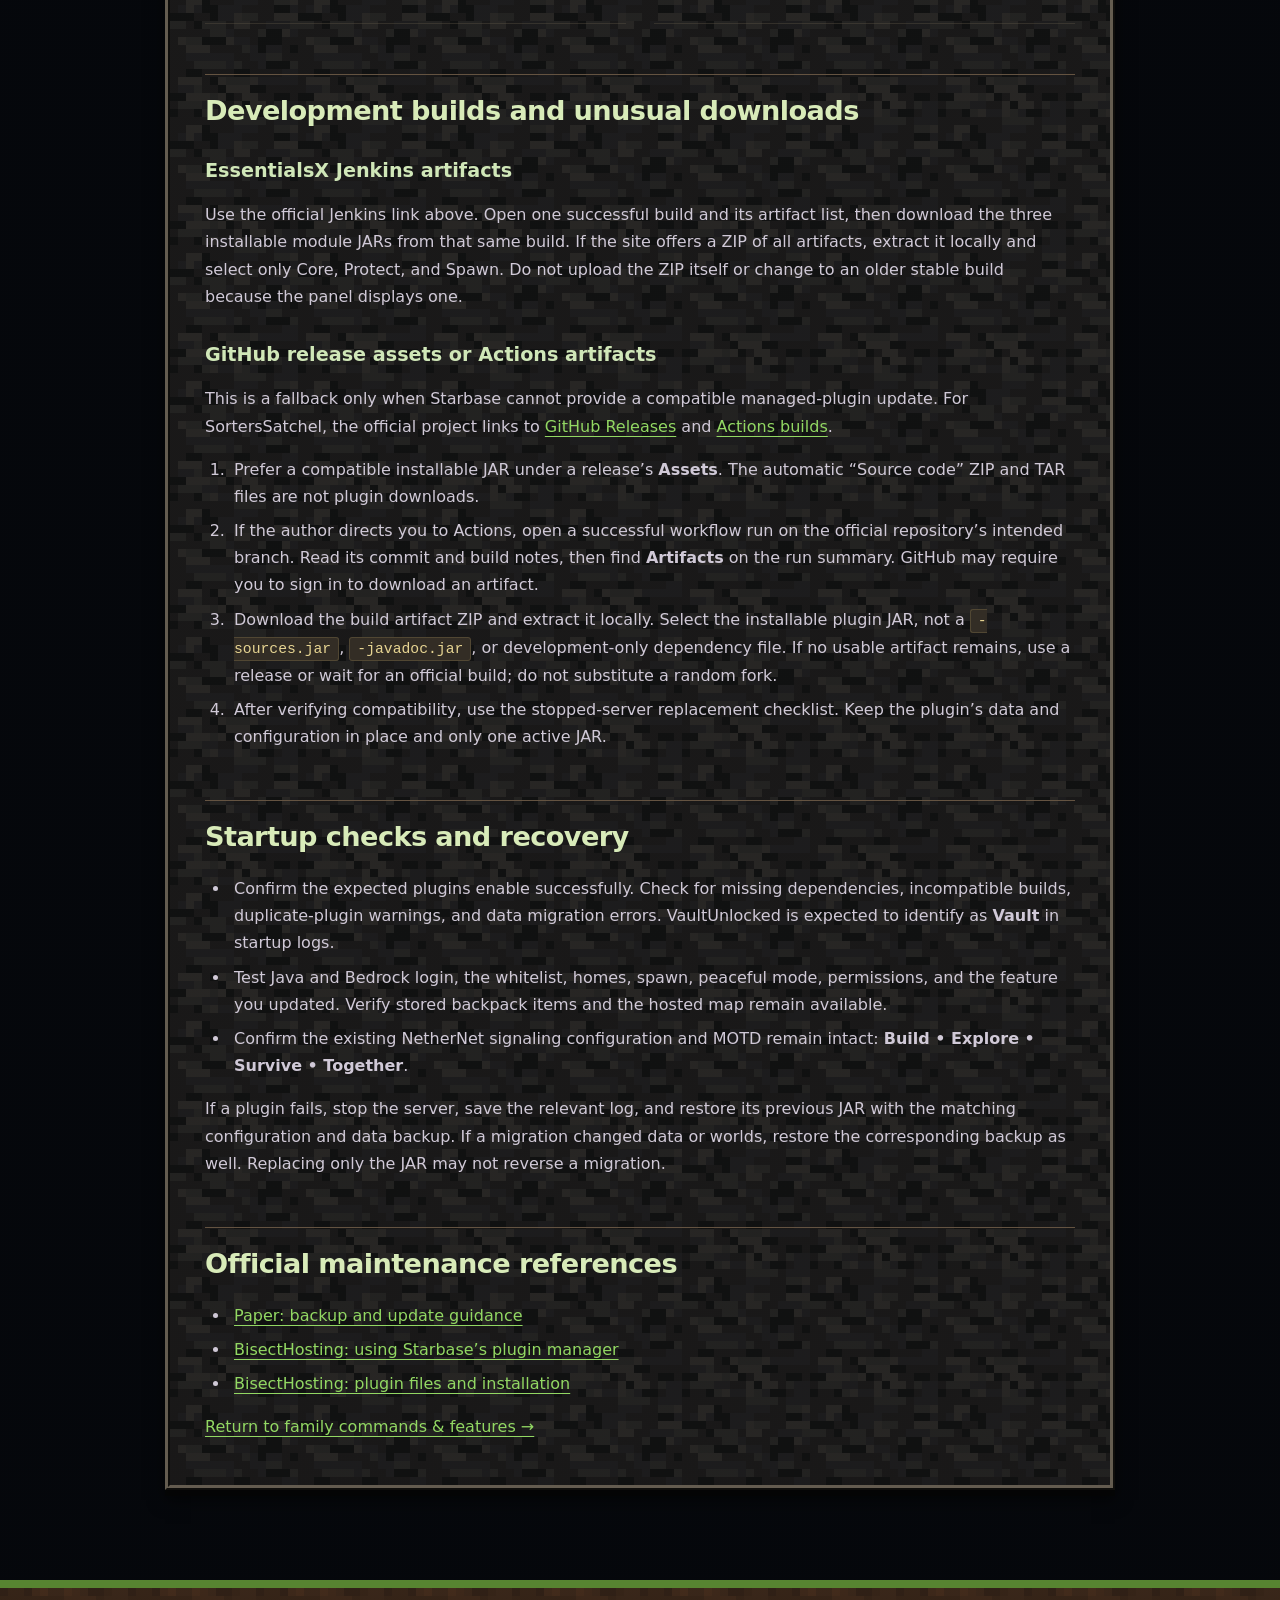
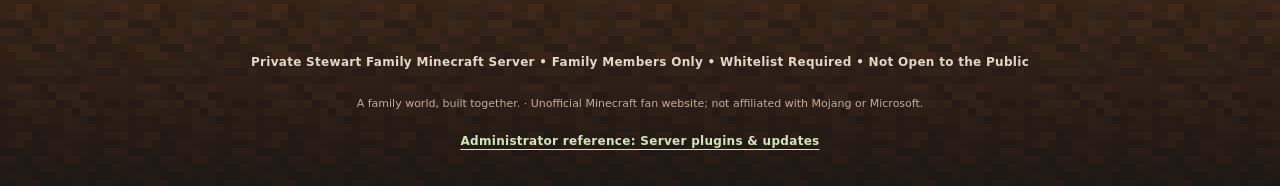
<file: plugin-updates.html>
<!DOCTYPE html>

<html lang="en"><head>
<meta charset="utf-8"/>
<meta content="width=device-width,initial-scale=1" name="viewport"/>
<meta content="Private Stewart Family Minecraft Server. Connection guide, commands, features and world map. Whitelist required." name="description"/>
<meta content="#17131f" name="theme-color"/>
<title>Server plugins &amp; updates | Stewart Family Minecraft</title>
<link href="assets/creeper.svg" rel="icon" type="image/svg+xml"/>
<link href="assets/style.css" rel="stylesheet"/>
<script defer="" src="assets/site.js"></script>
</head>
<body class="inner-page">
<a class="skip" href="#main">Skip to content</a>
<header>
<div class="header-inner">
<a aria-label="Stewart Family Minecraft home" class="brand" href="index.html"><span aria-hidden="true" class="grass-block"></span><span>STEWART FAMILY<small>MINECRAFT SERVER</small></span></a>
<nav aria-label="Main navigation">
<a href="index.html">Home</a>
<a href="getting-started.html">Getting started</a>
<a href="connect.html">Connections</a>
<a href="commands-features.html">Commands</a>
<a href="world-map.html">World map</a>
<a href="faq.html">FAQ</a>
<a aria-current="page" href="plugin-updates.html">Plugin updates</a></nav>
</div>
</header>
<main id="main"><p class="eyebrow">ADMINISTRATOR REFERENCE</p><h1>Server plugins &amp; updates</h1><p class="lead">Six manually maintained plugins. Ten managed through Starbase.</p><p class="review-date">Official project links checked October 25, 2026. Select builds for the server’s current software; installed release numbers are intentionally omitted.</p>
<aside class="notice"><strong>For the server administrator</strong><span>These are server-side maintenance instructions. Family players do not need to download these plugins to join. The family connection guide remains separate.</span></aside>
<div class="jump"><a href="#update-checklist">Update checklist</a><a href="#manual-updates">Manual updates</a><a href="#starbase-managed">Starbase-managed plugins</a><a href="#unusual-downloads">Unusual downloads</a><a href="#after-updating">Checks &amp; recovery</a></div>
<article class="prose"><h2 id="update-checklist">General update checklist</h2><ol><li>Create or verify a recent, restorable server backup. Include worlds, server settings, plugin JARs, plugin configuration and player data, plus any external plugin databases.</li><li>Stop the server in BisectHosting Starbase and wait for shutdown to finish before replacing any JAR.</li><li>Check the official release notes and download the build matching the server software, Minecraft release, Java runtime, and required dependencies. Use the same project and build channel as the installed plugin.</li><li>For a manually maintained plugin, move its old JAR outside the active <code>/plugins/</code> directory and put the replacement there. Keep only one active JAR per plugin. For Starbase-managed plugins, use the manager’s compatible update route described below.</li><li>Keep existing plugin configuration and data folders intact. Apply an author-required migration only after reviewing its instructions and backing up the affected data.</li><li>Start the server normally.</li><li>Read the startup log, confirm the plugin loaded successfully, and test its affected features before reopening play.</li></ol><p><strong>Use a complete stop and start.</strong> Do not use <code>/reload</code> as a substitute for loading updated plugin JARs. Keep the previous JAR and matching data backup outside <code>/plugins/</code> for recovery.</p>
<h2 id="manual-updates">Manual updates</h2><p>Our manually maintained plugins are EssentialsX Core, EssentialsX Protect, EssentialsX Spawn, Geyser-Spigot, Floodgate, and Lodeway. Use the official sources below and the update checklist above.</p><div aria-label="Manual plugin topics" class="plugin-index"><a href="#essentials-core">EssentialsX Core</a><a href="#essentials-protect">EssentialsX Protect</a><a href="#essentials-spawn">EssentialsX Spawn</a><a href="#geyser">Geyser-Spigot</a><a href="#floodgate">Floodgate</a><a href="#lodeway">Lodeway</a></div>
<section aria-labelledby="essentials-workflow" class="plugin-group"><h3 id="essentials-workflow">EssentialsX development-build workflow</h3><p>All three EssentialsX components are manually installed development builds. Starbase’s older catalogue releases do not represent the actual installed builds. <strong>Do not use Starbase’s Reinstall button for Core, Protect, or Spawn.</strong></p><ol><li>Open <a href="https://essentialsx.net/downloads">EssentialsX downloads</a> and choose the development/bleeding-edge builds. If the module downloads do not appear, use the page’s <a href="https://ci.ender.zone/job/EssentialsX/">official Jenkins build link</a>.</li><li>On Jenkins, open a successful build and its artifacts. Choose a build whose notes support our server, and download all three components from that same build page. The matching build identifier in the filenames must agree across Core, Protect, and Spawn.</li><li>Download the main EssentialsX JAR, EssentialsXProtect JAR, and EssentialsXSpawn JAR. Avoid source archives and unrelated optional modules.</li><li>With the server stopped and backed up, replace all three old JARs together in <code>/plugins/</code>. Preserve <code>/plugins/Essentials/</code>, its configuration, homes, spawn data, and player userdata, along with any other existing module data.</li><li>Start the server. Confirm all three load, then test homes, spawn, permissions, and the configured protection behavior. Do not mix stable and development artifacts or different development builds.</li></ol><p>Development builds can change behavior. Read the selected build’s changes and migration notes before replacing a working installation.</p></section>
<section class="plugin-entry" id="essentials-core"><h3>EssentialsX Core</h3><p>Provides the core command suite, including homes and teleportation tools used by our family.</p><p><a href="https://essentialsx.net/downloads">Official development downloads</a> · <a href="https://ci.ender.zone/job/EssentialsX/">Official build artifacts</a></p><p>Obtain the main <code>EssentialsX-*.jar</code> artifact using the shared workflow above. Replace the old Core JAR together with its matching Protect and Spawn builds; leave the existing Essentials data folder in place.</p></section>
<section class="plugin-entry" id="essentials-protect"><h3>EssentialsX Protect</h3><p>Applies configured world and environmental protection rules.</p><p><a href="https://essentialsx.net/downloads">Official development downloads</a> · <a href="https://ci.ender.zone/job/EssentialsX/">Official build artifacts</a></p><p>Obtain <code>EssentialsXProtect-*.jar</code> from the same successful build as Core and Spawn. Replace only the old Protect JAR as part of that matched set. Keep existing protection settings and test them after startup.</p></section>
<section class="plugin-entry" id="essentials-spawn"><h3>EssentialsX Spawn</h3><p>Provides spawn and respawn management alongside EssentialsX Core.</p><p><a href="https://essentialsx.net/downloads">Official development downloads</a> · <a href="https://ci.ender.zone/job/EssentialsX/">Official build artifacts</a></p><p>Obtain <code>EssentialsXSpawn-*.jar</code> from the same successful build as Core and Protect. Replace the old Spawn JAR with that matched set, retain spawn data, and test <code>/spawn</code> after startup.</p></section>
<section class="plugin-entry" id="geyser"><h3>Geyser-Spigot</h3><p>Bridges Bedrock players into the Java server.</p><p><a href="https://geysermc.org/download/">Official GeyserMC downloads</a> · <a href="https://geysermc.org/wiki/geyser/setup/">Official Paper/Spigot instructions</a></p><ol><li>On GeyserMC downloads, select <strong>Geyser</strong>, then the <strong>Spigot</strong> platform download used for Paper/Spigot servers. Download <code>Geyser-Spigot.jar</code>, not Standalone, a proxy build, or a Fabric/NeoForge mod. The interactive download page requires JavaScript; use its project and platform selectors.</li><li>Check the build’s supported client/server requirements. Follow the general checklist to replace the existing Geyser JAR in <code>/plugins/</code>.</li><li>Retain the entire <code>/plugins/Geyser-Spigot/</code> folder. Preserve the current NetherNet signaling and transport settings, ports, authentication settings, and MOTD. Routine plugin updates do not require resetting these values.</li><li>Start the server and test a Bedrock connection. Review any configuration migration message before changing settings.</li></ol></section>
<section class="plugin-entry" id="floodgate"><h3>Floodgate</h3><p>Supports Bedrock identity and authentication through Geyser without requiring those players to own Java Edition.</p><p><a href="https://geysermc.org/download/">Official GeyserMC downloads</a> · <a href="https://geysermc.org/wiki/floodgate/setup/">Official Floodgate platform guide</a></p><ol><li>On the download page, select <strong>Floodgate</strong>, then <strong>Spigot</strong> for this Paper/Spigot server. Download the Floodgate Spigot plugin JAR, not a proxy or mod-loader build. Use the Floodgate project selector rather than downloading Geyser a second time.</li><li>After backing up and stopping the server, replace the old Floodgate JAR in <code>/plugins/</code>.</li><li>Keep the existing Floodgate configuration, key files, account/linking data, and Geyser configuration. Do not regenerate keys or change authentication settings or ports during a routine update; the setup guide’s first-install configuration steps do not need to be repeated.</li><li>Start the server and verify Bedrock login, player identity, and whitelist behavior. Keep key files private.</li></ol></section>
<section class="plugin-entry" id="lodeway"><h3>Lodeway</h3><p>Connects the Minecraft world to the hosted live map at <a href="https://map.stewnet.com">map.stewnet.com</a>.</p><p><a href="https://www.lodeway.app/">Official Lodeway plugin download</a> · <a href="https://www.lodeway.app/docs/getting-started">Official installation guide</a></p><ol><li>Open the official Lodeway site and use <strong>Download lodeway.jar</strong>. Its official guide identifies the JAR used for Paper/Spigot; use that plugin file, not a source-code archive.</li><li>Back up and stop the server, then replace the existing Lodeway JAR in <code>/plugins/</code>. Keep existing local Lodeway configuration and data.</li><li>Leave the existing hosted map, dashboard settings, custom domain, and map association intact. This is an update to an existing installation, not a new-map setup: do not reset or re-claim the map or change DNS as part of routine maintenance.</li><li>Start the server, inspect the Lodeway log, and open our existing map to confirm it reconnects. If it does not, consult <a href="https://www.lodeway.app/docs/troubleshooting">official troubleshooting</a> before changing the map configuration.</li></ol></section>
<h2 id="starbase-managed">Starbase-managed plugins</h2><p>The ten plugins below are normally checked and updated through <strong>BisectHosting’s Starbase plugin manager</strong>. Their official pages are for release notes and compatibility checks; they are not a direction to replace these JARs manually during normal maintenance.</p><ol><li>Verify the backup and stop the server.</li><li>Open <strong>Minecraft Tools → Plugins</strong> in Starbase and select <strong>Installed</strong>. Locate the exact installed project, then review its available builds and official notes.</li><li>Use the manager’s available compatible update action for that project. Preserve existing settings and data; avoid uninstall/reset options. If only a reinstall action is offered, verify its selected build and data handling before using it.</li><li>Start the server, confirm the plugin loads in the log, and test the affected features.</li></ol><p>If Starbase cannot supply a compatible update, check the official project and host guidance before deciding on a manual fallback. Make a backup, document the change of maintenance method, and then use the manual checklist. Do not install a second JAR alongside the managed copy.</p>
<div class="managed-plugins"><section class="plugin-entry" id="backpack"><h3>Backpack</h3><p>Personal virtual storage opened with /backpack or /bp. Preserve each player’s stored items and the size and keep-on-death permissions.</p><p><a aria-label="Backpack official project, releases and compatibility" href="https://modrinth.com/plugin/backpackpl">Official project, releases &amp; compatibility →</a></p><p class="small">Backpack plugin by bugwizzz; this is the project used by our server.</p></section><section class="plugin-entry" id="luckperms"><h3>LuckPerms</h3><p>Controls player and group permissions. Preserve the configured storage backend and permission data.</p><p><a aria-label="LuckPerms official project, releases and compatibility" href="https://modrinth.com/plugin/luckperms">Official project, releases &amp; compatibility →</a></p></section><section class="plugin-entry" id="neatsort"><h3>NeatSort</h3><p>Sorts inventories and storage containers. Retain the family’s sorting configuration and player preferences.</p><p><a aria-label="NeatSort official project, releases and compatibility" href="https://modrinth.com/plugin/neatsort">Official project, releases &amp; compatibility →</a></p></section><section class="plugin-entry" id="nochatpopup"><h3>NoChatPopup</h3><p>Suppresses the unverified-chat join popup. It does not make unsigned messages verified or change chat reporting.</p><p><a aria-label="NoChatPopup official project, releases and compatibility" href="https://hangar.papermc.io/Myztic_dev/NoChatPopup/">Official project, releases &amp; compatibility →</a></p><p class="small">Check native-client and Paper compatibility on the project page before updating.</p></section><section class="plugin-entry" id="peacefulplayers"><h3>PeacefulPlayers</h3><p>Provides personal peaceful mode so players can choose a gentler Survival experience. Preserve the configuration and player-mode data.</p><p><a aria-label="PeacefulPlayers official project, releases and compatibility" href="https://modrinth.com/plugin/peaceful-players">Official project, releases &amp; compatibility →</a></p></section><section class="plugin-entry" id="scythe"><h3>Scythe</h3><p>Provides crop harvesting and replanting features. Keep the server’s tool, seed, and permission settings.</p><p><a aria-label="Scythe official project, releases and compatibility" href="https://modrinth.com/plugin/scythe">Official project, releases &amp; compatibility →</a></p></section><section class="plugin-entry" id="sorterssatchel"><h3>SortersSatchel</h3><p>Deposits matching items into nearby storage with a crafted satchel. Preserve its configured range, item-handling rules, and permissions.</p><p><a aria-label="SortersSatchel official project, releases and compatibility" href="https://modrinth.com/plugin/sorters-satchel">Official project, releases &amp; compatibility →</a></p><p class="small">If Starbase has no compatible update, see the official-release and Actions-artifact fallback below.</p></section><section class="plugin-entry" id="timberella"><h3>Timberella</h3><p>Provides easier tree felling and related features. Review migration notes and preserve our durability, tree, and protection settings.</p><p><a aria-label="Timberella official project, releases and compatibility" href="https://modrinth.com/plugin/timberella">Official project, releases &amp; compatibility →</a></p></section><section class="plugin-entry" id="vaultunlocked"><h3>VaultUnlocked</h3><p>Connects permissions, chat, and economy plugins through the Vault API. It appears as Vault in startup logs.</p><p><a aria-label="VaultUnlocked official project, releases and compatibility" href="https://modrinth.com/plugin/vaultunlocked">Official project, releases &amp; compatibility →</a></p><p class="small">Do not install a second Vault implementation alongside it.</p></section><section class="plugin-entry" id="wit"><h3>WIT</h3><p>What is That? displays information about the block or entity a player is looking at. Preserve its display and feature settings.</p><p><a aria-label="WIT official project, releases and compatibility" href="https://modrinth.com/plugin/what-is-that">Official project, releases &amp; compatibility →</a></p><p class="small">This is the server plugin What is That?, not a similarly named client mod.</p></section></div><h2 id="unusual-downloads">Development builds and unusual downloads</h2><h3>EssentialsX Jenkins artifacts</h3><p>Use the official Jenkins link above. Open one successful build and its artifact list, then download the three installable module JARs from that same build. If the site offers a ZIP of all artifacts, extract it locally and select only Core, Protect, and Spawn. Do not upload the ZIP itself or change to an older stable build because the panel displays one.</p><h3>GitHub release assets or Actions artifacts</h3><p>This is a fallback only when Starbase cannot provide a compatible managed-plugin update. For SortersSatchel, the official project links to <a href="https://github.com/JXYZP-G/SortersSatchel/releases">GitHub Releases</a> and <a href="https://github.com/JXYZP-G/SortersSatchel/actions">Actions builds</a>.</p><ol><li>Prefer a compatible installable JAR under a release’s <strong>Assets</strong>. The automatic “Source code” ZIP and TAR files are not plugin downloads.</li><li>If the author directs you to Actions, open a successful workflow run on the official repository’s intended branch. Read its commit and build notes, then find <strong>Artifacts</strong> on the run summary. GitHub may require you to sign in to download an artifact.</li><li>Download the build artifact ZIP and extract it locally. Select the installable plugin JAR, not a <code>-sources.jar</code>, <code>-javadoc.jar</code>, or development-only dependency file. If no usable artifact remains, use a release or wait for an official build; do not substitute a random fork.</li><li>After verifying compatibility, use the stopped-server replacement checklist. Keep the plugin’s data and configuration in place and only one active JAR.</li></ol>
<h2 id="after-updating">Startup checks and recovery</h2><ul><li>Confirm the expected plugins enable successfully. Check for missing dependencies, incompatible builds, duplicate-plugin warnings, and data migration errors. VaultUnlocked is expected to identify as <strong>Vault</strong> in startup logs.</li><li>Test Java and Bedrock login, the whitelist, homes, spawn, peaceful mode, permissions, and the feature you updated. Verify stored backpack items and the hosted map remain available.</li><li>Confirm the existing NetherNet signaling configuration and MOTD remain intact: <strong>Build • Explore • Survive • Together</strong>.</li></ul><p>If a plugin fails, stop the server, save the relevant log, and restore its previous JAR with the matching configuration and data backup. If a migration changed data or worlds, restore the corresponding backup as well. Replacing only the JAR may not reverse a migration.</p>
<h2>Official maintenance references</h2><ul><li><a href="https://docs.papermc.io/paper/updating/">Paper: backup and update guidance</a></li><li><a href="https://help.bisecthosting.com/hc/en-us/articles/40278552646299-How-to-Use-the-Plugins-Manager-on-a-Minecraft-Server">BisectHosting: using Starbase’s plugin manager</a></li><li><a href="https://help.bisecthosting.com/hc/en-us/articles/40526000363163-How-to-Install-Craftbukkit-and-Spigot-Plugins-on-a-Minecraft-Server">BisectHosting: plugin files and installation</a></li></ul><p><a href="commands-features.html">Return to family commands &amp; features →</a></p></article></main>
<footer><p>Private Stewart Family Minecraft Server • Family Members Only • Whitelist Required • Not Open to the Public</p><small>A family world, built together. · Unofficial Minecraft fan website; not affiliated with Mojang or Microsoft.</small><p class="admin-link"><a href="plugin-updates.html">Administrator reference: Server plugins &amp; updates</a></p></footer>
<div aria-live="polite" class="toast" role="status"></div>
</body>
</html>
</file>
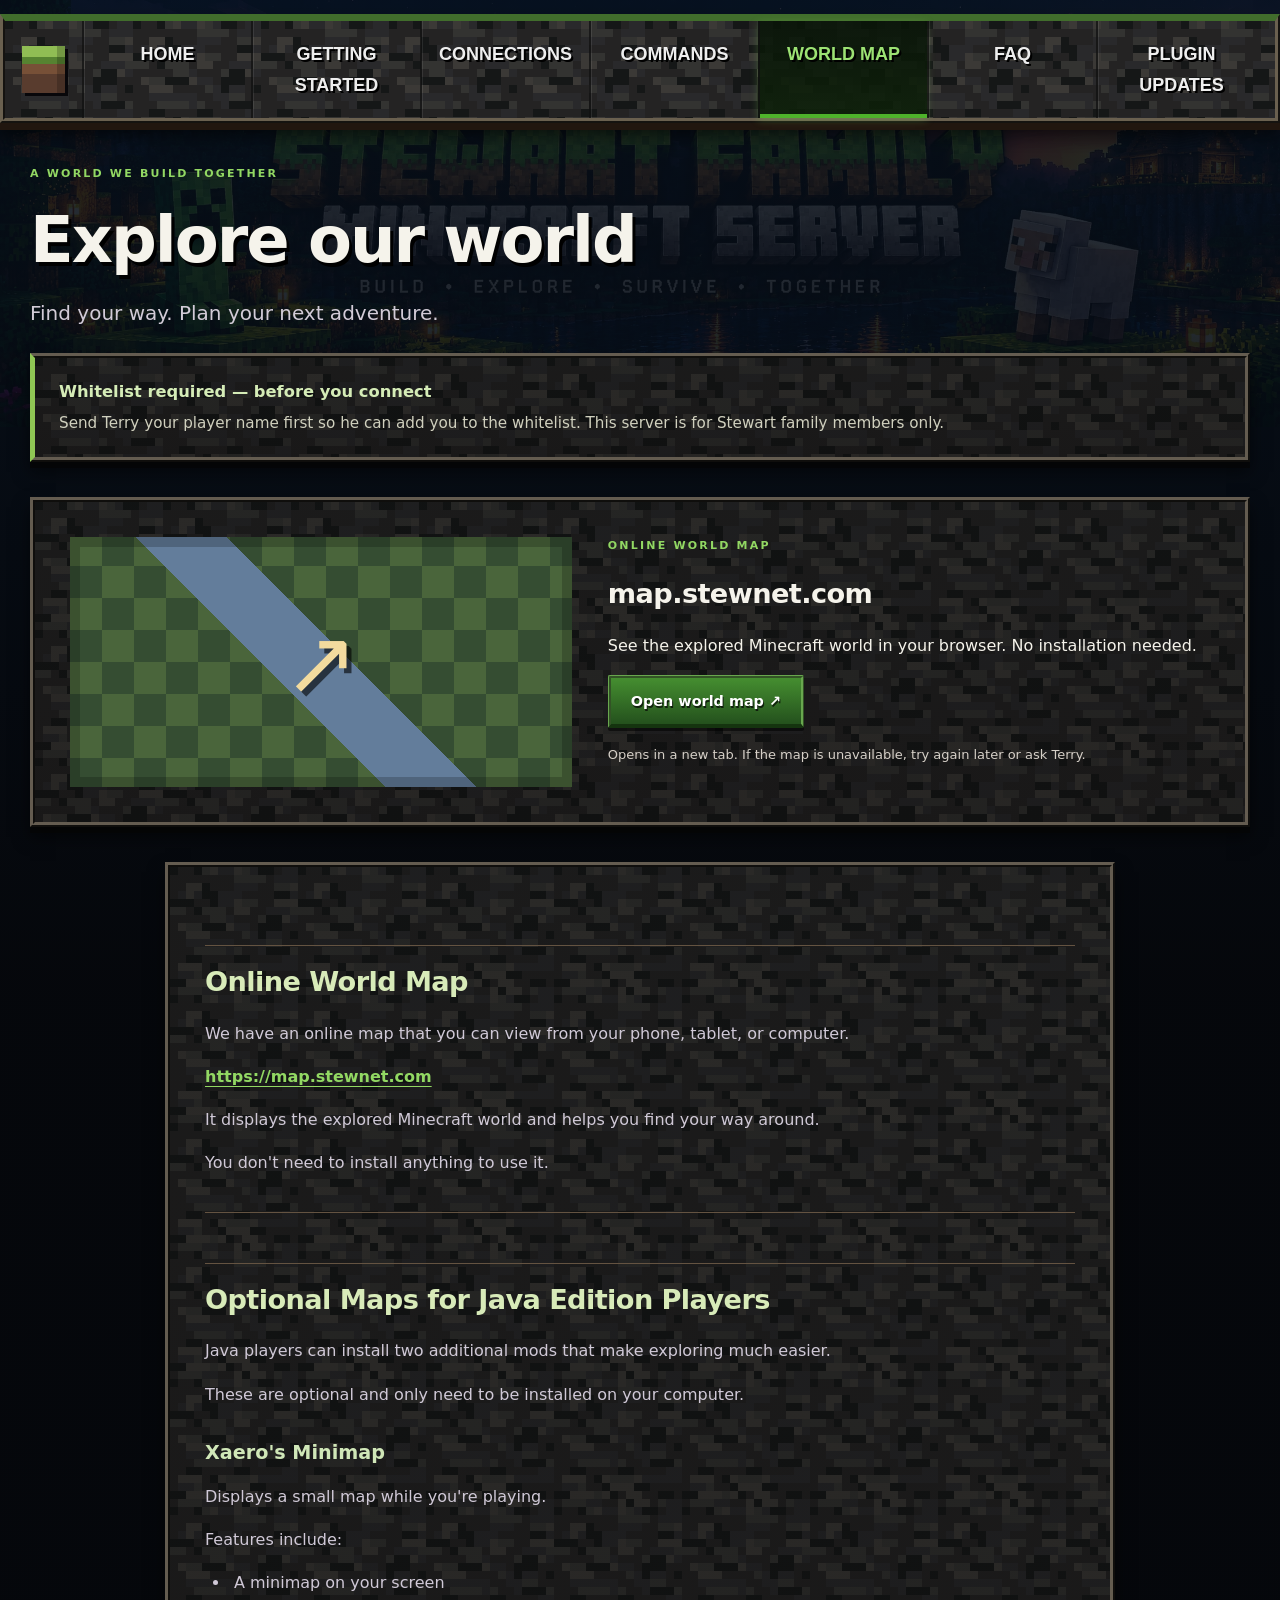
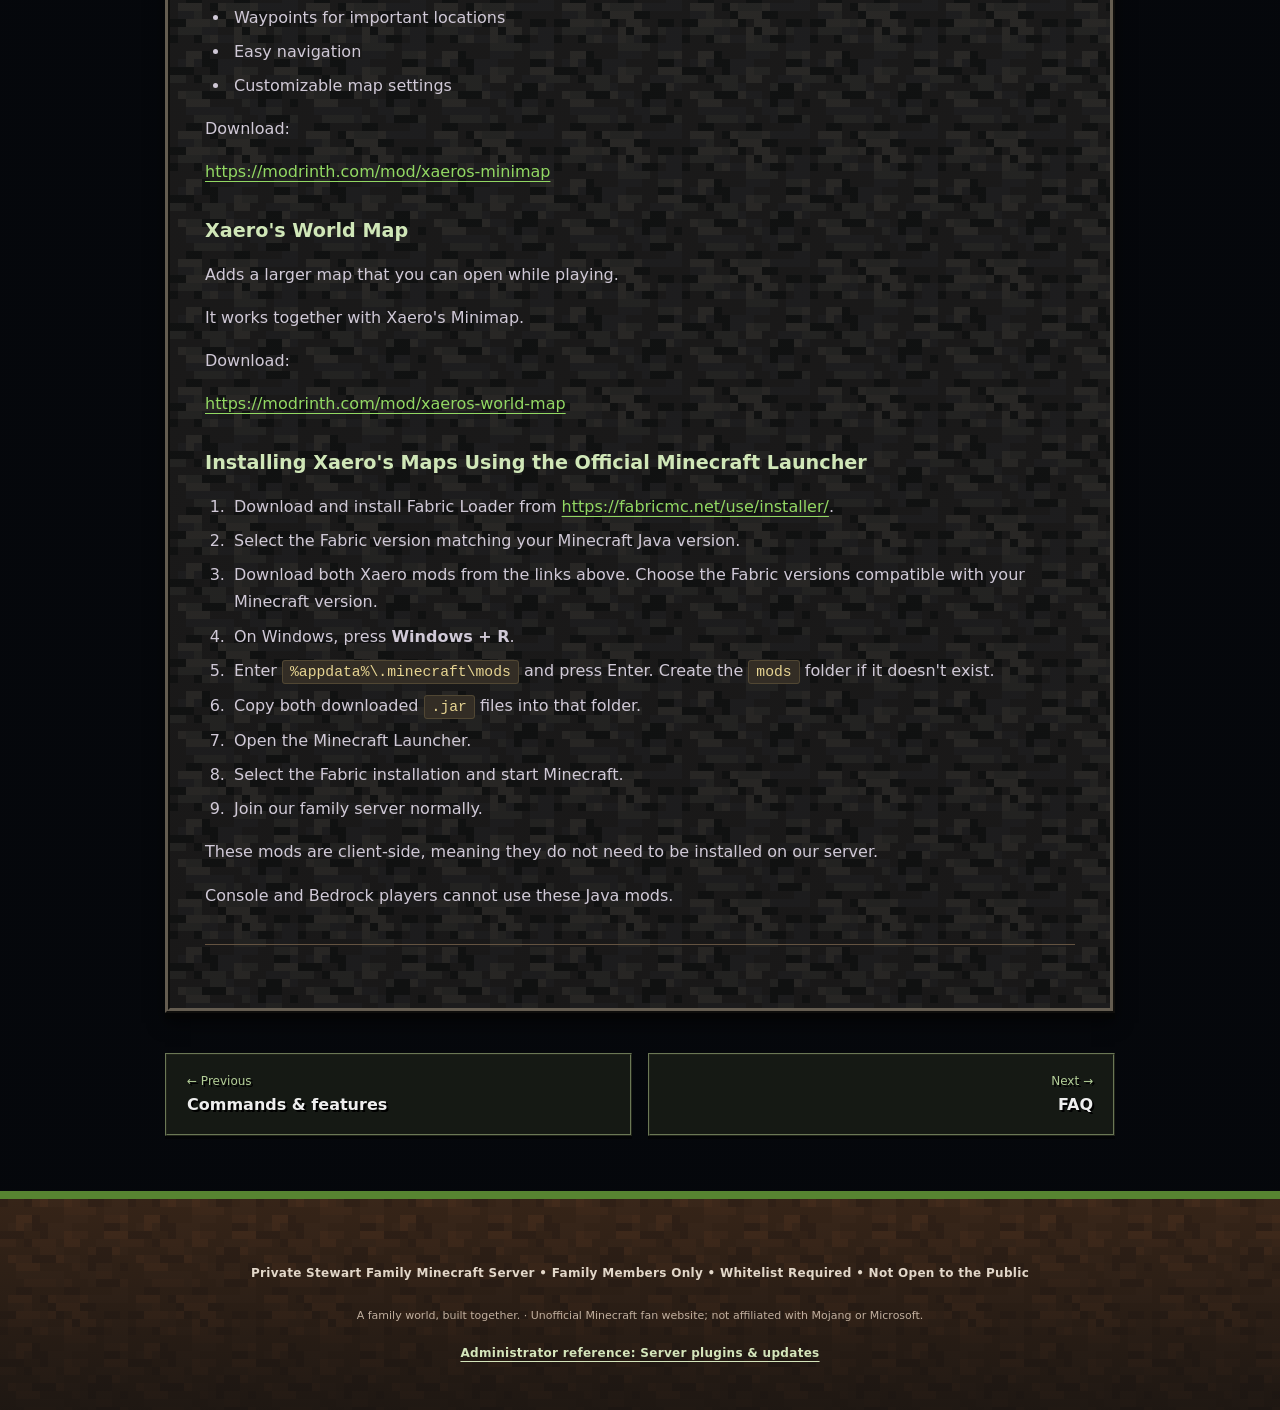
<file: world-map.html>
<!DOCTYPE html>

<html lang="en"><head><meta charset="utf-8"/><meta content="width=device-width,initial-scale=1" name="viewport"/><meta content="Private Stewart Family Minecraft Server. Connection guide, commands, features and world map. Whitelist required." name="description"/><meta content="#17131f" name="theme-color"/><title>World map | Stewart Family Minecraft</title><link href="assets/creeper.svg" rel="icon" type="image/svg+xml"/><link href="assets/style.css" rel="stylesheet"/><script defer="" src="assets/site.js"></script></head><body class="inner-page"><a class="skip" href="#main">Skip to content</a><header><div class="header-inner"><a aria-label="Stewart Family Minecraft home" class="brand" href="index.html"><span aria-hidden="true" class="grass-block"></span><span>STEWART FAMILY<small>MINECRAFT SERVER</small></span></a><nav aria-label="Main navigation"><a href="index.html">Home</a><a href="getting-started.html">Getting started</a><a href="connect.html">Connections</a><a href="commands-features.html">Commands</a><a aria-current="page" href="world-map.html">World map</a><a href="faq.html">FAQ</a><a href="plugin-updates.html">Plugin updates</a></nav></div></header><main id="main"><p class="eyebrow">A WORLD WE BUILD TOGETHER</p><h1>Explore our world</h1><p class="lead">Find your way. Plan your next adventure.</p><aside class="notice"><strong>Whitelist required — before you connect</strong><span>Send Terry your player name first so he can add you to the whitelist. This server is for Stewart family members only.</span></aside><section class="map-panel"><div aria-hidden="true" class="map-art"><span>↗</span></div><div><span class="eyebrow">ONLINE WORLD MAP</span><h2>map.stewnet.com</h2><p>See the explored Minecraft world in your browser. No installation needed.</p><a class="button" href="https://map.stewnet.com" rel="noopener" target="_blank">Open world map ↗</a><p class="small">Opens in a new tab. If the map is unavailable, try again later or ask Terry.</p></div></section><article class="prose"><h2 id="6-online-world-map">Online World Map</h2>
<p>We have an online map that you can view from your phone, tablet, or computer.</p>
<p><strong><a href="https://map.stewnet.com">https://map.stewnet.com</a></strong></p>
<p>It displays the explored Minecraft world and helps you find your way around.</p>
<p>You don't need to install anything to use it.</p>
<hr/>
<h2 id="7-optional-maps-for-java-edition-players">Optional Maps for Java Edition Players</h2>
<p>Java players can install two additional mods that make exploring much easier.</p>
<p>These are optional and only need to be installed on your computer.</p>
<h3 id="xaero-s-minimap">Xaero's Minimap</h3>
<p>Displays a small map while you're playing.</p>
<p>Features include:</p>
<ul>
<li>A minimap on your screen
</li>
<li>Waypoints for important locations
</li>
<li>Easy navigation
</li>
<li>Customizable map settings
</li></ul>
<p>Download:</p>
<p><a href="https://modrinth.com/mod/xaeros-minimap">https://modrinth.com/mod/xaeros-minimap</a></p>
<h3 id="xaero-s-world-map">Xaero's World Map</h3>
<p>Adds a larger map that you can open while playing.</p>
<p>It works together with Xaero's Minimap.</p>
<p>Download:</p>
<p><a href="https://modrinth.com/mod/xaeros-world-map">https://modrinth.com/mod/xaeros-world-map</a></p>
<h3 id="installing-xaero-s-maps-using-the-official-minecraft-launcher">Installing Xaero's Maps Using the Official Minecraft Launcher</h3>
<ol>
<li>Download and install Fabric Loader from <a href="https://fabricmc.net/use/installer/">https://fabricmc.net/use/installer/</a>.
</li>
<li>Select the Fabric version matching your Minecraft Java version.
</li>
<li>Download both Xaero mods from the links above. Choose the Fabric versions compatible with your Minecraft version.
</li>
<li>On Windows, press <strong>Windows + R</strong>.
</li>
<li>Enter <code>%appdata%\.minecraft\mods</code> and press Enter. Create the <code>mods</code> folder if it doesn't exist.
</li>
<li>Copy both downloaded <code>.jar</code> files into that folder.
</li>
<li>Open the Minecraft Launcher.
</li>
<li>Select the Fabric installation and start Minecraft.
</li>
<li>Join our family server normally.
</li></ol>
<p>These mods are client-side, meaning they do not need to be installed on our server.</p>
<p>Console and Bedrock players cannot use these Java mods.</p>
<hr/></article><nav aria-label="Guide pages" class="page-flow"><a href="commands-features.html" rel="prev"><small>← Previous</small><strong>Commands &amp; features</strong></a><a href="faq.html" rel="next"><small>Next →</small><strong>FAQ</strong></a></nav></main><footer><p>Private Stewart Family Minecraft Server • Family Members Only • Whitelist Required • Not Open to the Public</p><small>A family world, built together. · Unofficial Minecraft fan website; not affiliated with Mojang or Microsoft.</small><p class="admin-link"><a href="plugin-updates.html">Administrator reference: Server plugins &amp; updates</a></p></footer><div aria-live="polite" class="toast" role="status"></div></body></html>
</file>
<file: assets/style.css>
:root{color-scheme:dark;--bg:#141219;--panel:#211d28;--ink:#f2eee4;--muted:#bbb5c0;--green:#95cf62;--edge:#43394d}*{box-sizing:border-box}html{scroll-behavior:smooth;scroll-padding-top:24px}body{margin:0;background:linear-gradient(135deg,#241c2c55 25%,transparent 25%) 0 0/32px 32px,linear-gradient(315deg,#241c2c44 25%,transparent 25%) 0 0/32px 32px,var(--bg);color:var(--ink);font:16px/1.7 system-ui,-apple-system,sans-serif}a{color:var(--green);text-underline-offset:4px}a:hover{color:#d7fbb6}button,a{touch-action:manipulation}button,.button{font:700 .9rem/1.4 system-ui;cursor:pointer;display:inline-block;border:2px solid #ace078;border-bottom:5px solid #46752d;background:var(--green);color:#172310;padding:13px 20px;text-decoration:none;border-radius:2px}button:hover,.button:hover{background:#b4e589;color:#172310;transform:translateY(-1px)}button:focus-visible,a:focus-visible,summary:focus-visible{outline:3px solid #f3d38b;outline-offset:5px}.secondary{background:#302838;color:var(--ink);border-color:#66536f;border-bottom-color:#100d14}.secondary:hover{background:#44344f;color:white}header{background:#151219ed;border-bottom:1px solid var(--edge)}.header-inner{max-width:1240px;margin:auto;padding:24px 32px;display:flex;gap:32px;align-items:center;justify-content:space-between}.brand{display:flex;align-items:center;gap:12px;text-decoration:none;color:var(--ink);font-weight:900;letter-spacing:1px;font-size:14px;line-height:1.3}.brand small{display:block;font-size:10px;font-weight:600;letter-spacing:2px;color:var(--muted);margin-top:4px}.grass-block{display:block;flex-shrink:0;width:32px;height:34px;background:linear-gradient(#90bd54 0 23%,#568331 23% 38%,#775037 38% 60%,#593c2e 60%);box-shadow:inset -8px 0 #0003,3px 3px #08070a}nav{display:flex;gap:6px;flex-wrap:wrap}nav a{font-size:13px;font-weight:650;text-decoration:none;color:#c8c0ce;padding:8px 10px}nav a[aria-current]{background:#33402a;color:#c5e9a7;box-shadow:inset 0 -2px var(--green)}main{max-width:1180px;margin:auto;padding:36px 32px 80px;min-height:75vh}.eyebrow{font-size:11px;letter-spacing:2.2px;color:var(--green);font-weight:800;display:block}h1,h2,h3{line-height:1.15;color:var(--ink)}h1{font-size:clamp(2.4rem,5vw,4.1rem);letter-spacing:-2px;margin:20px 0}h2{font-size:1.7rem;letter-spacing:-.6px}h3{font-size:1.2rem}p{margin:16px 0}.lead{font-size:1.25rem;color:#d2cbd7;line-height:1.6}.hero{display:grid;grid-template-columns:140px 1fr 145px;align-items:center;gap:30px;padding:28px 0 56px;text-align:center}.hero h1{font-size:clamp(2.5rem,4.6vw,3.9rem);text-shadow:3px 4px #08070b;letter-spacing:-1.8px}.hero h1 span{display:block;color:var(--green);font-size:.58em;letter-spacing:.3px;margin-top:12px}.hero .lead{font-size:1.6rem;line-height:1.4;font-weight:650}.hero p:not(.eyebrow){max-width:580px;margin:20px auto;color:#c7becf}.mob{width:100%;filter:drop-shadow(9px 12px 0 #0005);image-rendering:pixelated}.sheep{transform:translateY(32px)}.actions{display:flex;gap:12px;flex-wrap:wrap;margin:26px 0}.hero .actions{justify-content:center}.notice{background:#292c20;border:1px solid #5c693e;border-left:5px solid var(--green);padding:20px 24px;margin:24px 0}.notice strong{display:block;color:#d5ecb7;font-size:1.02rem}.notice span{display:block;color:#d0d0be;margin-top:5px;font-size:.95rem}.server-bar{display:flex;align-items:center;justify-content:space-between;gap:20px;flex-wrap:wrap;background:#1d1923;border:1px solid var(--edge);padding:26px 30px;margin:26px 0 36px;box-shadow:0 5px #0c0a0f}.server-bar strong{display:block;font-size:clamp(1.1rem,3vw,1.65rem);letter-spacing:.4px}.server-bar p{margin:0;color:var(--muted);font-size:13px}.server-bar p span{padding:0 10px}.grid{display:grid;grid-template-columns:repeat(3,1fr);gap:20px}.card{display:block;background:linear-gradient(120deg,#292330,#1e1a24);border:1px solid var(--edge);border-top:4px solid #674b39;padding:26px;text-decoration:none;color:var(--muted)}.card:hover{border-color:var(--green);color:var(--ink)}.card h2{font-size:1.4rem}.card p{font-size:14px}.card>span:last-child{font-size:13px;color:var(--green);font-weight:700}.number{font:700 11px monospace;letter-spacing:1px;color:#aaa0b5}.callout{padding:25px 0;margin-top:32px;border-top:1px solid var(--edge);color:var(--muted)}.callout h2{font-size:1.6rem}.prose{max-width:850px;margin:35px auto}.prose h1{font-size:2rem}.prose h2{margin-top:50px;padding-top:20px;border-top:1px solid var(--edge)}.prose h3{margin-top:34px;color:#d0e7b8}.prose p,.prose li{color:#d0c9d7}.prose li{padding-left:4px;margin:7px 0}.prose ul,.prose ol{padding-left:25px}.prose hr{border:0;border-top:1px solid var(--edge);margin:35px 0}code{color:#e6d492;background:#332d25;padding:3px 7px;border:1px solid #514733;border-radius:3px;font-size:.92em;overflow-wrap:anywhere}.table-wrap{overflow-x:auto;margin:24px 0}table{border-collapse:collapse;width:100%;font-size:.94rem}th,td{border:1px solid var(--edge);padding:13px 16px;text-align:left}th{background:#323027;color:#d4e9b9}td{background:#211c28}tr:nth-child(even) td{background:#27212f}.source-note,.small{font-size:13px;color:var(--muted)}.jump{display:flex;gap:20px;flex-wrap:wrap;margin:28px 0}.map-panel{display:grid;grid-template-columns:1fr 1.2fr;gap:36px;background:#211d28;border:1px solid var(--edge);padding:35px;margin:35px 0}.map-art{min-height:250px;display:grid;place-items:center;background:linear-gradient(45deg,transparent 42%,#637d9b 42% 54%,transparent 54%),repeating-conic-gradient(#4a653b 0% 25%,#354d32 0% 50%) 0/64px 64px;box-shadow:inset 0 0 0 10px #0003}.map-art span{font-size:90px;color:#f3db9e;text-shadow:5px 5px #0009}.faq{max-width:850px;margin:36px auto}details{border:1px solid var(--edge);background:#211c28;margin:12px 0;padding:0 22px}summary{padding:20px 0;cursor:pointer;font-weight:700;color:#e1daca}details p{color:var(--muted);padding-bottom:12px}footer{background:linear-gradient(#628638 0 7px,#3d5927 7px 13px,#583c2c 13px 20px,#38281f 20px);border-top:4px solid #96b45e;padding:48px 24px 32px;text-align:center;color:#e2d7c9}footer p{font-size:12px;font-weight:750;letter-spacing:.3px}footer small{color:#c1af9e;font-size:11px}.skip{position:absolute;top:-100px;background:#151219;padding:15px;z-index:10}.skip:focus{top:0}.toast{position:fixed;bottom:25px;left:50%;transform:translateX(-50%);background:#e2eacb;color:#182210;padding:12px 20px;box-shadow:0 4px 20px #0008;display:none}.toast.show{display:block}@media(max-width:1000px){.header-inner{flex-direction:column;align-items:flex-start;gap:18px}.hero{grid-template-columns:90px 1fr 90px;gap:15px}.grid{gap:12px}.card{padding:20px}}@media(max-width:650px){main{padding:25px 20px 50px}.header-inner{padding:20px}nav{gap:2px}nav a{font-size:12px;padding:8px}.hero{grid-template-columns:1fr 1fr;padding:16px 0 30px;gap:18px}.hero>div{grid-column:1/-1;grid-row:1}.mob{width:75px;justify-self:center}.sheep{transform:none;width:100px}.hero h1{font-size:2.7rem}.hero .lead{font-size:1.3rem}.grid{grid-template-columns:1fr}.server-bar{padding:22px}.notice{padding:18px}.map-panel{grid-template-columns:1fr;padding:22px}.map-art{min-height:160px}.map-panel h2{font-size:1.4rem}h1{letter-spacing:-1px}.prose h2{font-size:1.5rem}th,td{padding:10px;min-width:100px}}@media(prefers-reduced-motion:reduce){html{scroll-behavior:auto}*{transition:none!important}}@media print{body{background:white;color:black}header,footer,.actions,.toast,.skip{display:none}main{max-width:none;padding:0}.prose{max-width:none}.prose p,.prose li,h1,h2,h3{color:black!important}code,td,th,.notice{background:white;color:black}a{color:black}.table-wrap{overflow:visible}h2,h3{break-after:avoid}tr{break-inside:avoid}}
.prose a{overflow-wrap:anywhere}.server-bar>div{min-width:0}.server-bar strong{overflow-wrap:anywhere}
/* Reference artwork revision: textured stone, dirt, grass, and dimensional controls. */
:root{--green:#92d863;--edge:#645341;--ink:#f5f3eb;--muted:#d6d0c8;--bg:#090e14}body{background:linear-gradient(#07101c66,#05070be8 1000px),url('family-hero.webp') center top/100% auto no-repeat fixed,#090d11}header{max-width:1320px;margin:14px auto 0;background:url('stone.svg');border:5px ridge #6a604f;border-top:7px solid #416d2c;box-shadow:0 7px 0 #21160f,0 12px 18px #000a}.header-inner{padding:0 10px;max-width:none;gap:10px}.brand{padding:10px 7px}.brand>span:last-child{display:none}.brand .grass-block{width:43px;height:47px}nav{flex:1;gap:0;justify-content:stretch}nav a{flex:1;text-align:center;padding:18px 10px;border-left:2px solid #111b;box-shadow:inset 1px 0 #ffffff16;color:#eee;font-family:Impact,'Arial Narrow',sans-serif;text-transform:uppercase;font-size:18px;text-shadow:2px 2px #000}nav a[aria-current]{background:linear-gradient(#081407db,#0d2109dc);color:#9ce273;box-shadow:inset 0 -4px #4eb22b,0 2px 8px #8de15c44}main{max-width:1390px;padding:26px 30px 55px}.home main{padding-top:10px}.reference-hero{margin:0 -10px 12px}.reference-hero img{display:block;width:100%;height:auto;aspect-ratio:3/1;object-fit:cover}.sr-only{position:absolute;width:1px;height:1px;padding:0;margin:-1px;overflow:hidden;clip:rect(0,0,0,0);white-space:nowrap;border:0}.private-panel,.tile,.edition-panel,.inner-page .prose,.inner-page .faq,.notice,.server-bar,.map-panel{background:linear-gradient(#08090955,#09080866),url('stone.svg');border:5px ridge #645c50;box-shadow:0 6px 0 #050505b0,0 10px 16px #0008}.private-panel,.tile,.edition-panel{border-top:9px solid #597d31;position:relative}.private-panel:before,.tile:before,.edition-panel:before{content:'';height:6px;position:absolute;top:-9px;left:0;right:0;background:repeating-linear-gradient(90deg,#729738 0 13px,#41682b 13px 23px,#87a446 23px 29px,#4f7631 29px 42px)}.private-panel{display:flex;align-items:center;gap:28px;padding:22px 30px;margin:10px 24px 24px;background-image:linear-gradient(#120e0bc9,#120e0be6),url('dirt.svg')}.private-panel h2{color:#ffcf5d;font-family:Impact,'Arial Narrow',sans-serif;text-transform:uppercase;font-size:30px;letter-spacing:1px;margin:0 0 8px;text-shadow:2px 3px #000}.private-panel p{margin:5px 0;font-size:16px;line-height:1.5}.lock-icon{color:#e4af3c;font-size:90px;text-shadow:3px 4px #533515;line-height:1}.quick-links{display:grid;grid-template-columns:repeat(4,1fr);gap:20px;margin:22px 0}.tile{display:flex;align-items:center;gap:15px;padding:16px 18px;color:white;text-decoration:none;background-image:linear-gradient(#100b0866,#100b0899),url('dirt.svg')}.tile h2{font-family:Impact,'Arial Narrow',sans-serif;font-size:22px;letter-spacing:.6px;text-transform:uppercase;text-shadow:2px 3px #000;margin:0}.tile p{margin:4px 0 0;font-size:13px}.tile>span:last-child{font-size:36px;margin-left:auto;color:#ccc}.tile-icon{font-size:52px;line-height:1;color:#a3ce9b;text-shadow:3px 4px #000}.tile .grass-block{width:46px;height:49px}.book-icon{color:#be79bf}.edition-grid{display:grid;grid-template-columns:1fr 1fr 1.12fr;gap:22px}.edition-panel{padding:20px;display:flex;flex-direction:column}.edition-panel h2{font-family:Impact,'Arial Narrow',sans-serif;letter-spacing:.5px;font-size:25px;text-transform:uppercase;text-shadow:2px 3px #000;margin:0 0 5px;display:flex;align-items:center;gap:16px}.edition-panel h2 .grass-block{width:44px;height:46px}.edition-panel>p{margin:6px 0 14px;line-height:1.45}.address-box{display:flex;border:2px ridge #888;border-radius:5px;background:#0c0e0f;margin-top:auto;min-width:0}.address-box code{background:none;border:0;flex:1;padding:10px;font:600 clamp(14px,1.55vw,23px)/1.4 system-ui;color:#f7f7f1;white-space:nowrap}.address-box button{padding:4px 13px;border:0;border-left:2px solid #46533d;font-size:25px;background:linear-gradient(#3d7b35,#183b1d);color:white}.edition-panel .port{font-size:12px;color:#d7cdb6;margin:4px 0}.badges{display:flex;gap:6px;flex-wrap:wrap}.badges span{display:inline-block;background:linear-gradient(#363a2d,#171b13);border:2px ridge #646754;border-radius:20px;font-size:12px;padding:4px 10px;box-shadow:0 3px 2px #000}.badges span:before{content:'◆';color:#e8c55d;margin-right:6px}.button,button{background:linear-gradient(#458e30,#24511d);color:#fff;border:3px ridge #68a74e;border-bottom:4px solid #15340f;box-shadow:0 3px 0 #0008;text-shadow:1px 2px #10200d}.button:hover,button:hover{background:linear-gradient(#5baf43,#337526);color:white}.edition-panel .button{display:flex;align-items:center;justify-content:center;gap:20px;font-size:16px;text-align:center}.blue{background:linear-gradient(#1e739c,#104668);border-color:#4c97b1;border-bottom-color:#102b3a}.world-preview{padding:10px 15px 18px;overflow:hidden}.world-art{height:125px;background:url('family-hero.webp') 90% 40%/220% auto;margin:-10px -15px 15px}.world-preview h2{font-size:23px}.world-preview p{font-size:14px}.world-preview .button{margin-top:auto}.inner-page .prose{padding:28px 35px;max-width:950px}.inner-page .faq{padding:15px;max-width:950px}.inner-page main>h1{text-shadow:3px 4px #000}.inner-page .prose h2{color:#d8ebb9}.inner-page .notice{border-left:5px solid #8fc654}.inner-page .source-note{background:#0b0d0bd9;padding:15px}footer{background:linear-gradient(#38231599,#1b1511dd),url('dirt.svg');border-top:8px solid #578431}.inner-page details{background:#151512d9}.inner-page .callout{background:#151512dd;padding:20px}@media(max-width:1100px){.header-inner{flex-direction:row;align-items:center}nav a{font-size:15px;padding:15px 7px}.quick-links{gap:12px}.tile{padding:14px 10px;gap:8px}.tile h2{font-size:19px}.tile-icon{font-size:36px}.edition-grid{gap:14px}.edition-panel{padding:15px}.edition-panel h2{font-size:22px}.address-box code{font-size:15px}.private-panel{margin-left:0;margin-right:0}}@media(max-width:760px){header{margin:8px 12px 0}.header-inner{flex-direction:column;padding:0;gap:0}.brand{display:none}nav{width:100%;flex-wrap:wrap}nav a{flex:1 0 30%;font-size:15px;padding:10px 5px;border-bottom:1px solid #080808}main{padding:18px 16px 40px}.reference-hero{margin:0 -12px 15px}.reference-hero img{aspect-ratio:2.4/1;object-fit:cover}.private-panel{padding:17px;gap:12px}.private-panel h2{font-size:24px}.private-panel p{font-size:14px}.lock-icon{display:none}.quick-links{grid-template-columns:1fr 1fr;gap:12px}.tile h2{font-size:19px}.tile p{font-size:12px}.tile .grass-block{width:28px;height:32px}.tile-icon{font-size:32px}.edition-grid{grid-template-columns:1fr}.edition-panel{padding:20px}.edition-panel h2{font-size:26px}.address-box code{font-size:20px}.world-art{height:190px}.inner-page .prose{padding:15px}.inner-page .faq{padding:6px}.home main{padding-top:12px}}@media print{.inner-page .prose{background:white;border:0;box-shadow:none;padding:0}.reference-hero{display:none}}
@media(max-width:760px){.reference-hero img{aspect-ratio:3/1;object-fit:contain}}
/* Guide navigation and administrator reference additions. */
.page-flow{display:flex;gap:16px;justify-content:space-between;margin:40px auto 0;max-width:950px;flex-wrap:wrap}.page-flow a{display:flex;flex:1 1 220px;flex-direction:column;text-align:left;padding:16px 20px;background:#181b15e8;border:2px ridge #6b7856;text-transform:none;font:inherit;box-shadow:0 3px #0008}.page-flow a:last-child{text-align:right}.page-flow small{font-size:12px;color:#b3ce98}.page-flow strong{font-size:16px;color:#eee}.guide-roadmap{max-width:950px;margin:30px auto;padding:22px 30px;background:#151811e8;border:2px ridge #63724c}.guide-roadmap h2{margin-top:0;font-size:1.5rem}.guide-roadmap li{padding:4px 0}.review-date{font-size:13px;color:#c8c7b7}.admin-link a{color:#d4e5bb;font-size:12px}.prose a{overflow-wrap:anywhere}@media(max-width:650px){.guide-roadmap{padding:18px}.page-flow a{flex-basis:100%}}@media print{.page-flow,.admin-link{display:none}}
/* Keep article titles readable above the illustrated backdrop. */
body.inner-page{background:linear-gradient(#07101cdb,#05070bf2 1000px),url('family-hero.webp') center top/100% auto no-repeat fixed,#090d11}
.plugin-index{display:flex;gap:8px;flex-wrap:wrap;margin:20px 0}.plugin-index a{padding:7px 10px;background:#1b2418;border:1px solid #596c43;font-size:13px;text-decoration:none}.plugin-entry{padding:8px 0 20px;border-bottom:1px solid #5b534466;scroll-margin-top:22px}.plugin-group{border-left:3px solid #8bb35a;padding-left:20px}.managed-plugins{display:grid;grid-template-columns:1fr 1fr;gap:0 28px}.managed-plugins .plugin-entry{min-width:0}.managed-plugins .plugin-entry a{display:inline-block;padding:7px 0;line-height:1.5}@media(max-width:760px){.managed-plugins{grid-template-columns:1fr}.plugin-group{padding-left:12px}.plugin-index a{padding:10px}}
</file>
